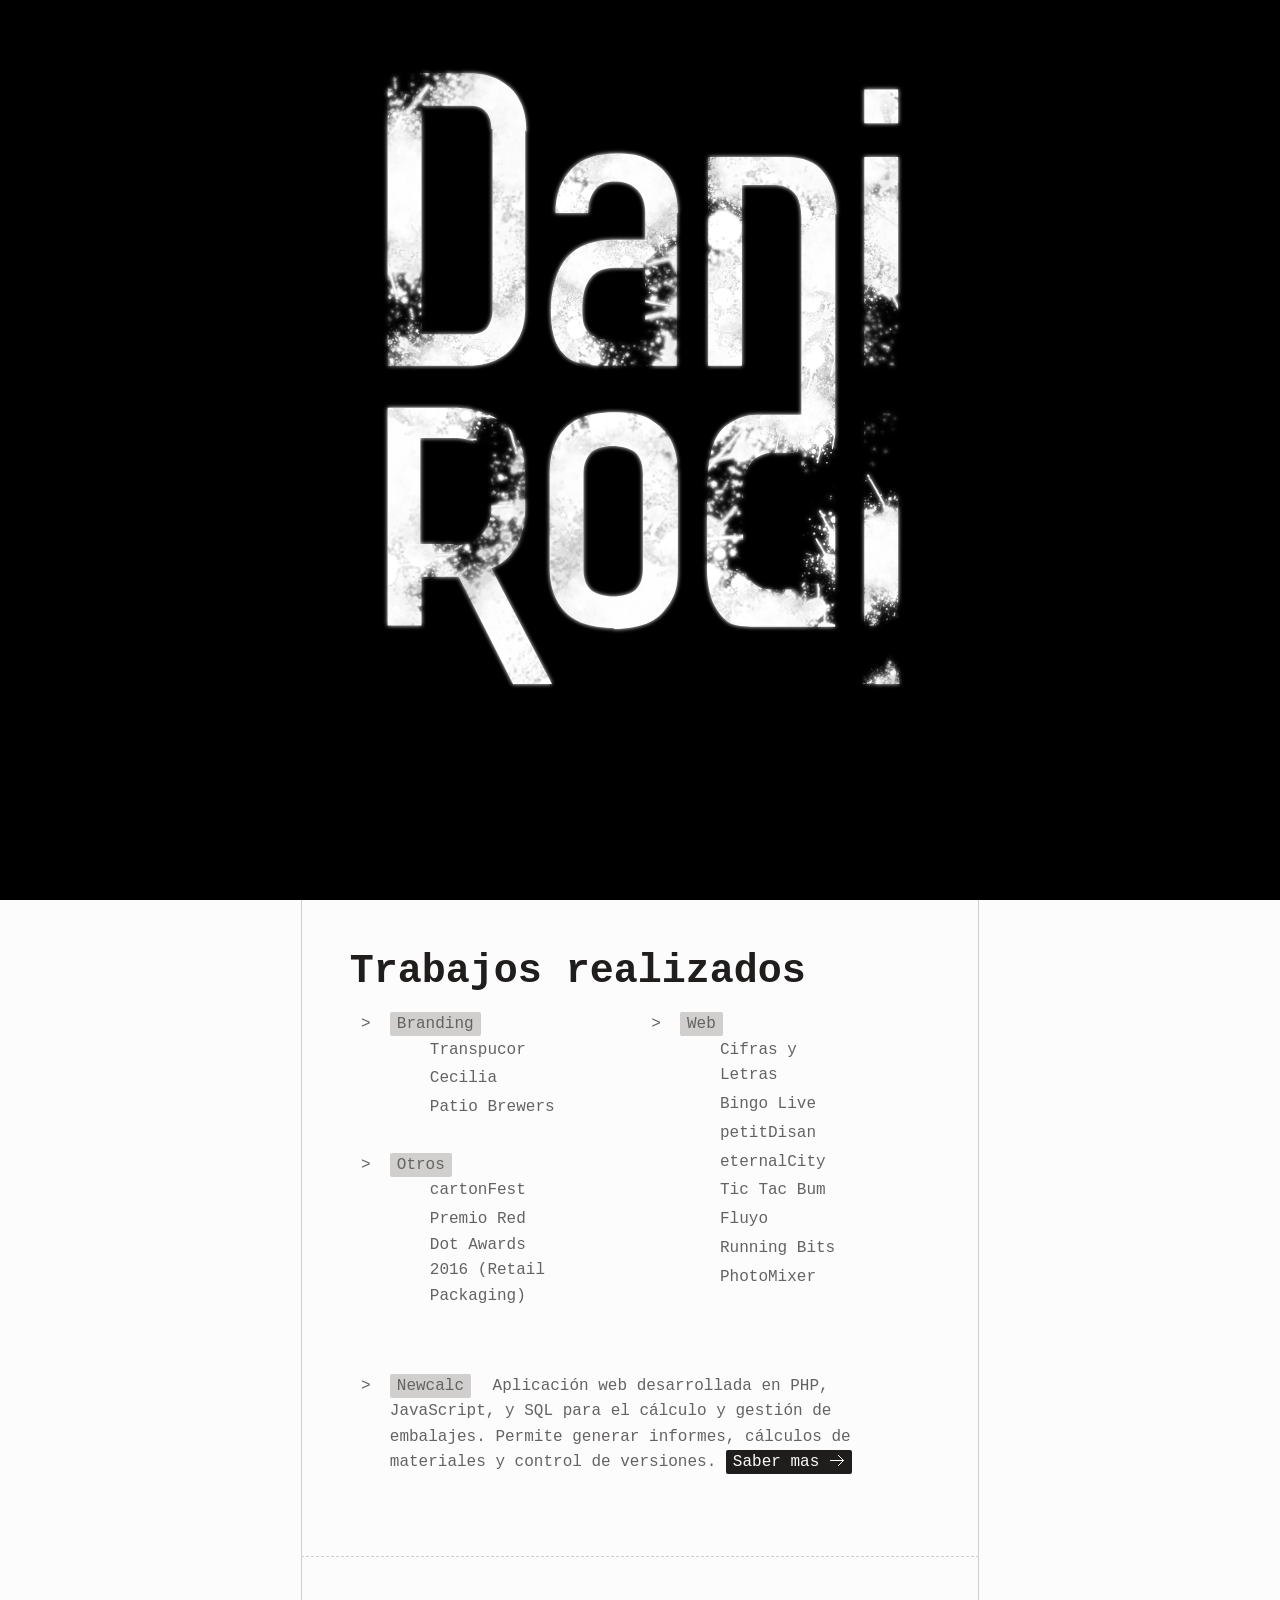
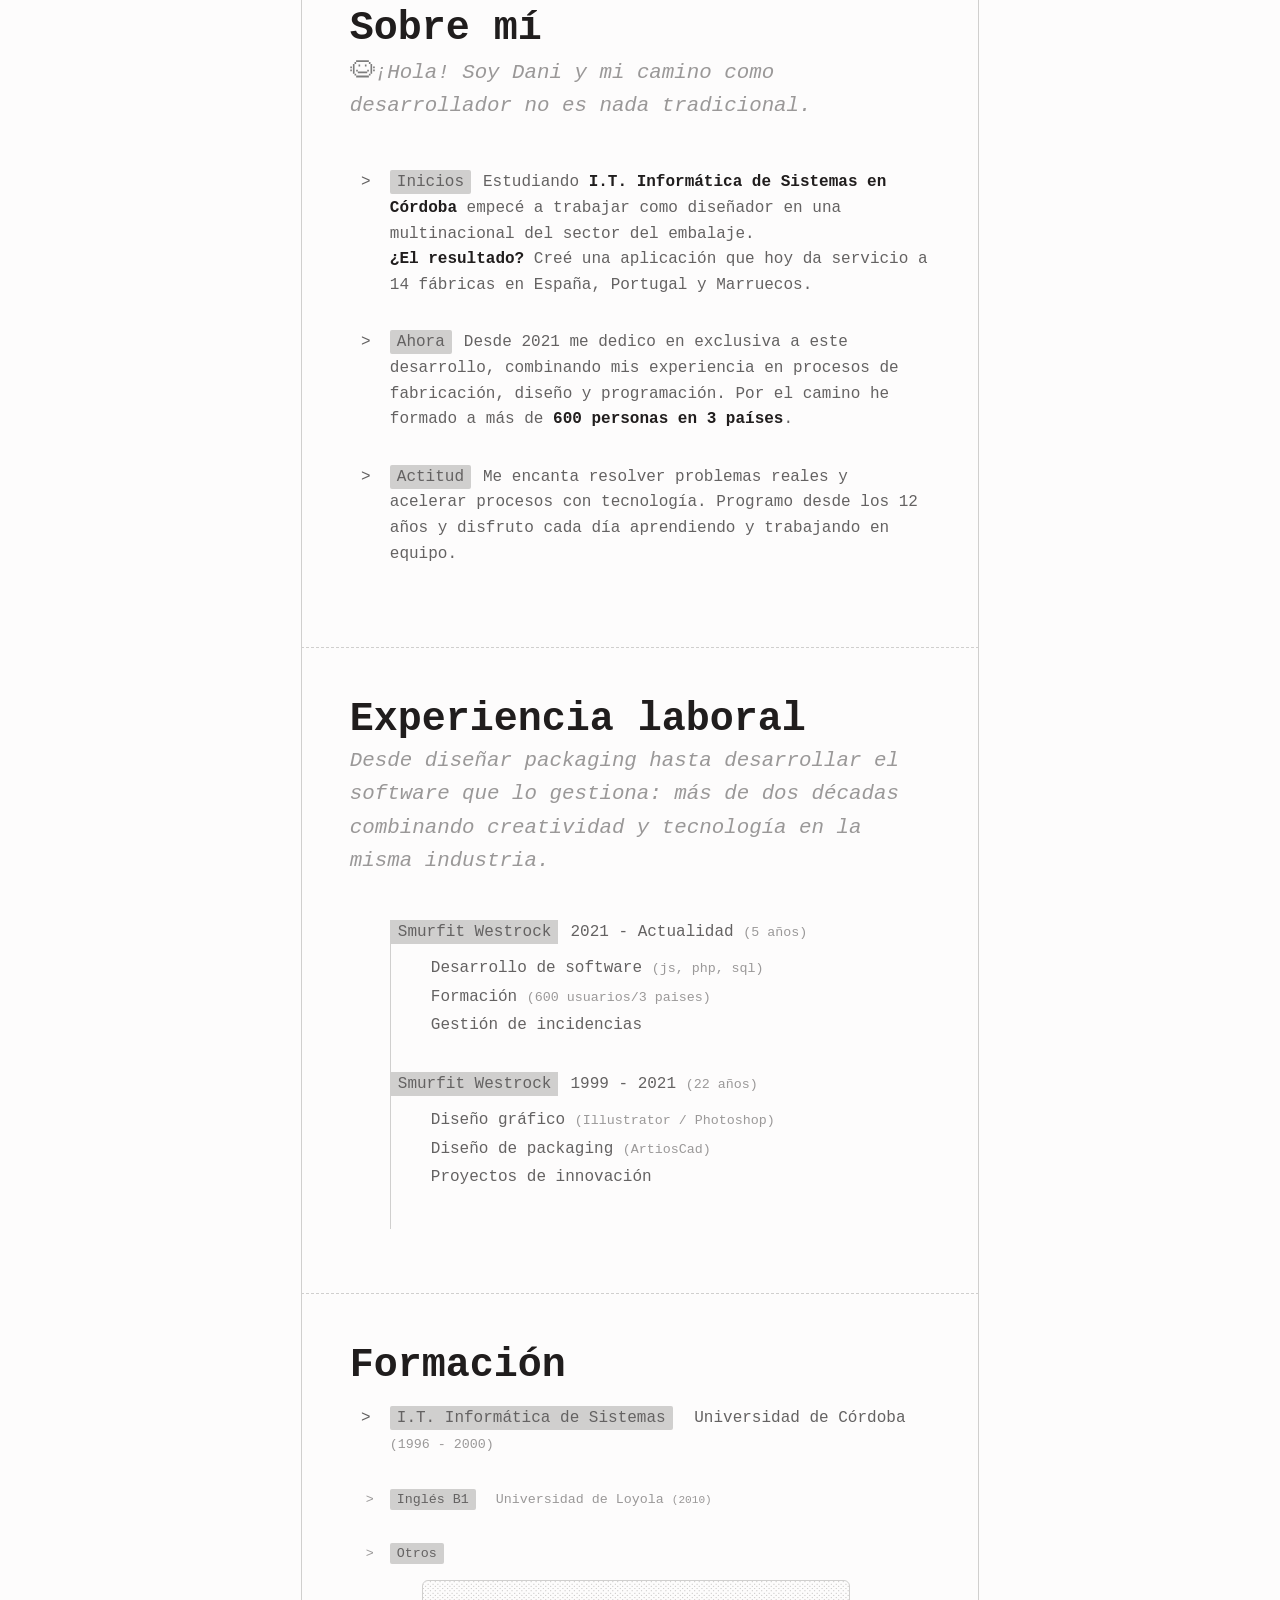
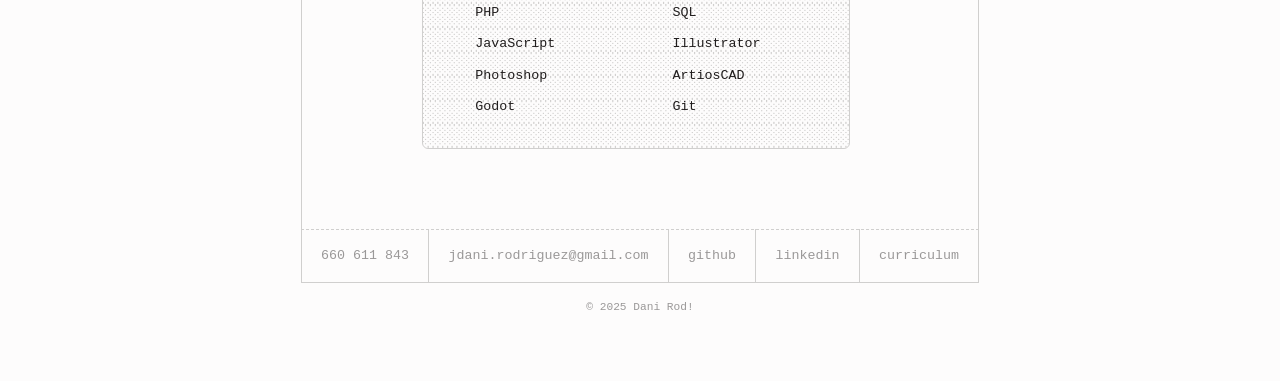
<file: index.html>
<!DOCTYPE html>
<html lang="es">
<head>
  <meta charset="UTF-8">
  <meta name="viewport" content="width=device-width, initial-scale=1.0">
  <title>Daniel Rodríguez - Web Personal</title>
  <link rel="stylesheet" href="style.css">
</head>


<body>

  <svg xmlns="http://www.w3.org/2000/svg" width="0" height="0" aria-hidden="true">
    <mask id="logo-mask" maskUnits="objectBoundingBox" maskContentUnits="objectBoundingBox">
      <g fill="white" transform="translate(.1 .01) scale(.0185)">
        <path d="M40.8 49.3h3.1v3.1h-3.1v-3.1Zm-29-44.4v15.3c0 1-.2 1.9-.6 2.6-.4.7-.9 1.3-1.7 1.7-.7.4-1.6.6-2.6.6H0V0h7c1 0 1.9.2 2.6.6.7.4 1.3.9 1.7 1.7.4.7.6 1.6.6 2.7Zm-2.9-.1c0-.7-.2-1.2-.5-1.5-.3-.4-.8-.5-1.4-.5H2.9v19.6h4.2c.6 0 1.1-.2 1.4-.5.3-.4.5-.9.5-1.5V4.8Zm1.9 47.7-4.7-9.3H2.9v4.2H0V28.7h5.5c1.3 0 2.5.2 3.4.7.9.4 1.7 1.1 2.2 1.9s.7 1.9.7 3.1v2.9c0 1.2-.2 2.3-.7 3.2-.5.9-1.2 1.6-2.2 2l5.2 9.9h-3.3Zm-5.1-12c.7 0 1.2-.1 1.7-.4s.8-.6 1.1-1.1c.2-.5.4-1 .4-1.7v-2.6c0-.7-.1-1.3-.4-1.8s-.6-.9-1.1-1.2-1-.4-1.7-.4H2.8v9.1h2.9Zm32.7-28.4v35.4h-6.7c-.4 0-1.7 0-2.3-.3s-1.1-1-1.5-1.8c-.3-.8-.5-1.8-.5-2.9v-6.8c0-1.2.2-2.9.5-3.8.3-.8.8-1.5 1.5-1.9.6-.4 1.4-.7 2.3-.7h3.8V12.5c0-1-.2-1.8-.6-2.2-.4-.5-1-.7-1.9-.7h-2.6v15.5h-2.9V7.2h6.7c1.4 0 2.5.4 3.2 1.3s1.1 1.9 1.1 3.6Zm-2.9 20.5H33c-.8 0-1.4.3-1.8.8-.4.5-.7 1.3-.7 2.3v5.8c0 .9.2 1.6.7 2.1.4.5 1.1.7 1.8.7h2.5V32.6Zm5.4-28.3h2.9V1.4h-2.9v2.9Zm2.9 18.1V7.2h-2.9v17.9h2.9v-2.7Zm-2.9 6.8v18.2h2.9V29.2h-2.9ZM19.4 47.7c1.1 0 2.3-.2 3.1-.6.8-.4 1.3-1 1.8-1.8s.6-1.7.6-2.8v-8.2c0-1.1-.2-2-.6-2.8-.4-.8-1-1.3-1.8-1.8s-2-.6-3.1-.6-2.3.2-3.1.6c-.8.4-1.4 1-1.8 1.8-.4.8-.6 1.7-.6 2.8v8.1c0 1.1.2 2 .6 2.8.4.8 1 1.4 1.8 1.8.8.4 2 .6 3.1.6Zm0-2.8c-.7 0-1.6-.2-2-.6-.4-.4-.6-1-.6-1.8v-8.1c0-.8.2-1.3.6-1.8.4-.4 1.2-.6 1.9-.6s1.6.2 2 .6c.4.4.6 1 .6 1.8v8.1c0 .8-.2 1.4-.6 1.8-.4.4-1.2.6-2 .6ZM24.8 12v13.1h-6.3c-1.5 0-2.7-.2-3.4-1-.8-.8-1.1-2.1-1.1-3.8s.5-3.5 1.4-4.5c.9-1 2.3-1.5 4.1-1.5h2.6V12c0-.8-.2-1.5-.7-2s-1.1-.7-1.9-.7-1.3.2-1.7.7-.6 1.1-.6 2h-2.8c0-1.6.5-2.9 1.4-3.8s2.2-1.3 3.8-1.3 2.1.2 2.9.6c.8.4 1.4 1 1.8 1.7.4.8.6 1.7.6 2.8Zm-2.7 4.7h-2.6c-.9 0-1.7.3-2.1.9-.5.6-.7 1.5-.7 2.7s.2 1.6.6 2c.4.4 1 .6 1.8.6h3v-6.3Z"/>
      </g>
    </mask>
  </svg>
      


  <div id="presentacion" class="columna">
    <div id="nombre">
      <div id="fondo"></div>
    </div>


    <div id="redes" class="oculto">
      <a href="tel:+34660611843" target="_blank" title="Llámame por teléfono"><img src="img/phone.svg"></a>
      <a href="mailto:jdani.rodriguez@gmail.com" target="_blank" title="Envíame un correo"><img src="img/mail.svg" ></a>
      <a href="https://github.com/DaniRodCode" target="_blank" title="Visita mi repo"><img src="img/github.svg" ></a>
      <a href="https://www.linkedin.com/in/jdanirodriguez" target="_blank" title="Visita mi perfil"><img src="img/linkedin.svg" ></a>        
      <a href="docs/DaniRod_cv.pdf" target="_blank" title="Mira mi curriculum"><img src="img/Curriculum.svg" ></a>        
    </div>      

  </div>
  

  <main>

    <section>
      <h2>Trabajos realizados</h2>

      <div class="columnas-2">
        <ul>
          <li>
              <strong>Branding</strong>
              <ul>
                <li><a href="proyecto/?id=Transpucor">Transpucor</a></li>
                <li><a href="proyecto/?id=Cecilia">Cecilia</a></li>
                <li><a href="proyecto/?id=PatioBrewers">Patio Brewers</a></li>
              </ul>            
          </li>

          <li>
            <strong>Otros</strong>
            <ul>
              <li><a href="proyecto/?id=cartonFest">cartonFest</a></li>
              <li><a href="https://www.red-dot.org/ko/project/strong-grip-14264" target="_blank">Premio Red Dot Awards 2016 (Retail Packaging)</a></li>
            </ul>            
          </li>
        </ul>

        <ul>
          <li>
            <strong>Web</strong>
            <ul>
              <li><a href="https://danirodcode.github.io/CifrasyLetras/" target="_blank">Cifras y Letras</a></li>
              <li><a href="proyecto/web/BingoLive/" target="_blank">Bingo Live</a></li>
              <li><a href="proyecto/web/petitDisain/" target="_blank">petitDisan</a></li>
              <li><a href="proyecto/web/eternalCity/" target="_blank">eternalCity</a></li>
              <li><a href="proyecto/web/TicTacBum/" target="_blank">Tic Tac Bum</a></li>
              <li><a href="proyecto/web/Fluyo/" target="_blank">Fluyo</a></li>
              <li><a href="proyecto/web/laberinto256/" target="_blank">Running Bits</a></li>
              <li><a href="proyecto/web/PhotoMixer/" target="_blank">PhotoMixer</a></li>
            </ul>        
          </li>
        </ul>
      </div>

      <ul>
        <li>
          <strong>Newcalc</strong>
          Aplicación web desarrollada en PHP, JavaScript, y SQL para
          el cálculo y gestión de embalajes. Permite generar informes, cálculos
          de materiales y control de versiones.
          <a class="enlace-boton" href="proyecto/?id=Newcalc" title="Conocer más">Saber mas 🡢</a>
        </li>
      </ul>
        
      </ul>
  </section>


  <section>
    <h2>Sobre mí</h2>
    <h3><img src="img/smiley.svg">¡Hola! Soy Dani y mi camino como desarrollador no es nada tradicional.</h3>

    <ul>

      <li>
        <strong>Inicios</strong>Estudiando <b>I.T. Informática de Sistemas en Córdoba</b>
        empecé a trabajar como diseñador en una multinacional del sector del embalaje.
        <br><b>¿El resultado?</b> Creé una aplicación que hoy da servicio a 14 fábricas en España,
          Portugal y Marruecos.
      </li>
      
      <li>
        <strong>Ahora</strong>Desde 2021 me dedico en exclusiva a este desarrollo, 
        combinando mis experiencia en procesos de fabricación, diseño y programación. 
        Por el camino he formado a más de <b>600 personas en 3 países</b>.
      </li>
      
      <li>
        <strong>Actitud</strong>Me encanta resolver problemas reales y acelerar 
        procesos con tecnología. Programo desde los 12 años y disfruto cada día 
        aprendiendo y trabajando en equipo.
      </li>

    </ul>
        
  </section>
      
      
      
      
      
    <section>
      <h2>Experiencia laboral</h2>
      <h3>
        Desde diseñar packaging hasta desarrollar el software que lo gestiona: 
        más de dos décadas combinando creatividad y tecnología en la misma industria.
      </h3>

      <ul class="linea-tiempo">
        <li>
          <strong>Smurfit Westrock</strong>2021 - Actualidad <small>(<span id="anosDesde2021"></span> años)</small></span>
          <ul>
            <li>Desarrollo de software <small>(js, php, sql)</small></li>
            <li>Formación <small>(600 usuarios/3 paises)</small></li>
            <li>Gestión de incidencias</li>
          </ul>            
        </li>

        <li>
          <strong>Smurfit Westrock</strong>1999 - 2021 <small>(22 años)</small>
          <ul>
            <li>Diseño gráfico <small>(Illustrator / Photoshop)</small></li>
            <li>Diseño de packaging <small>(ArtiosCad)</small></li>
            <li>Proyectos de innovación</li>
          </ul>
        </li>


      </ul>        

    </section>





    <section>
      <h2>Formación</h2>

      <ul>
        <li>
          <strong>I.T. Informática de Sistemas</strong>
          Universidad de Córdoba <small> (1996 - 2000)
        </li>

        <li>
          <strong>Inglés B1</strong>
          Universidad de Loyola <small> (2010)</small>
        </li>
  
        <li>
          <strong>Otros</strong>
          <ul class="marco columnas-3 vga-bg">
            <li>PHP</li>
            <li>SQL</li>
            <li>JavaScript</li>
            <li>Illustrator</li>     
            <li>Photoshop</li>         
            <li>ArtiosCAD</li>  
            <li>Godot</li>       
            <li>Git</li>       
            <li></li>       
          </ul>
          
        </li>
      </ul>
    </section>






  <footer>

    <div class="footer-links">
      <a href="tel:+34660611843" target="_blank" title="Llámame por teléfono">
        660 611 843
      </a>
      <a href="mailto:jdani.rodriguez@gmail.com" target="_blank" title="Envíame un correo">
        jdani.rodriguez@gmail.com
      </a>
      <a href="https://github.com/DaniRodCode" target="_blank" title="Visita mi repo">
        github
      </a>
      <a href="https://www.linkedin.com/in/jdanirodriguez" target="_blank" title="Visita mi perfil">
        linkedin
      </a>        
      <a href="docs/DaniRod_cv.pdf" target="_blank" title="Visita mi perfil">
        curriculum
      </a>        
    </div>  

    <div class="footer-copy">
      © 2025 Dani Rod!
    </div>

  </footer>




</main>






  <script src="script.js"></script>
</body>
</html>
</file>
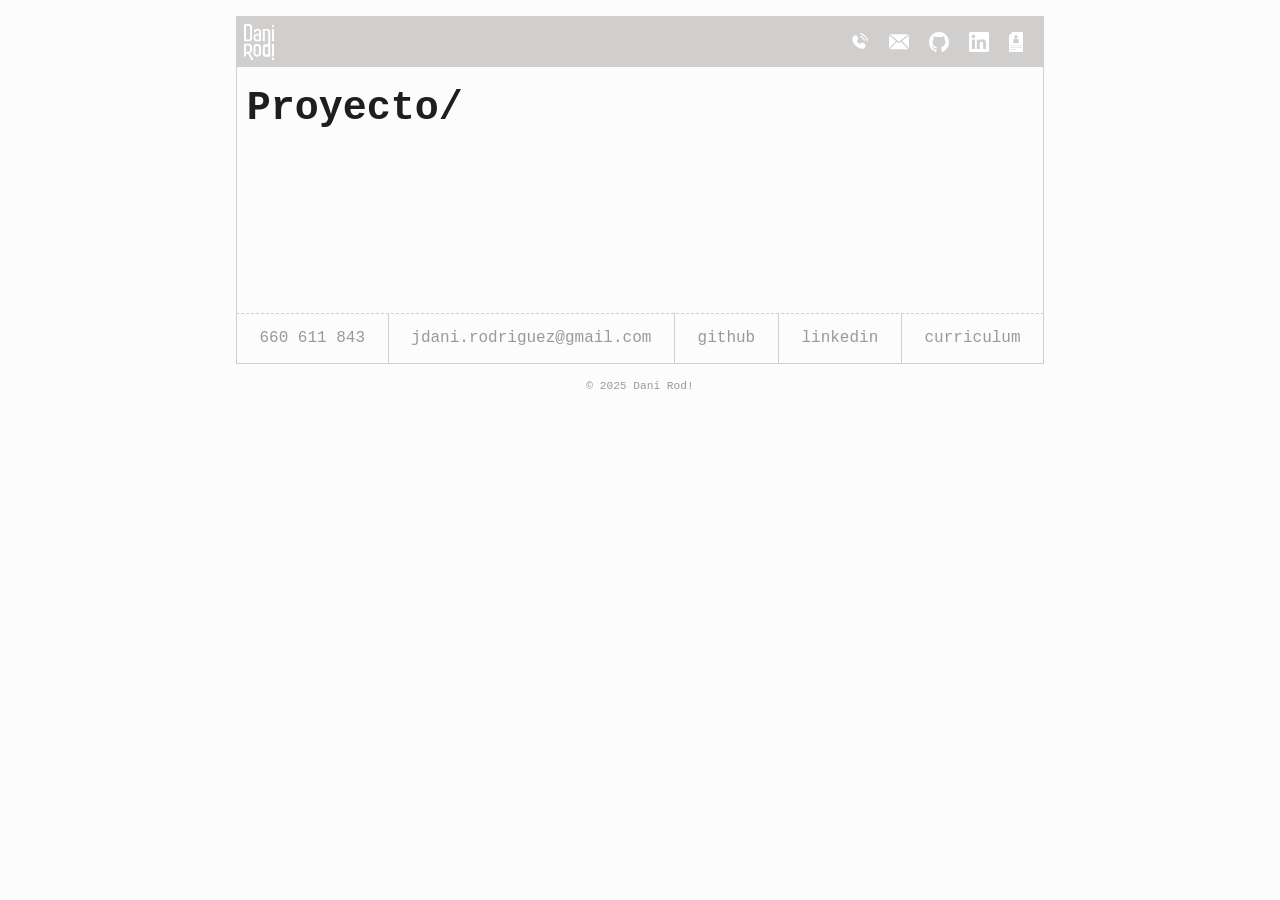
<file: proyecto/index.html>
<!DOCTYPE html>
<html lang="es">
<head>
  <meta charset="UTF-8">
  <meta name="viewport" content="width=device-width, initial-scale=1.0">
  <title>Daniel Rod! - Proyecto</title>
  <link rel="stylesheet" href="style.css">
</head>


<dialog id="visor">
  <img id="visorImg">
</dialog>



<body>

  <div id="contenido">

    <div id="cabecera">

      <div id="logo">
        <img src="../img/DaniRod.svg" alt="DaniRod!">
      </div>

      <div id="redes">
        <a href="tel:+34660611843" target="_blank" title="Llámame por teléfono"><img src="../img/phone.svg"></a>
        <a href="mailto:jdani.rodriguez@gmail.com" target="_blank" title="Envíame un correo"><img src="../img/mail.svg" ></a>
        <a href="https://github.com/DaniRodCode" target="_blank" title="Visita mi repo"><img src="../img/github.svg" ></a>
        <a href="https://www.linkedin.com/in/jdanirodriguez" target="_blank" title="Visita mi perfil"><img src="../img/linkedin.svg" ></a>        
        <a href="../docs/DaniRod_cv.pdf" target="_blank" title="Mira mi curriculum"><img src="../img/Curriculum.svg" ></a>        
      </div>      

    </div>

      
    <h1><a href="../">Proyecto/<slot titulo></slot></a></h1>

    <main class="oculto">
      
      <section id="principal">

        <img id="imagenPrincipal">

        <h2><slot nombre></slot></h2>

        <p><slot descripcion></slot></p>
        <div id="navegacion">
          <a href="../"><div class="boton" title="Volver">↶</div></a>
          <a href="javascript:siguienteProyecto()" title="Siguiente proyecto"><div class="boton">+</div></a>
        </div>

      </section>

      <section id="galeria"></section>

    </main>

  </div>  

  <footer>

    <div class="footer-links">
      <a href="tel:+34660611843" target="_blank" title="Llámame por teléfono">
        660 611 843
      </a>
      <a href="mailto:jdani.rodriguez@gmail.com" target="_blank" title="Envíame un correo">
        jdani.rodriguez@gmail.com
      </a>
      <a href="https://github.com/DaniRodCode" target="_blank" title="Visita mi repo">
        github
      </a>
      <a href="https://www.linkedin.com/in/jdanirodriguez" target="_blank" title="Visita mi perfil">
        linkedin
      </a>  
      <a href="../docs/DaniRod_cv.pdf" target="_blank" title="Visita mi perfil">
        curriculum
      </a>        
    </div>  

    <div class="footer-copy">
      © 2025 Dani Rod!
    </div>      
  </footer>




  <script src="proyecto.js"></script>
</body>
</html>
</file>
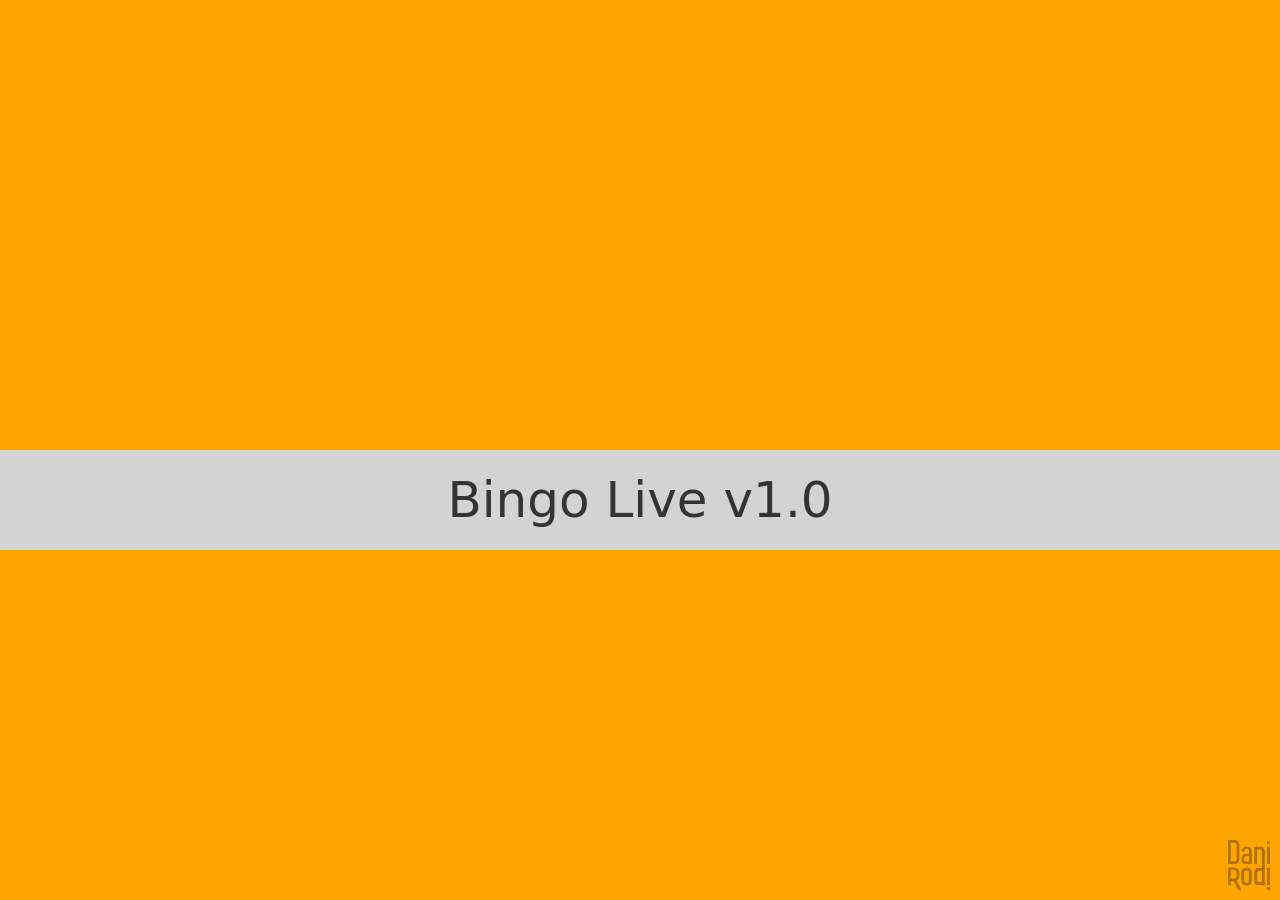
<file: proyecto/web/BingoLive/index.html>
<html>
<head>
  <meta charset="utf-8" />
  <title>Bingo Live v1.0</title>
  <link rel="stylesheet" type="text/css" href="style.css" media="screen" />	 
  <script src="jquery.js"></script>

  <script type="text/javascript" src="mespeak/mespeak.js"></script>
  <script type="text/javascript">
  
		var timeoutID;
		var bolas;
		var pausa=true;
		var nBolas = 90;
		var tiempoEntreBolas = 4000;
		var ultimaBola = false;
		var sonidoActivado = true;
		var finPartida = false;
		
		$(document).ready(function() {	

				$(window).bind("resize", function (e) { 
					ajustarTexto();
				});
				 
				$("#titulo").bind("mouseup", function (e) { 
					$("#centrador").slideUp();
					$("#botonera").slideDown();
					$("#main").slideDown();
					$(this).unbind(e);
					iniciar();			
					ajustarTexto();					
				 });
				 		
				 
				 $("#mensaje").bind("mouseup", function (e) { 
					if (finPartida) {
						iniciar();
						$("#mensaje").html("Pausa");	
						return;
					}
				 
					if (pausa) {
						$("#mensaje").html("Pausa");
						comenzar();							
					}
					else {
						$("#mensaje").html("Continuar");
						pausar();
					}
				 });
				 
				$("#sonido").bind("mouseup", function (e) { 
						if (sonidoActivado) $("#sonido").html("Sonido: off");
						else $("#sonido").html("Sonido: on");
						
						sonidoActivado = !sonidoActivado;
					 });
				
				
				 iniciarSonido();
			});			 
		
		function iniciar() {						 
			crearBolas();
			ocultarBolas();
			comenzar();
		}
		
		function crearBolas() {
			bolas = new Array();
			for (i=0;i<nBolas;i++)
				bolas[i] = i;
		}
			
		function comenzar() {
			finPartida = false;
			pausa = false;				 
			timeoutID = window.setInterval(sacarBola, tiempoEntreBolas);
		}
		
		function sacarBola() {		
			if (pausa) return;
			
			if (bolas.length == 0) {
				window.clearInterval(timeoutID);
			    $("#mensaje").html("Se han sacado todas las bolas, pulsa para volver a empezar");
				finPartida = true;
					 
				return;
			}

			var bola = obtenerNumeroBola();
			mostrarBola(bola);				
		}
		
		function obtenerNumeroBola() {
			var indice = Math.floor(Math.random()*bolas.length);
			return bolas.splice(indice,1);
		}
		
		function mostrarBola(bola) {	
			$("#bolaActual").show();
			$("#bolaActual").html((parseInt(bola)+1).toString());
			$("#bola"+bola).addClass("encendida");
			$("#bola"+ultimaBola).removeClass("ultima");
			$("#bola"+bola).addClass("ultima");		
			ultimaBola = bola;							
			
			if (sonidoActivado) meSpeak.speak((parseInt(bola)+1).toString());
		}

		function ocultarBolas() {		
			for (i=0;i<nBolas;i++)
			    $("#bola"+i).removeClass("encendida");
		}
		
		function pausar() {
			pausa = true;
			window.clearInterval(timeoutID);
		}
		
		function iniciarSonido() {
			meSpeak.loadConfig("mespeak/mespeak_config.json");
			meSpeak.loadVoice("mespeak/voices/es.json");
		}
		
		function ajustarTexto() {
			var ancho = ($(window).width()-100)/2;
            var alto =  ($(window).height()-140);
			
			if (ancho < 300) ancho = 300;
			if (alto < 300) alto = 300;
	
			if (ancho < alto) alto=ancho;
			else ancho = alto;

			var anchoBola = (ancho-50)/10;
			
			$(".bola").width(anchoBola);
			$(".bola").height(anchoBola);
			$(".bola").css("font-size", Math.floor(anchoBola/2)+"px");
			$(".bola").css("line-height",  anchoBola+"px");
											
			$("#bolaActual").width(ancho);
			$("#bolaActual").height(alto-60);
			$("#bolaActual").css("font-size", Math.floor((alto-60)/2)+"px");
			$("#bolaActual").css("line-height",  (alto-60)+"px");

			$("#tableroBolas").width(ancho);
			$("#tableroBolas").height(alto);
			
		}


		
			
	</script>		
</head>
	
<body>

<div id="contenedor">
	<div id="centrador"></div>
	<div id="titulo">Bingo Live v1.0</div>
	<div id="botonera">
		<div id="sonido">Sonido: on</div>
		<div id="mensaje">Pausa</div>
	</div>
	<div id="main">	
		<div id="bolaActual"></div>
		<div id="tableroBolas">
			<script language="javascript">    
					for (i=0;i<nBolas;i++) {
						if (!((i)%10)) document.write("<div id='decena'>");						
						document.write("<div id='bola"+i+"' class='bola'>"+(i+1)+"</div>");												
						if (!((i+1)%10))document.write("</div>");						
						}
				</script>
		</div>
	</div>
	<a href="../../../"><div id="piePagina"></div></a>

</div>   
 
</body>
</html>
</file>
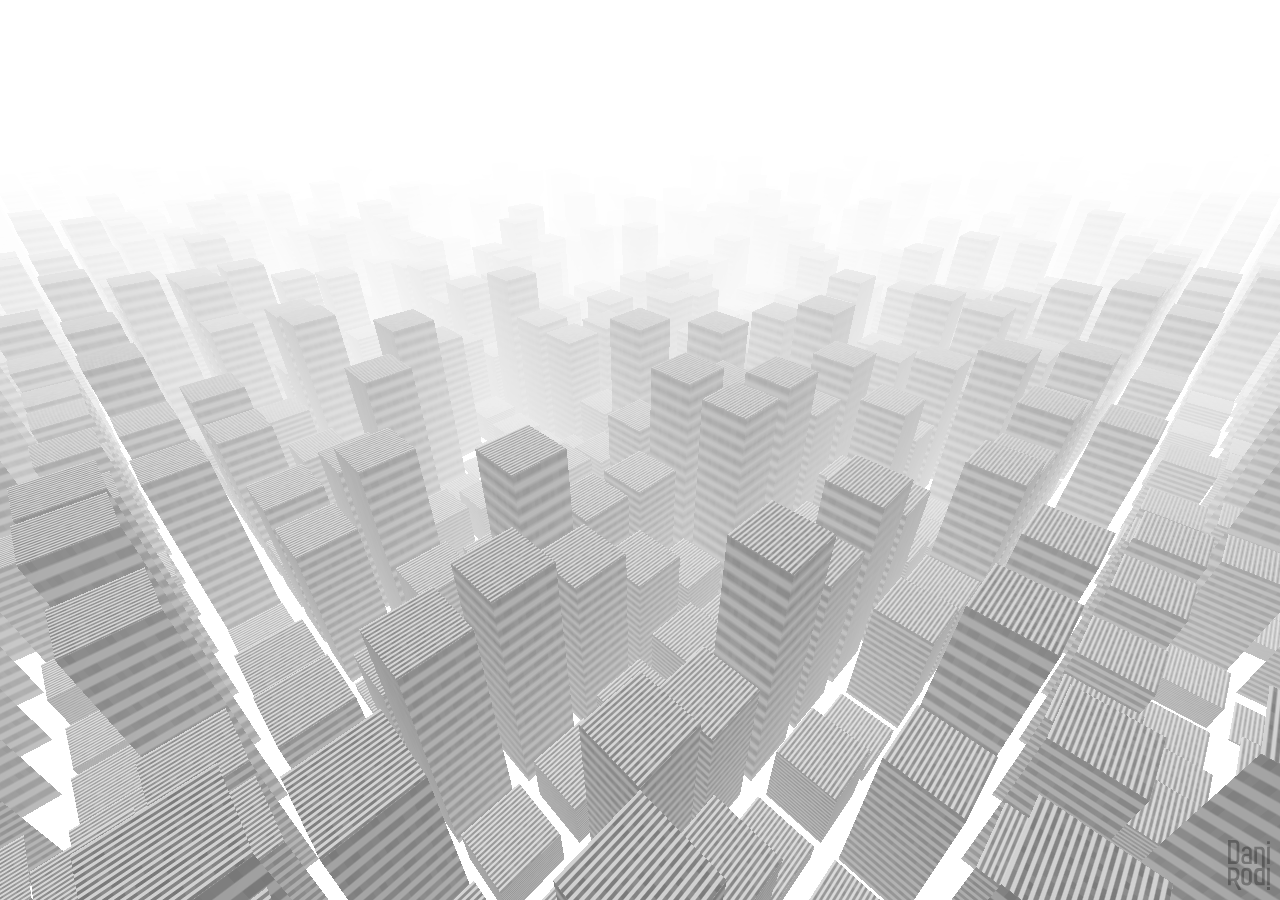
<file: proyecto/web/eternalCity/index.html>
<!DOCTYPE html>
<html>
	<head>
		<meta charset=utf-8>
		<title>Roofs Labyrinth</title>
		<style>
			body { 
				margin: 0; 
			    margin: 0;
    			height: 100%;
    			overflow: hidden;
			}
			
			canvas {
				display: block;
				width: 100%;
				height: 100%;
				opacity: 0;
				transition: opacity 2s ease;					
			}

			#logo {
				width: 50px;
				height:50px;	
				clear:both;
				background-image: url('images/DaniRod.svg');
				background-repeat: no-repeat;
				background-position: bottom right;	
				background-size: contain;
				opacity: 0.3;
				position:absolute;
				bottom:10px;	
				right: 10px;
				z-index: 99999;
			}

		</style>
	</head>
	<body>
		<a href="../../../"><div id="logo"></div></a>

		<script src="js/three.min.js"></script>
		<script src="js/physi.js"></script>
		<script src="edificio.js"></script>
		
		<script>				

			'use strict';
		
			Physijs.scripts.worker = 'js/physijs_worker.js';
			Physijs.scripts.ammo = 'ammo.js';
			
			var edificiosVisibles = 150;
			var edificiosVisiblesFisica = 10;			
			var tamEdificio = 1;
			var alturaEdificio = 5;
			var separacionEdificios = .3;
			var tamEdificioTotal = tamEdificio + separacionEdificios;
			var edificioActual = 1;
			var distanciaActual = edificioActual*tamEdificioTotal+10;
			var distanciaSiguiente = 1*tamEdificioTotal;
			var mapaCiudad = crearMapaCiudad(256);
			var nEdificios = mapaCiudad[0].length;
			var tamCiudad = nEdificios*tamEdificioTotal;

			var scene = new Physijs.Scene;
			//var scene = new THREE.Scene();
			var camera = new THREE.PerspectiveCamera( 75, window.innerWidth/window.innerHeight, 0.1, 1000 );

			var renderer = new THREE.WebGLRenderer();
			renderer.setSize( window.innerWidth, window.innerHeight );
			renderer.setClearColor( 0xffffff );
			document.body.appendChild( renderer.domElement );

			
			// Crear luces
			scene.add( new THREE.AmbientLight( 0xffffff, 0.3 ) );
			var light = new THREE.DirectionalLight( 0xffffff, 0.35 );
			light.position.set( 0, 8, 0 ).normalize();
			scene.add( light );			

			scene.fog = new THREE.FogExp2( 0xffffff, 0.07 );
				
			
			crearCiudad3D();
			crearCiudad3DFisica();
			

			var box_material = Physijs.createMaterial(
				new THREE.MeshLambertMaterial({ color:0xff00ff }),
				.4, // low friction
				1 // high restitution
			);
			
			var box = new Physijs.BoxMesh(
				new THREE.CubeGeometry( .1, .1, .1 ),
				box_material
			);
			box.position.set(.5,mapaCiudad[0][0],.5);
			scene.add(box);


				
			
			camera.position.set(distanciaActual,10,distanciaActual);
			camera.lookAt(new THREE.Vector3( distanciaActual+8*tamEdificioTotal, 0,  distanciaActual+8*tamEdificioTotal));			
			

			var animate = function () {
				scene.simulate(); // run physics
				requestAnimationFrame( animate );
				renderer.render(scene, camera);
				camera.position.x += .1;
				camera.position.z += .1;			
				
				if (camera.position.x > distanciaSiguiente) {
					//console.log(distanciaActual+","+distanciaSiguiente+","+edificioActual);

					distanciaActual = distanciaSiguiente;
					edificioActual++;
					distanciaSiguiente = edificioActual*tamEdificioTotal;
										
					//crearCiudadVisibleParcial(edificioActual);
				}
				
				
			};

			animate();				
			
			requestAnimationFrame(cambiarOpacidadCanvas);	
			

			function cambiarOpacidadCanvas() {
				document.querySelector("canvas").style.opacity = Math.random()+.1;
				setTimeout(cambiarOpacidadCanvas, 2000);			
			}

		</script>
	</body>
</html>
</file>
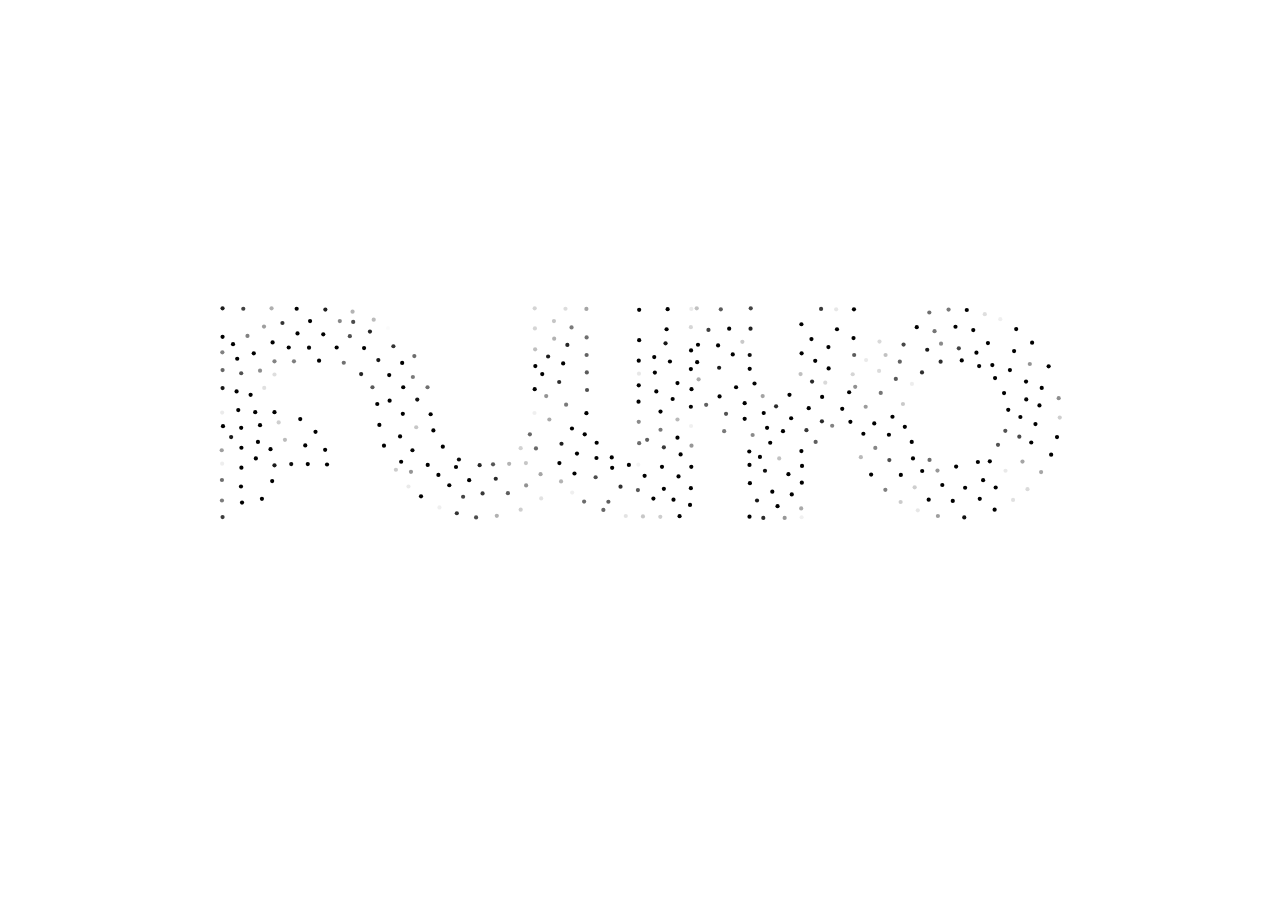
<file: proyecto/web/Fluyo/index.html>
<!doctype html>
<html>
<head>
	<meta charset="utf-8">
	<meta name="viewport" content="width=device-width, initial-scale=1">

	<style>
		#logo {
			display:flex;
			align-items: center;
			align-content: center;
			width: 70vw;
			height: 90vh;
			margin: auto;
		}

		#logo object{ pointer-events: none; } 

	</style>
</head>


<body>


	<a href="../../../">
		<div id="logo">
			<object style="width:100%;" type="image/svg+xml" data="fluyo.svg"></object>
		</div>
	</a>


</body>
</html>
</file>
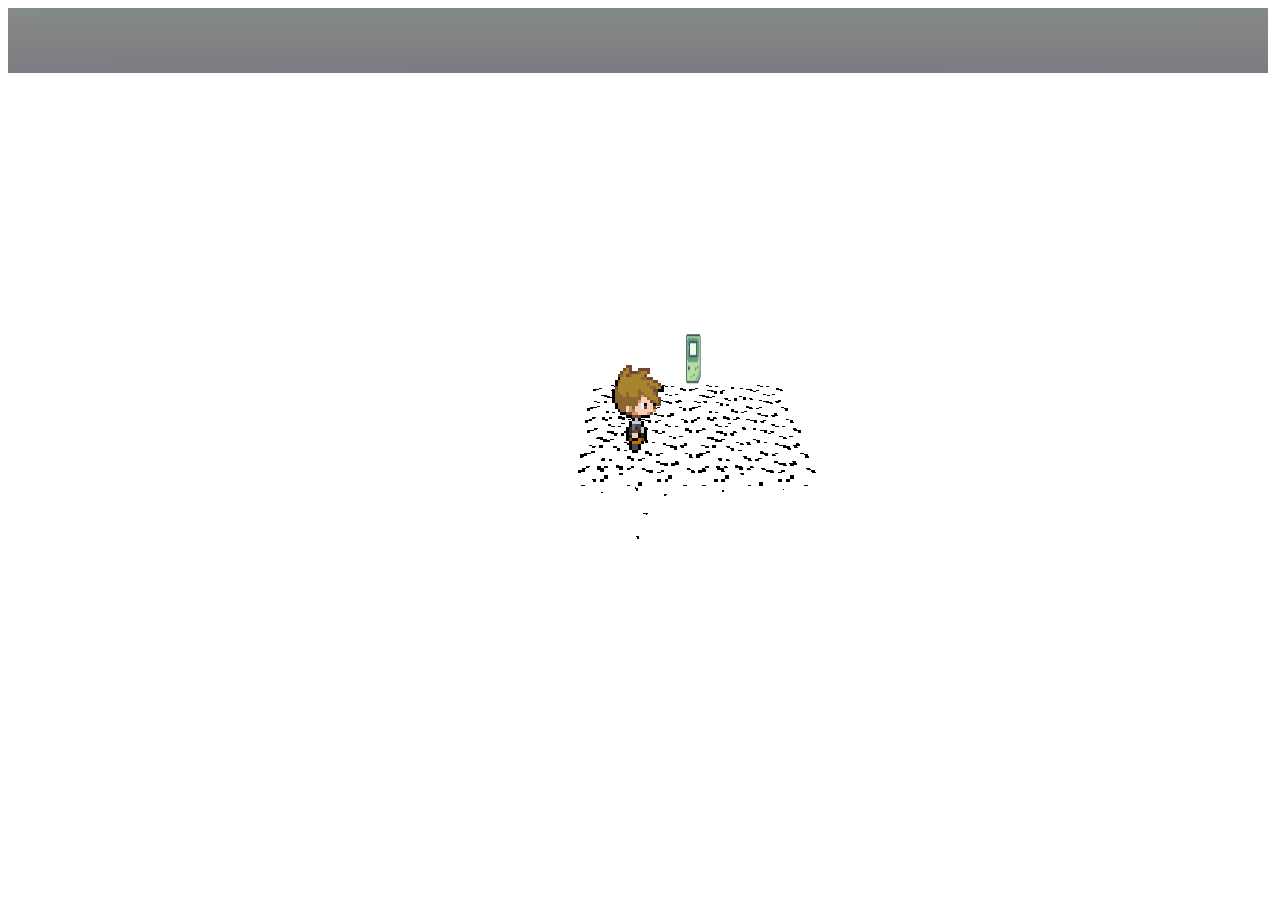
<file: proyecto/web/laberinto256/index.html>
<!DOCTYPE html>
<html lang="es">

	<head>
		<link rel="shortcut icon" href="#" />
		<title>Laberinto 256</title>
		<style>
			#juego {
			}

			#editor {
			  font-size: 12px;
			  font-family: sans-serif;
			  position:absolute;
			  left: 0px;
			  top: 0px;
			  visibility:hidden;
			  background-color: white;
			  opacity: .7;
			  padding:15px;
			  color: black;
			  width:400px;
			}

			fieldset{
			}

			label {
				padding: 3px 3px;
				margin: 8px 0;
			}			

			input {
				width: 40px;
				margin: 2px;
			}

			select {
				width:100px;
				margin: 5px;
			}

			#logo {
				width: 50px;
				clear:both;
				height:50px;	
				background-image: url('resources/DaniRod.svg');
				background-repeat: no-repeat;
				background-position: bottom right;	
				background-size: contain;
				opacity: 0.3;
				position:absolute;
				bottom:20px;	
				right: 20px;
    			filter: invert(1);
			}

			</style>
	</head>
	<body>
		<script type="module" src="index.js"></script>
		<div id="editor">
			<H3>Editor</H3>
			<fieldset>
				<legend>Mapa</legend>
				<label>Nombre</label>
				<select style="width:180px" id="listaMapas" onchange="juego.efecto_cambiarPantalla([this.value]);"></select>
				<button onclick="juego.editor.guardarMapa();">Guardar</button>	
				<button onclick="alert(juego.mapa.generarCodigo());">Codigo</button>	
				<label>tamaño</label>
				<input type="number" id="filas" min="1" max="500" number=3 onchange="juego.editor.mapa.cambiarTamano(this.value, document.getElementById('columnas').value);"> x 
				<input type="number" id="columnas" min="1" max="500" onchange="juego.editor.mapa.cambiarTamano(document.getElementById('filas').value, this.value);">
		</fieldset>
		<fieldset>
				<legend>Celda</legend>
				<label>altura</label><input type="number" id="altura" min="1" max="1000" onchange="juego.editor.cambiarAlturaCelda(this.value,true);">
				<label>aspecto</label><select id="listaAspectos" onchange="juego.editor.cambiarAparienciaCelda(this.value);"></select>
		</fieldset>
		<fieldset>
			<legend>Objetos</legend>
			<select id="listaObjetosActuales" onchange="juego.editor.actualizarInterfazObjeto();" style="float:left;" size="15"></select>
			<fieldset>
				<legend>Objeto seleccionado</legend>
				<select id="listaObjetos" onchange="juego.editor.actualizarObjeto();"></select>
				<button id="limpiarObjeto" onclick="juego.editor.limpiarObjeto();">Limpiar</button>	
				<button id="borrarObjeto" onclick="juego.editor.borrarObjeto();">Borrar</button>	
				<label>posicion:</label>
					<input type="number" id="X" onchange="juego.editor.cambiarPosicionObjeto();">
					<input type="number" id="Y" onchange="juego.editor.cambiarPosicionObjeto();">
					<input type="number" id="Z" onchange="juego.editor.cambiarPosicionObjeto();">
			</fieldset><br>
			<button id="anadirObjeto" onclick="juego.editor.anadirObjeto();">Añadir objeto</button><br>		
			<div id="ayuda">
				Shift + Cursores + '+/-': mueve la camara<br>
				Alt + Cursores + '+/-': mueve el objeto actual <br>
				Cursores + '+/-': mueve el cursor de celdas y cambia la altura<br>
				Tecla insertar: añade un objeto nuevo<br>
				Tecla suprimir: elimina el objeto seleccionado<br>
				Tecla 'A': cambia el aspecto de la celda<br>
				Tecla 'S': guardar el mapa actual<br>
			</div>	
			</fieldset>	
		</div>	
		<a href="../../../"><div id="logo"></div></a>

	</body>
</html>
</file>
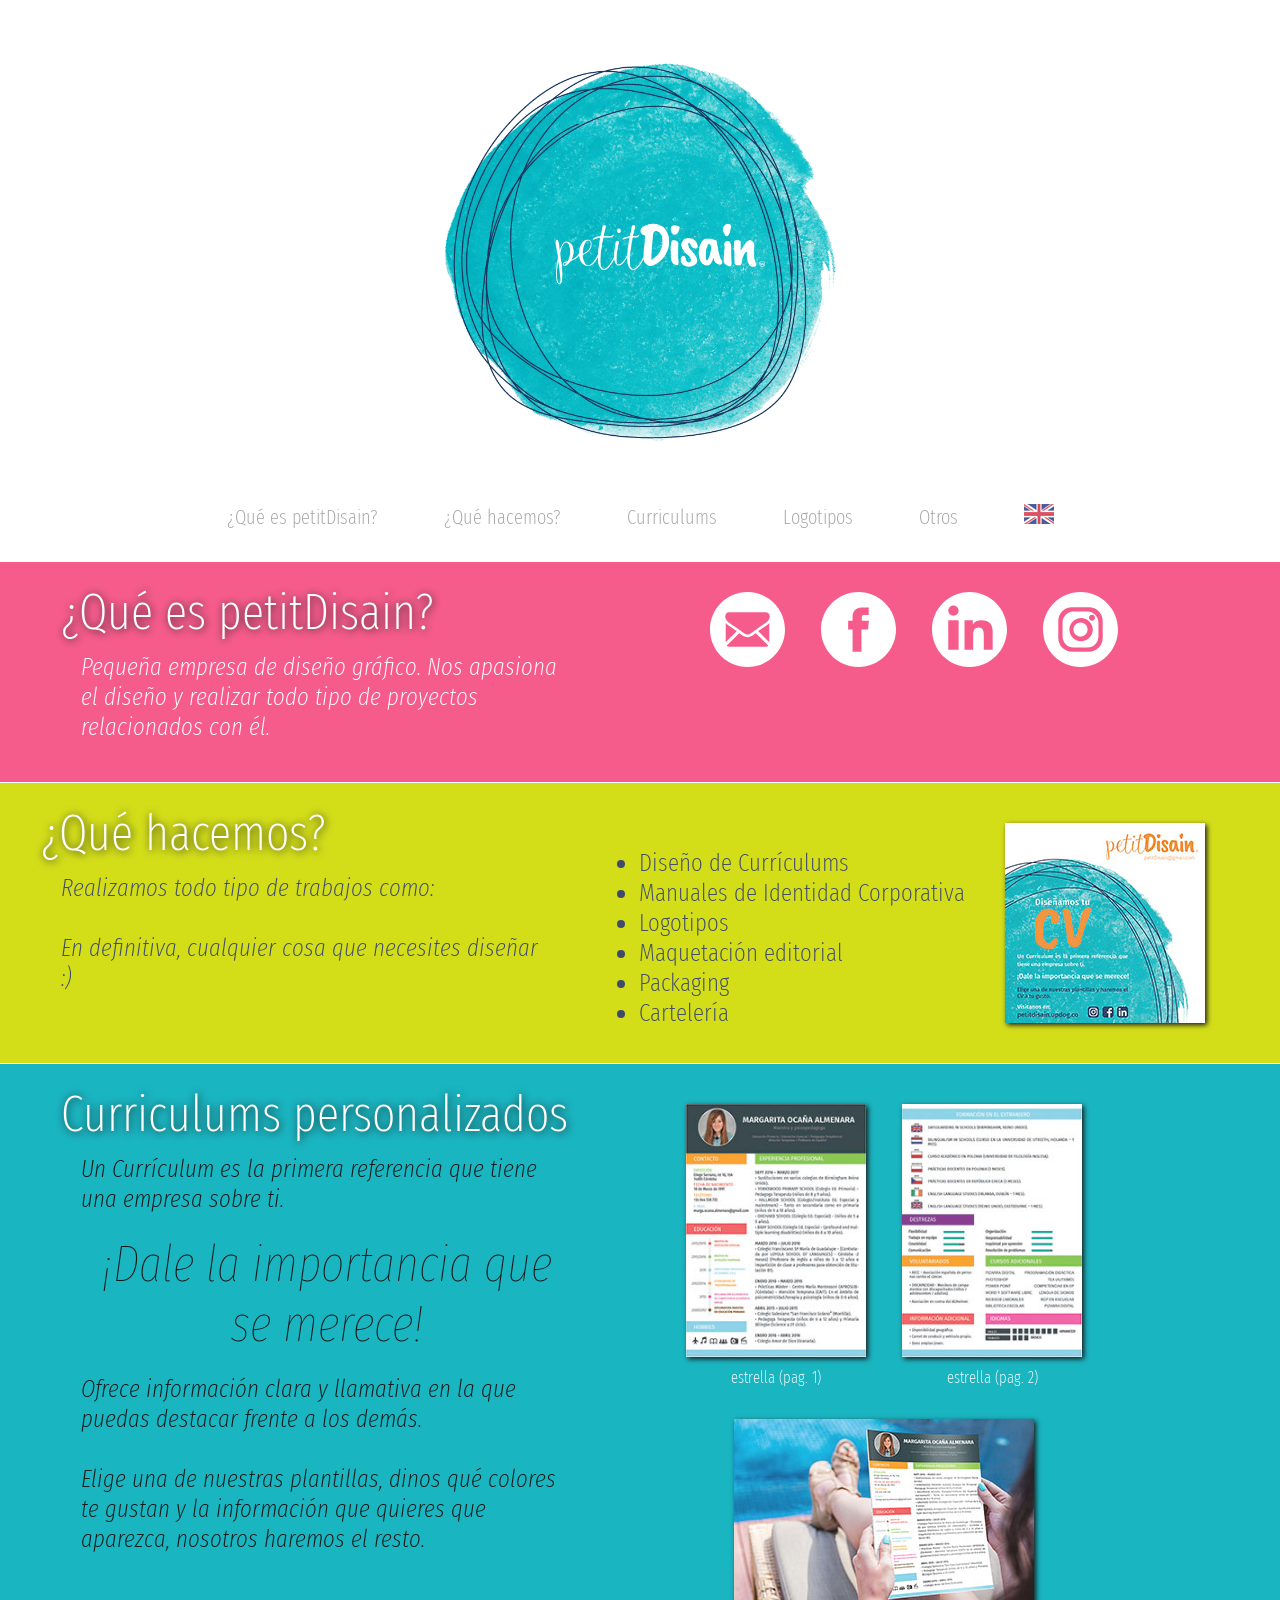
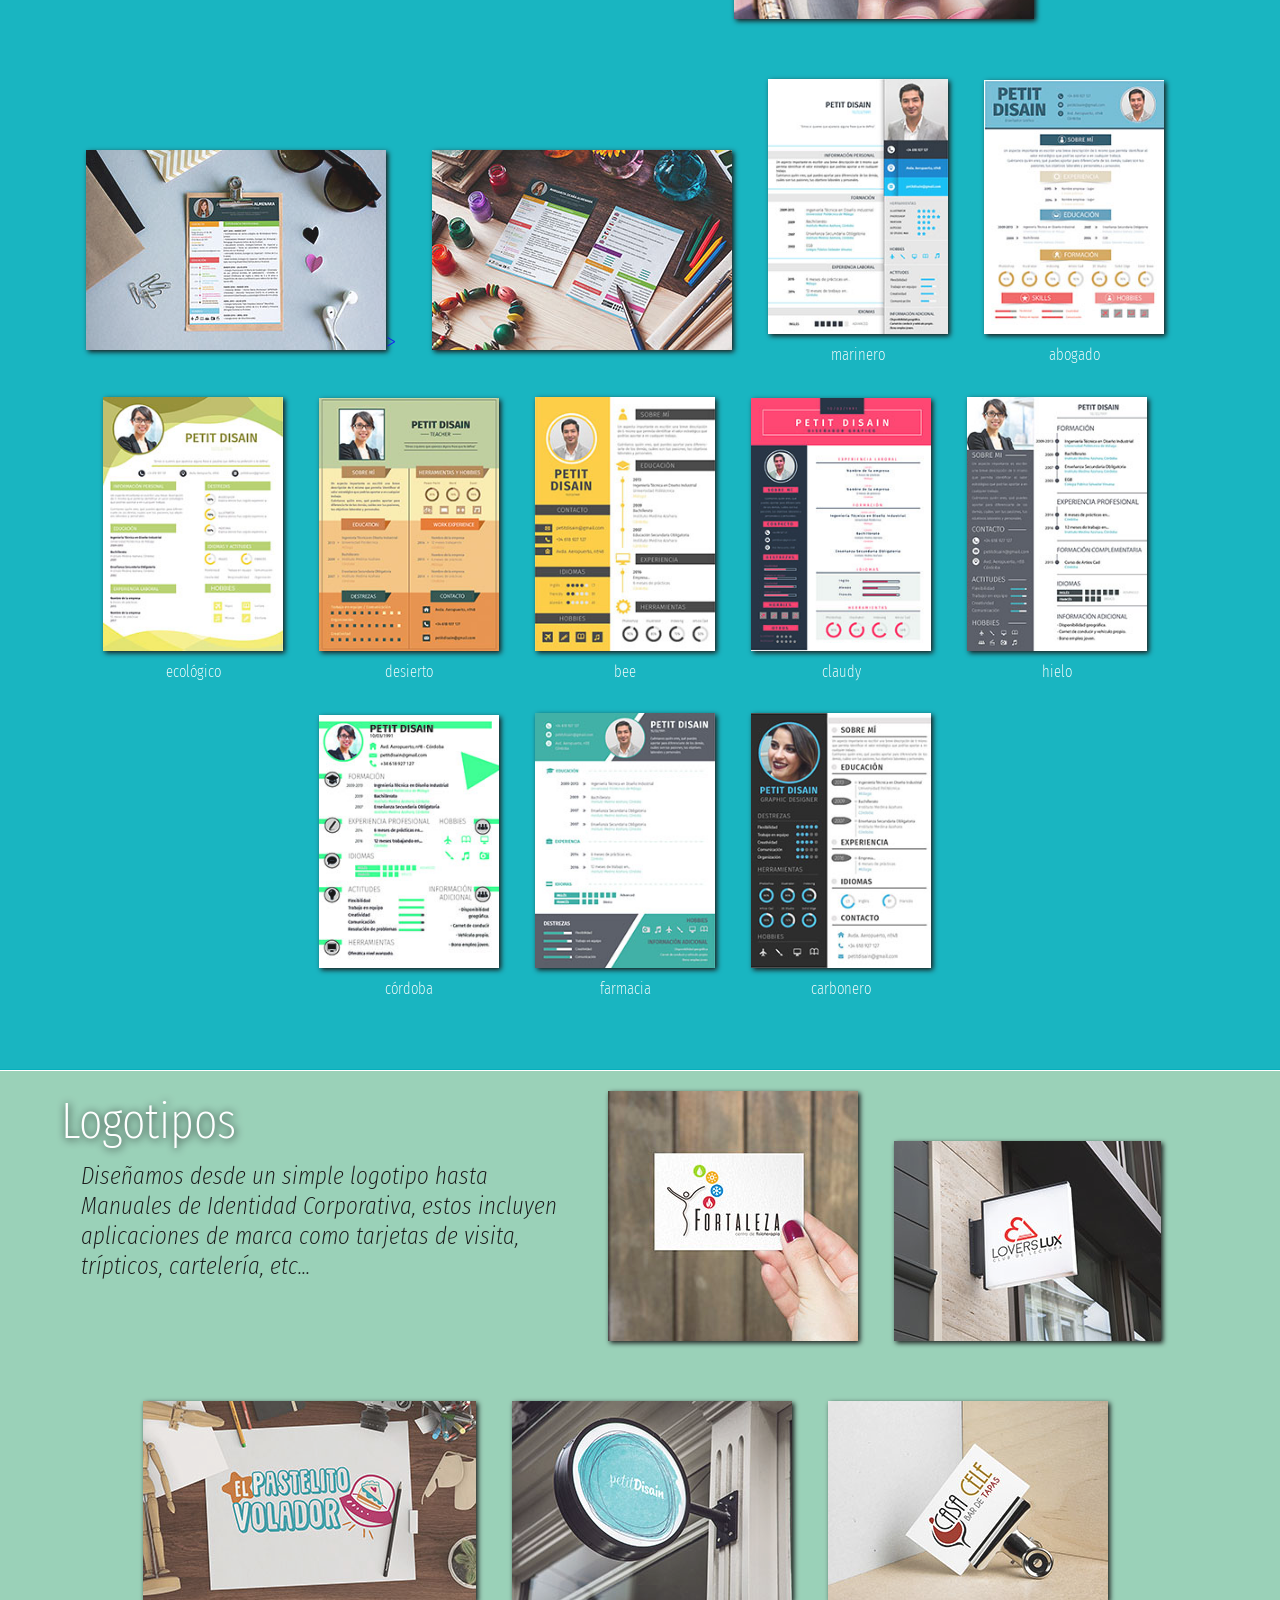
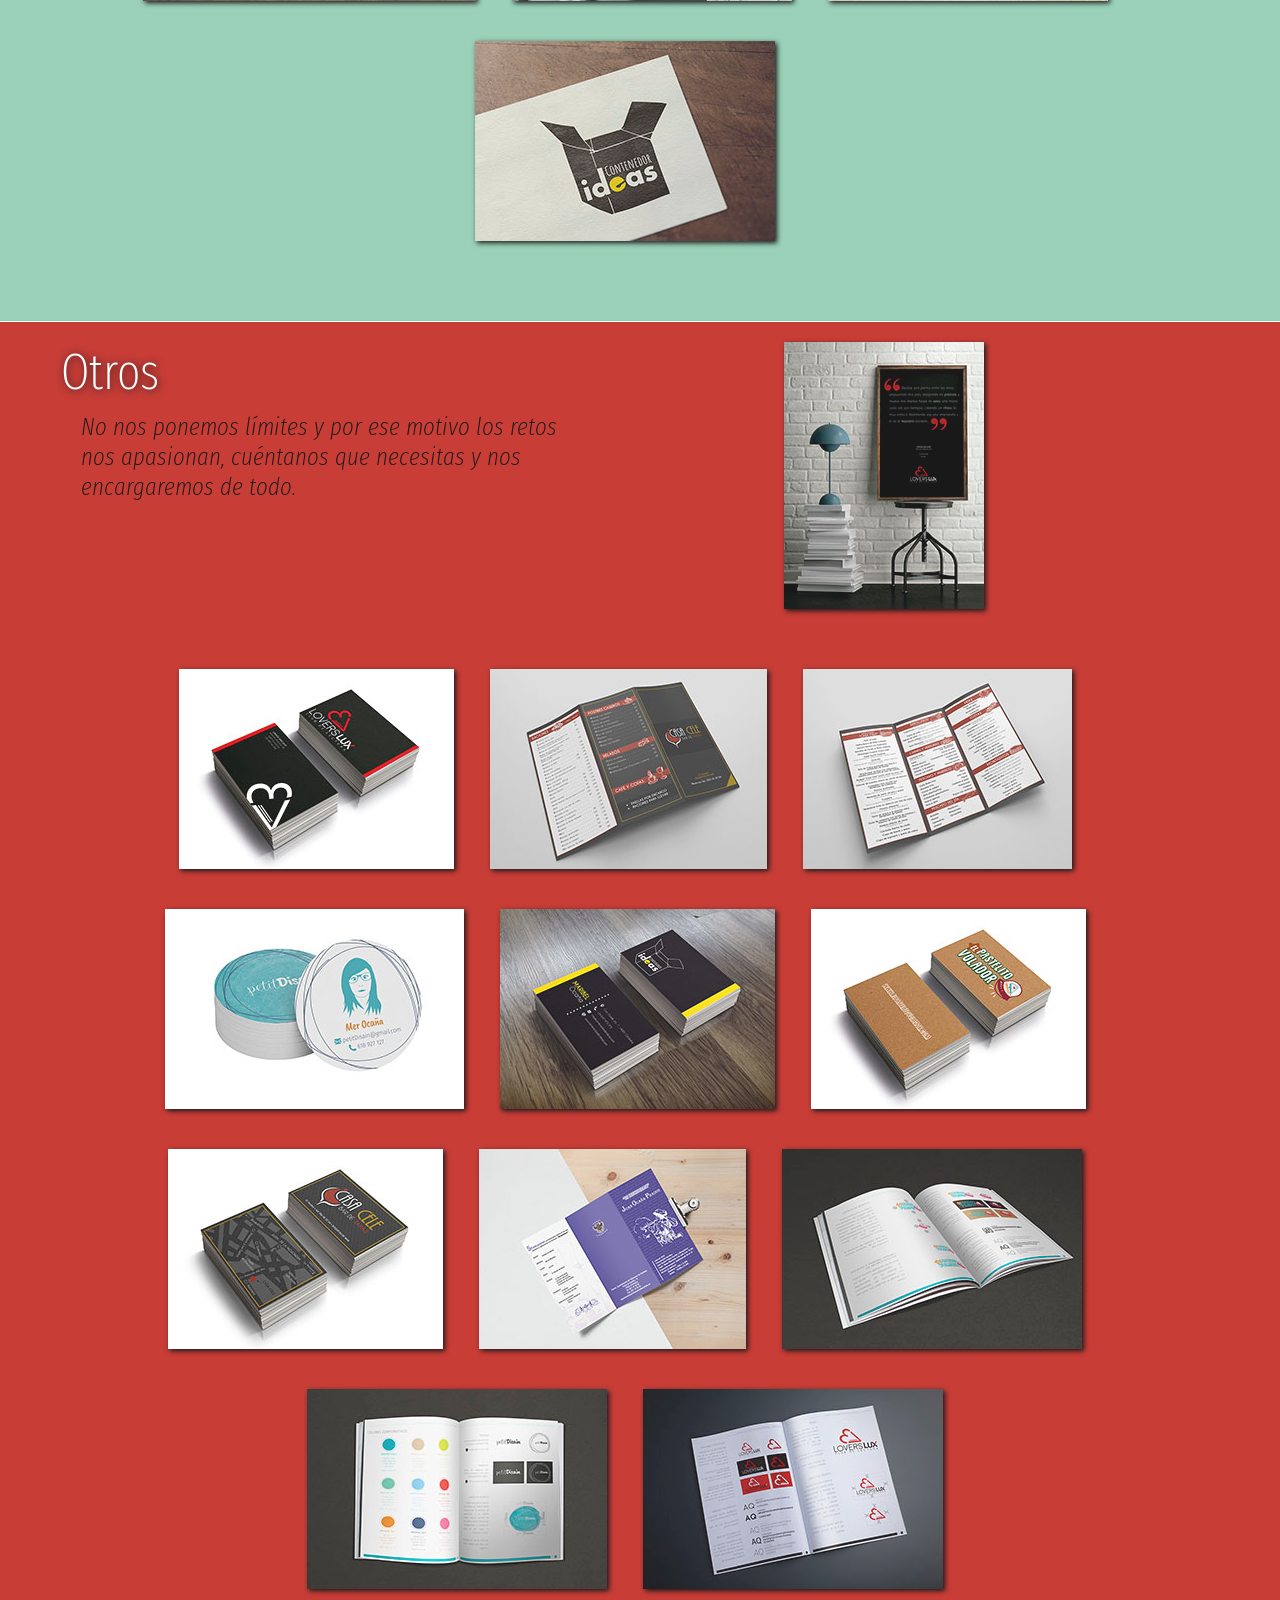
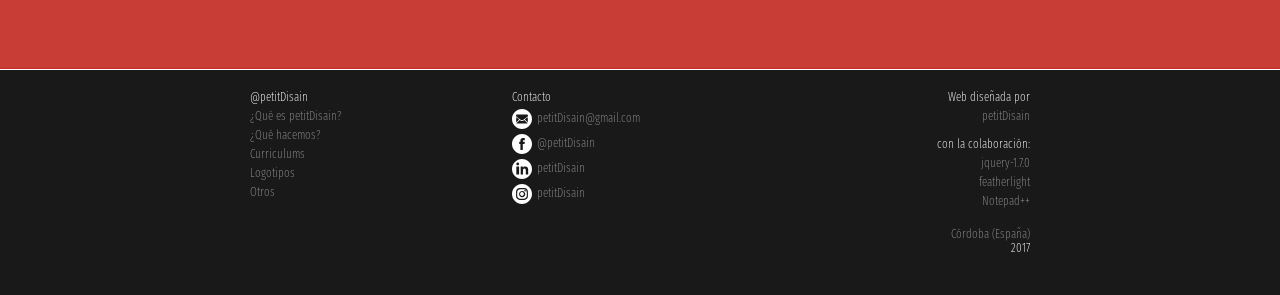
<file: proyecto/web/petitDisain/index.html>
<HTML>
<HEAD>
<link href="https://fonts.googleapis.com/css?family=Fira+Sans+Extra+Condensed:100,100i,200,200i,300,300i" rel="stylesheet">
<link type="text/css" rel="stylesheet" href="lib/featherlight.min.css" />
		
	<STYLE type="text/css">
		body { 
			margin:0px; 		  
			font-family: 'Fira Sans Extra Condensed', sans-serif;
			width: 100%;
			height: 100%;
			font-weight: 200;
			font-size: 25px;
		}

		a {
			text-decoration: none;
		}
		
		.seccion {
			width:100%;
			clear: both;
			border-top: 1px solid white;			
			opacity: 0.9;
			text-align: center;
			position: relative;		
		}
		
		#seccion_Menu {background: white;		margin-top:600px;}
		#seccion_Descripcion {background: #F64B7F; 	color:white;}		
		#seccion_Trabajos {background: #CFDB00; 	color:#2B385D;}
		#seccion_Curriculums {background: #00ADBB; 	}
		#seccion_Logotipos {background: #90CCB1; 	}
		#seccion_Otros {background: #C22821; 	}
		#seccion_Pie {background: black;}


		
		@media all and (orientation: portrait) {
			#logo {
				position: fixed;
				margin-left: -250px;
				top: 70px;
				left: 50%;
			}
			
			#logo img{
				position:absolute;
				width:500px;		
			}
			
		}
	
		@media all and (orientation: landscape) {
			#logo {
				position: fixed;
				margin-left: -200px;
				top: 50px;
				left: 50%;
			}
			
			#logo img{
				position:absolute;
				width:400px;		
			}

			#seccion_Menu {background: white;		margin-top:500px;}
		}
	

		
		
		#mancha { 
			-webkit-animation: rotacion 200s infinite ease-in-out, 
							   rotacionhue 100s infinite ease-in-out,
							   aparicion 1s linear;
		}
		
		#lineas { 
			-webkit-animation: rotacion 100s infinite linear,
							   colorlineas 10s infinite ease-in-out,
							   aparicion 10s linear;
		}

		#nombre { 
			-webkit-animation: aparicion 5s ease-in-out;
		}


		@-webkit-keyframes rotacion {
			  0% 	{ -webkit-transform: rotate(0deg);  	  }
			  50%	{ -webkit-transform: rotate(360deg); 	  }
			  100%	{ -webkit-transform: rotate(0deg);  	  }
		}

		@-webkit-keyframes rotacionhue {
			  0% 	{ -webkit-filter: hue-rotate(0deg);  	  }
			  50%	{ -webkit-filter: hue-rotate(360deg); 	  }
			  100%	{ -webkit-filter: hue-rotate(0deg);  	  }
		}
		
		@-webkit-keyframes aparicion {
			  0% 	{ -webkit-filter: opacity(0%);   	  }
			  100%	{ -webkit-filter: opacity(100%);	  }
		}
	
		@-webkit-keyframes colorlineas {
			  0% 	{ -webkit-filter: brightness(100%) invert(0%);  	  }
			  40% 	{ -webkit-filter: brightness(100%) invert(0%);  	  }
			  50%	{ -webkit-filter: brightness(0%) invert(100%); 	  }
			  90% 	{ -webkit-filter: brightness(0%) invert(100%);  	  }
			  100%	{ -webkit-filter: brightness(100%) invert(0%);  	  }
		}

		
		
		#menu {
			width:100%;
			text-align:center;
			margin-bottom: 30px;
			background: white;
			opacity: .8;
		}
		
		.opcion {
			padding: 0 30 0 30;
			display: inline-block;
			color: gray;
			font-size: 20px;
			font-weight: 200;
			opacity: 1;
		}
		
		.opcion:hover {
			background: grey;	
			color: white;
		}
		

		.columna {
			aborder: 1px solid black;
			width:45%;
			display: inline-block;
			vertical-align:top;
			padding: 20px 0 40px 0;
		}
		
		.izquierda {
			width:40%;
			text-align: left;
		}

		.derecha {		
			width:50%;		
			text-align: center;
			padding: 20px 0 0px 0;

		}
		
		.central {
			text-align: center;
			width: 90% !important;
			aborder: 1px black solid;
			clear: both;
		}
		
		
		.titulo {
			margin-bottom: 10px;
			font-size:50px;
			color:white;
			aborder: 1px solid black;
			text-shadow: 1px 1px 8px #000000;
		}
		
		.parrafo {
			margin:0px 0 0px 20px;
			font-style: italic;
			float:left;
			aborder: 1px solid black;
		}
		
		.parrafo p {
			font-weight: 100 !important;
			font-style: italic;
			font-size: 50px;
			margin-top: 20px;
			margin-bottom: 20px;
			text-align: center;

		}
		
		
		.logoEnlace {
			width: 75px;
			height: 75px;
			background-repeat: no-repeat;
			background-size: cover;		 
			margin-left: 30px;			
			display: inline-block;
		}
		
		.logoEnlace:hover {
			-webkit-filter: invert(100%);  
		}
		
		 #enlaceMail {background-image: url(images/logoMail.svg);}
		 #enlaceFacebook {background-image: url(images/logoFacebook.svg);}
		 #enlaceLinkedin {background-image: url(images/logoLinkedin.svg);}
		 #enlaceInstagram {background-image: url(images/logoInstagram.svg);}

		 
		.imagen {
			display: inline-block;
			abox-shadow: 2px 2px 5px black;
			margin-right:30px;
			margin-bottom:40px;
		}

		.imagen img{
			box-shadow: 2px 2px 5px black;
		}

		
		.tituloImagen {
			color: white;
			font-size: 16px;
			line-height: 22px;
			height: 22px;
			font-weight: 200;
			top:10px;
			position:relative;
		}
		

		.cv img {
			width: 180px;
		}


		.imagen:hover img{
			box-shadow: 2px 2px 30px black;
		}
		
		#seccion_Pie .columna{
			aborder: 1px solid white;
			width:20%;
			display: inline-block;
			vertical-align:top;
			color: white;
			font-size: 12px;
		}
		
		#seccion_Pie .columna a{
			display: block;
			color: gray;
			margin-top:5px;
		}
		
		#seccion_Pie .columna a img{
			height:20px;
			margin-right: 5px;
			vertical-align:middle;
		}		
	
	</STYLE>
	</HEAD>
	
<TITLE>petitDisain</TITLE>

<body>
		<DIV id="logo">
			<IMG id="mancha" SRC ="images/petitDisain_0.png">
			<IMG id="lineas" SRC ="images/petitDisain_1.png">
			<IMG id="nombre" SRC ="images/petitDisain_2.png">		
		</DIV>

	
	<DIV id="seccion_menu" class="seccion">
		<div id="menu">
			<a href="#seccion_Descripcion"><div class="opcion">¿Qué es petitDisain?</div></a>
			<a href="#seccion_Trabajos"><div class="opcion">¿Qué hacemos?</div></a>
			<a href="#seccion_Curriculums"><div class="opcion">Curriculums</div></a>
			<a href="#seccion_Logotipos"><div class="opcion">Logotipos</div></a>
			<a href="#seccion_Otros"><div class="opcion">Otros</div></a>		
			<a href="index_en.html"><div class="opcion"><IMG SRC="images/banderaIngles.png"></div></a>						
		</div>
	</div>

	<DIV id="seccion_Descripcion" class="seccion">
		<div class="columna izquierda">
			<div class="titulo">¿Qué es petitDisain?</div>
			<div class="parrafo">Pequeña empresa de diseño gráfico. Nos apasiona el diseño y realizar todo tipo de proyectos relacionados con él.</div>
		</div>
		<div class="columna derecha" style="margin-top:10px;">
				<A HREF="mailto:petitDisain@gmail.com" target="_blank"><div id="enlaceMail" class="logoEnlace"></div></a>
				<A HREF="https://www.facebook.com/petitDisain/" target="_blank"><div id="enlaceFacebook" class="logoEnlace"></div></a>
				<A HREF="https://www.linkedin.com/in/petitdisain/" target="_blank"><div id="enlaceLinkedin" class="logoEnlace"></div></a>
				<A HREF="https://www.instagram.com/petitdisain/" target="_blank"><div id="enlaceInstagram" class="logoEnlace"></div></a>
		</div>

	</div>

	<DIV id="seccion_Trabajos" class="seccion">
		<div class="columna izquierda">
			<div class="titulo">¿Qué hacemos?</div>
			<div class="parrafo">Realizamos todo tipo de trabajos como:
				<br><br>
				En definitiva, cualquier cosa que necesites diseñar :)
			</div>
		</DIV>
		<div class="columna derecha" style="text-align:left; margin-top:20px; margin-left:40px;">
			<UL style="float:left; margin-right:40px;">
				<LI>Diseño de Currículums</li>
				<LI>Manuales de Identidad Corporativa</li>
				<LI>Logotipos</li>
				<LI>Maquetación editorial</li>
				<LI>Packaging</li>
				<LI>Cartelería</li>
			</UL>
			<A HREF="images/anuncios/fotoAnuncio_1.jpg" data-featherlight="image"><div class="imagen"><IMG SRC="images/anuncios/fotoAnuncio_1_low.jpg"></div></a>
		</div>	
	</div>

	<DIV id="seccion_Curriculums" class="seccion">
		<div class="columna izquierda">
			<div class="titulo">Curriculums personalizados</div>
			<div class="parrafo">Un Currículum es la primera referencia que tiene una empresa sobre ti.
			<p style="acolor:white;">¡Dale la importancia que se merece!</p>
			Ofrece información clara y
			llamativa en la que puedas destacar frente a los demás.<br><br>
			Elige una de nuestras plantillas, dinos qué colores te
			gustan y la información que quieres que aparezca, nosotros haremos el resto.
			</div>			
		</div>
		<div class="columna derecha" style="margin-top:20px;">	
			<A HREF="images/cv/cv_marga1.jpg" data-featherlight="image"><div class="imagen cv"><IMG SRC="images/cv/cv_marga1_low.jpg"><div class="tituloImagen">estrella (pag. 1)</div></div></a>
			<A HREF="images/cv/cv_marga2.jpg" data-featherlight="image"><div class="imagen cv"><IMG SRC="images/cv/cv_marga2_low.jpg"><div class="tituloImagen">estrella (pag. 2)</div></div></a>	
			<A HREF="images/cv/cv_marga_mockup1.jpg" data-featherlight="image"><div class="imagen"><IMG SRC="images/cv/cv_marga_mockup1_low.jpg"></div></a>

		</div>
		<div class="columna central">
			<A HREF="images/cv/cv_marga_mockup2.jpg" data-featherlight="image"><div class="imagen"><IMG SRC="images/cv/cv_marga_mockup2_low.jpg">></div></a>
			<A HREF="images/cv/cv_marga_mockup3.jpg" data-featherlight="image"><div class="imagen"><IMG SRC="images/cv/cv_marga_mockup3_low.jpg"></div></a>
			<A HREF="images/cv/cv_1.jpg" data-featherlight="image"><div class="imagen cv"><IMG SRC="images/cv/cv_1_low.jpg"><div class="tituloImagen">marinero</div></div></a>
			<A HREF="images/cv/cv_2.jpg" data-featherlight="image"><div class="imagen cv"><IMG SRC="images/cv/cv_2_low.jpg"><div class="tituloImagen">abogado</div></div></a>
			<A HREF="images/cv/cv_3.jpg" data-featherlight="image"><div class="imagen cv"><IMG SRC="images/cv/cv_3_low.jpg"><div class="tituloImagen">ecológico</div></div></a>
			<A HREF="images/cv/cv_4.jpg" data-featherlight="image"><div class="imagen cv"><IMG SRC="images/cv/cv_4_low.jpg"><div class="tituloImagen">desierto</div></div></a>
			<A HREF="images/cv/cv_5.jpg" data-featherlight="image"><div class="imagen cv"><IMG SRC="images/cv/cv_5_low.jpg"><div class="tituloImagen">bee</div></div></a>
			<A HREF="images/cv/cv_6.jpg" data-featherlight="image"><div class="imagen cv"><IMG SRC="images/cv/cv_6_low.jpg"><div class="tituloImagen">claudy</div></div></a>
			<A HREF="images/cv/cv_7.jpg" data-featherlight="image"><div class="imagen cv"><IMG SRC="images/cv/cv_7_low.jpg"><div class="tituloImagen">hielo</div></div></a>
			<A HREF="images/cv/cv_8.jpg" data-featherlight="image"><div class="imagen cv"><IMG SRC="images/cv/cv_8_low.jpg"><div class="tituloImagen">córdoba</div></div></a>
			<A HREF="images/cv/cv_9.jpg" data-featherlight="image"><div class="imagen cv"><IMG SRC="images/cv/cv_9_low.jpg"><div class="tituloImagen">farmacia</div></div></a>
			<A HREF="images/cv/cv_10.jpg" data-featherlight="image"><div class="imagen cv"><IMG SRC="images/cv/cv_10_low.jpg"><div class="tituloImagen">carbonero</div></div></a>		
		</div>
	</div>

	<DIV id="seccion_Logotipos" class="seccion">
		<div class="columna izquierda">			
			<div class="titulo">Logotipos</div>				
			<div class="parrafo">Diseñamos desde un simple logotipo hasta Manuales de Identidad Corporativa, estos incluyen aplicaciones de marca como tarjetas de visita, trípticos, cartelería, etc...
			</div>				
		</div>
		<div class="columna derecha">
			<A HREF="images/logos/logo_1.jpg" data-featherlight="image"><div class="imagen"><IMG SRC="images/logos/logo_1_low.jpg"></div></a>
			<A HREF="images/logos/logo_2.jpg" data-featherlight="image"><div class="imagen"><IMG SRC="images/logos/logo_2_low.jpg"></div></a>
		</div>
		<div class="columna central">
			<A HREF="images/logos/logo_3.jpg" data-featherlight="image"><div class="imagen"><IMG SRC="images/logos/logo_3_low.jpg"></div></a>
			<A HREF="images/logos/logo_4.jpg" data-featherlight="image"><div class="imagen"><IMG SRC="images/logos/logo_4_low.jpg"></div></a>
			<A HREF="images/logos/logo_5.jpg" data-featherlight="image"><div class="imagen"><IMG SRC="images/logos/logo_5_low.jpg"></div></a>
			<A HREF="images/logos/logo_6.jpg" data-featherlight="image"><div class="imagen"><IMG SRC="images/logos/logo_6_low.jpg"></div></a>

		</div>
	</DIV>
	
	<DIV id="seccion_Otros" class="seccion">
		<div class="columna izquierda">			
			<div class="titulo">Otros</div>				
			<div class="parrafo">No nos ponemos límites y por ese motivo los retos nos apasionan, cuéntanos que necesitas y nos encargaremos de todo.<br>
			</div>				
		</div>
		<div class="columna derecha">
			<A HREF="images/otros/poster_1.jpg" data-featherlight="image"><div class="imagen"><IMG SRC="images/otros/poster_1_low.jpg"></div></a>
		</div>
		<div class="columna central">
			<A HREF="images/otros/tarjetaVisita_1.jpg" data-featherlight="image"><div class="imagen"><IMG SRC="images/otros/tarjetaVisita_1_low.jpg"></div></a>
			<A HREF="images/otros/triptico_2.jpg" data-featherlight="image"><div class="imagen"><IMG SRC="images/otros/triptico_2_low.jpg"></div></a>
			<A HREF="images/otros/triptico_3.jpg" data-featherlight="image"><div class="imagen"><IMG SRC="images/otros/triptico_3_low.jpg"></div></a>
			<A HREF="images/otros/tarjetaVisita_2.jpg" data-featherlight="image"><div class="imagen"><IMG SRC="images/otros/tarjetaVisita_2_low.jpg"></div></a>
			<A HREF="images/otros/tarjetaVisita_3.jpg" data-featherlight="image"><div class="imagen"><IMG SRC="images/otros/tarjetaVisita_3_low.jpg"></div></a>
			<A HREF="images/otros/tarjetaVisita_4.jpg" data-featherlight="image"><div class="imagen"><IMG SRC="images/otros/tarjetaVisita_4_low.jpg"></div></a>
			<A HREF="images/otros/tarjetaVisita_5.jpg" data-featherlight="image"><div class="imagen"><IMG SRC="images/otros/tarjetaVisita_5_low.jpg"></div></a>
			<A HREF="images/otros/triptico_1.jpg" data-featherlight="image"><div class="imagen"><IMG SRC="images/otros/triptico_1_low.jpg"></div></a>
			<A HREF="images/manuales/manual_1.jpg" data-featherlight="image"><div class="imagen"><IMG SRC="images/manuales/manual_1_low.jpg"></div></a>
			<A HREF="images/manuales/manual_2.jpg" data-featherlight="image"><div class="imagen"><IMG SRC="images/manuales/manual_2_low.jpg"></div></a>
			<A HREF="images/manuales/manual_3.jpg" data-featherlight="image"><div class="imagen"><IMG SRC="images/manuales/manual_3_low.jpg"></div></a>
		</div>
	</div>
	
	<DIV id="seccion_Pie" class="seccion">
		<div class="columna" align="left">
			@petitDisain
			<a href="#seccion_Descripcion">¿Qué es petitDisain?</a>
			<a href="#seccion_Trabajos">¿Qué hacemos?</a>
			<a href="#seccion_Curriculums">Curriculums</a>
			<a href="#seccion_Logotipos">Logotipos</a>
			<a href="#seccion_Otros">Otros</a>			
		</div>	
		<div class="columna" align="left" >
			Contacto
			<A HREF="mailto:petitDisain@gmail.com" target="_blank"><IMG SRC="images/logoMail.svg">petitDisain@gmail.com</a>
			<A HREF="https://www.facebook.com/petitDisain/" target="_blank"><IMG SRC="images/logoFacebook.svg">@petitDisain</a>
			<A HREF="https://www.linkedin.com/in/petitdisain/" target="_blank"><IMG SRC="images/logoLinkedin.svg">petitDisain</a>
			<A HREF="https://www.instagram.com/petitdisain/" target="_blank"><IMG SRC="images/logoInstagram.svg">petitDisain</a>
		</div>	
		<div class="columna" align="right" width="20px">
			Web diseñada por
			<a href="mailto:petitDisain@gmail.com" target="_blank">petitDisain</a><br>
			con la colaboración:
			<A HREF="https://jquery.com/" target="_blank">jquery-1.7.0</a>
			<A HREF="http://noelboss.github.io/featherlight/" target="_blank">featherlight</a>
			<A HREF="https://notepad-plus-plus.org" target="_blank">Notepad++</a><br>
			<a href="http://www.google.com/images?q=Cordoba" target="_blank">Córdoba (España)</a> 2017
		</div>	
	</div>	

		<script src="lib/jquery-1.7.0.min.js"></script>
		<script src="lib/featherlight.min.js" type="text/javascript" charset="utf-8"></script>
		
</BODY>
</HTML>
</file>
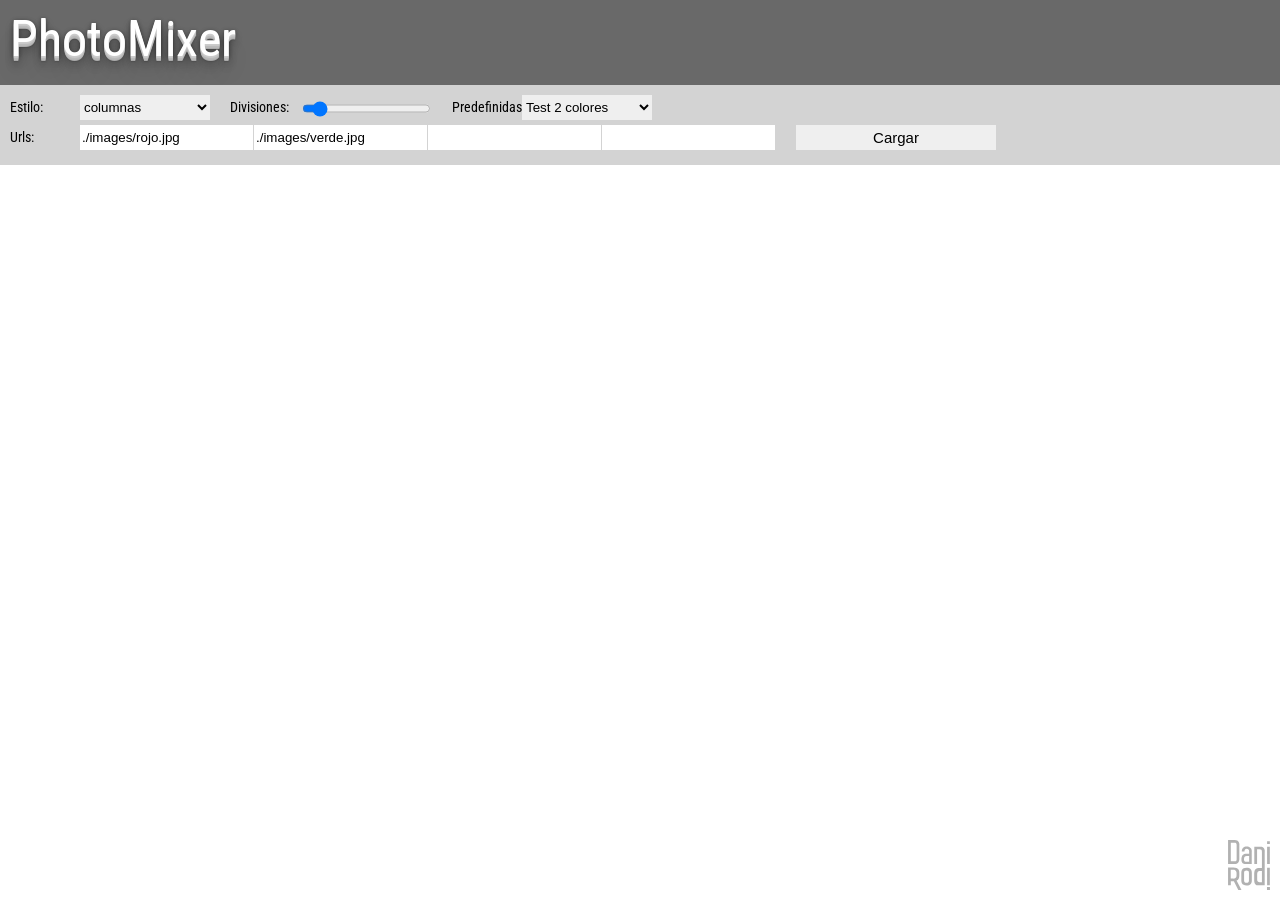
<file: proyecto/web/PhotoMixer/index.html>
<!DOCTYPE html>
<html>
<head>
	<link rel="stylesheet" href="./PhotoMixer.css">
	<link rel="preconnect" href="https://fonts.gstatic.com">
	<link href="https://fonts.googleapis.com/css2?family=Roboto+Condensed:wght@300&display=swap" rel="stylesheet">
</head>

<body>

<div id="titulo"><a href="mailto:jdani.rodriguez@gmail.com">PhotoMixer</a></div>

<div id="parametros">
	<div id="parametro0" class="parametro">	
		<label>Estilo:</label>
		<select id="estilo" name="estilo" onChange="javascript:generarImagen();">
		  <option value=0 selected>columnas</option>
		  <option value=1 >columnas_Alternas</option>
		  <option value=2 >columnas_Escaladas</option>
		  <option value=3 >filas</option>
		  <option value=4 >filas_Alternas</option>
		  <option value=5 >filas_Escaladas</option>
		  <option value=6 >mosaico</option>
		</select>
	</div>

	<div id="parametro1" class="parametro">
		<label>Divisiones:</label>
		<input type="range" id="divisiones" name="divisiones" min="1" max="100" value="10" onChange="javascript:generarImagen();">
	</div>
	
	<div id="parametro2" class="parametro">
		<label>Predefinidas:</label>
		<select id="coleccionImagenes" onChange="javascript:cambiarImagenes();">
			<option value=0 >Test 2 colores</option>
			<option value=1 >Test 3 colores</option>
			<option value=2 >Test 4 colores</option>
			<option value=3 >Orlando Bloom fotomaton</option>
			<option value=4 >Lincoln</option>
			<option value=5 >Pareja mujeres fotomaton</option>
			<option value=6 >Teniente</option>
			<option value=7 >Mer&Leti</option>			
		</select>
	</div>
		 
	<div id="parametro3" class="parametro">
		<label>Urls:</label>
		<input type="text" id="imagen0" name="imagen0" value="">
		<input type="text" id="imagen1" name="imagen1" value="">
		<input type="text" id="imagen2" name="imagen2" value="">
		<input type="text" id="imagen3" name="imagen3" value="">
	</div>
	<button id="boton" type="button" onClick="javascript:cargarImagenes();">Cargar</button>
</div>

<div id="resultado" class="parametro">
	<canvas id="myCanvas">
		Your browser does not support the canvas element.
	</canvas>
</div>

<a href="../../../"><div id="piePagina"></div></a>


<script>

var images = null;

var colecciones = [
	["./images/rojo.jpg","./images/verde.jpg"],
	["./images/rojo.jpg","./images/verde.jpg","./images/azul.jpg"],
	["./images/rojo.jpg","./images/verde.jpg","./images/azul.jpg","./images/violeta.jpg"],
	["./images/foto_B_1.jpg","./images/foto_A_1.jpg"],
	["./images/Lincoln_Cuadrada_1.jpg","./images/Lincoln_Cuadrada_2.jpg"],
	["./images/Pareja_1.jpg","./images/Pareja_2.jpg"],
	["./images/Teniente_1.jpg","./images/Teniente_2.jpg"],
	["./images/MerLeti_1.jpg","./images/MerLeti_2.jpg"],
]

window.onresize = function(event) {
	generarImagen();
};


cambiarImagenes();



function cambiarImagenes() {
	var coleccion = document.getElementById("coleccionImagenes").value;
		
	for (var i=0;i<4;i++)
		document.getElementById("imagen"+i).value = colecciones[coleccion][i] || "";
}
	
function cargarImagenes() {
	var urls = new Array();
	for (var i=0;i<4;i++) {
		url = document.getElementById("imagen"+i).value;
		if (url != "")
			urls.push(url);
	}

	images = new ImageCollection(urls,generarImagen);	
}
	
	
function generarImagen(){
	var canvas = document.getElementById("myCanvas");
	var parametros = document.getElementById("parametros");
    var divisiones = document.getElementById("divisiones").value;
	var controlEstilo = document.getElementById("estilo");
	var estilo = controlEstilo.value;
	var funcion = "PhotoMixer_" + controlEstilo.options[controlEstilo.selectedIndex].text;
	var imagenes = images.get();
		
	if (estilo == 6 && imagenes.length < 4) {
		alert("Son necesarias 4 imágenes para hacer el mosaico");
		return;
	}
		
	ajustarCanvas(canvas,imagenes);

    window[funcion](canvas, imagenes, divisiones);

	proporcionImagen = canvas.width / canvas.height;
	var ancho = window.innerWidth - 50;
	var alto = window.innerHeight - parametros.clientHeight - 175;
	
	var anchoImagen = ancho;
	var altoImagen = ancho/proporcionImagen;
	
	if (altoImagen > alto) {
		var altoImagen = alto;	
		var anchoImagen = alto*proporcionImagen;
	}
		
	canvas.style.width = anchoImagen+"px";
	canvas.style.height = altoImagen+"px";
	
}	


function PhotoMixer_columnas(canvas, imagenes, nColumnas) {
	var ctx = canvas.getContext("2d");	
	
	canvas.width = canvas.width*imagenes.length; //si no se multiplica por el nº de imagenes sale sin distorsionar
	var altoImagenFinal = canvas.height;
	var anchoImagenFinal = canvas.width;		
	var anchoColumnaDestino = (anchoImagenFinal/nColumnas)/imagenes.length;

	for (var i=0;i<nColumnas;i++) {
		for (var j=0;j<imagenes.length;j++) {
			var img = imagenes[j];
			var anchoColumnaOrigen = img.width/nColumnas;
			var sx = i*anchoColumnaOrigen;
			var x = i*anchoColumnaDestino*imagenes.length + j*anchoColumnaDestino;
			ctx.drawImage(img, sx, 0, anchoColumnaOrigen, img.height, x, 0, anchoColumnaDestino, altoImagenFinal);			
		}
	}

}


function PhotoMixer_columnas_Alternas(canvas, imagenes, nColumnas) {
	var ctx = canvas.getContext("2d");	
	
	var altoImagenFinal = canvas.height;
	var anchoImagenFinal = canvas.width;		
	var anchoColumnaDestino = (anchoImagenFinal/nColumnas);

	// dibujar las fotos
	for (var i=0;i<nColumnas;i++) {
		var img = imagenes[i%imagenes.length];
		var anchoColumnaOrigen = img.width/nColumnas;
		var sx = i*anchoColumnaOrigen;
		var x = i*anchoColumnaDestino;
		ctx.drawImage(img, sx, 0, anchoColumnaOrigen, img.height, x, 0, anchoColumnaDestino, altoImagenFinal);			
	}	
}


function PhotoMixer_columnas_Escaladas(canvas, imagenes, nColumnas) {
	var ctx = canvas.getContext("2d");	
	
	var altoImagenFinal = canvas.height;
	var anchoImagenFinal = canvas.width;		
	var anchoColumnaDestino = (anchoImagenFinal/nColumnas)/imagenes.length;

	// dibujar las fotos
	for (var i=0;i<nColumnas;i++) {
		for (var j=0;j<imagenes.length;j++) {
			var img = imagenes[j];
			var anchoColumnaOrigen = img.width/nColumnas;
			var sx = i*anchoColumnaOrigen;
			var x = i*anchoColumnaDestino*imagenes.length + j*anchoColumnaDestino;
			ctx.drawImage(img, sx, 0, anchoColumnaOrigen, img.height, x, 0, anchoColumnaDestino, altoImagenFinal);			
		}
	}

}


function PhotoMixer_filas(canvas, imagenes, nFilas) {
	var ctx = canvas.getContext("2d");	
	
	canvas.height = canvas.height*imagenes.length;
	var altoImagenFinal = canvas.height;
	var anchoImagenFinal = canvas.width;		
	var altoFilaDestino = (altoImagenFinal/nFilas)/imagenes.length;

	// dibujar las fotos
	for (var i=0;i<nFilas;i++) {
		for (var j=0;j<imagenes.length;j++) {
			var img = imagenes[j];
			var altoFilaOrigen = img.height/nFilas;
			var sy = i*altoFilaOrigen;
			var y = i*altoFilaDestino*imagenes.length + j*altoFilaDestino;
			ctx.drawImage(img, 0, sy, img.width, altoFilaOrigen, 0, y, anchoImagenFinal, altoFilaDestino);			
		}
	}
}


function PhotoMixer_filas_Alternas(canvas, imagenes, nFilas) {
	var ctx = canvas.getContext("2d");	
	
	var altoImagenFinal = canvas.height;
	var anchoImagenFinal = canvas.width;		
	var altoFilaDestino = (altoImagenFinal/nFilas);

	// dibujar las fotos
	for (var i=0;i<nFilas;i++) {
		var img = imagenes[i%imagenes.length];
		var altoFilaOrigen = img.height/nFilas;
		var sy = i*altoFilaOrigen;
		var y = i*altoFilaDestino;
		ctx.drawImage(img, 0, sy, img.width, altoFilaOrigen, 0, y, anchoImagenFinal, altoFilaDestino);			
	}
	
}



function PhotoMixer_filas_Escaladas(canvas, imagenes, nFilas) {
	var ctx = canvas.getContext("2d");	
	
	var altoImagenFinal = canvas.height;
	var anchoImagenFinal = canvas.width;		
	var altoFilaDestino = (altoImagenFinal/nFilas)/imagenes.length;

	// dibujar las fotos
	for (var i=0;i<nFilas;i++) {
		for (var j=0;j<imagenes.length;j++) {
			var img = imagenes[j];
			var altoFilaOrigen = img.height/nFilas;
			var sy = i*altoFilaOrigen;
			var y = i*altoFilaDestino*imagenes.length + j*altoFilaDestino;
			ctx.drawImage(img, 0, sy, img.width, altoFilaOrigen, 0, y, anchoImagenFinal, altoFilaDestino);			
		}
	}
}





function PhotoMixer_mosaico(canvas, imagenes, divisiones) {
	var ctx = canvas.getContext("2d");	
	var offsetx = [0,1,0,1];
	var offsety = [0,0,1,1];
	
	canvas.width = canvas.width*2; 
	canvas.height = canvas.height*2;
	var altoImagenFinal = canvas.height;
	var anchoImagenFinal = canvas.width;		
	var anchoColumnaDestino = (anchoImagenFinal/divisiones)/2;
	var altoColumnaDestino = (altoImagenFinal/divisiones)/2;

	for (var i=0;i<divisiones;i++) {
		for (var j=0;j<divisiones;j++) {
			for (var k=0;k<4;k++) {
				var img = imagenes[k];
				var anchoColumnaOrigen = img.width/divisiones;
				var altoColumnaOrigen = img.height/divisiones;
				var sx = i*anchoColumnaOrigen;
				var sy = j*altoColumnaOrigen;
				var x = i*anchoColumnaDestino*2 + offsetx[k]*anchoColumnaDestino;
				var y = j*altoColumnaDestino*2 + offsety[k]*altoColumnaDestino;
				ctx.drawImage(img, sx, sy, anchoColumnaOrigen, altoColumnaOrigen, x, y, anchoColumnaDestino, altoColumnaDestino);							
			}
		}
	}

}





function ajustarCanvas(canvas, imagenes) {
	var anchoImagenFinal = 999999;
	var altoImagenFinal = 999999;
	
	// cambiar el canvas al tamaño de la imagen más pequeña
	for (var i=0;i<imagenes.length;i++){
		if (imagenes[i].width < anchoImagenFinal) anchoImagenFinal = imagenes[i].width;
		if (imagenes[i].height < altoImagenFinal) altoImagenFinal = imagenes[i].height;
	}
	
	canvas.width = anchoImagenFinal;
	canvas.height = altoImagenFinal;	
}


function ImageCollection(list, callback){
	var images = new Array();
    var total = 0;
	
    for(var i = 0; i < list.length; i++){
        var img = new Image();
        images[i] = img;
        img.onload = function(){
            total++;
            if (total == list.length)
                callback && callback();
        };
        img.src = list[i];
    }
	
    this.get = function(){return images;};
	
}







</script>

</body>
</html>
</file>
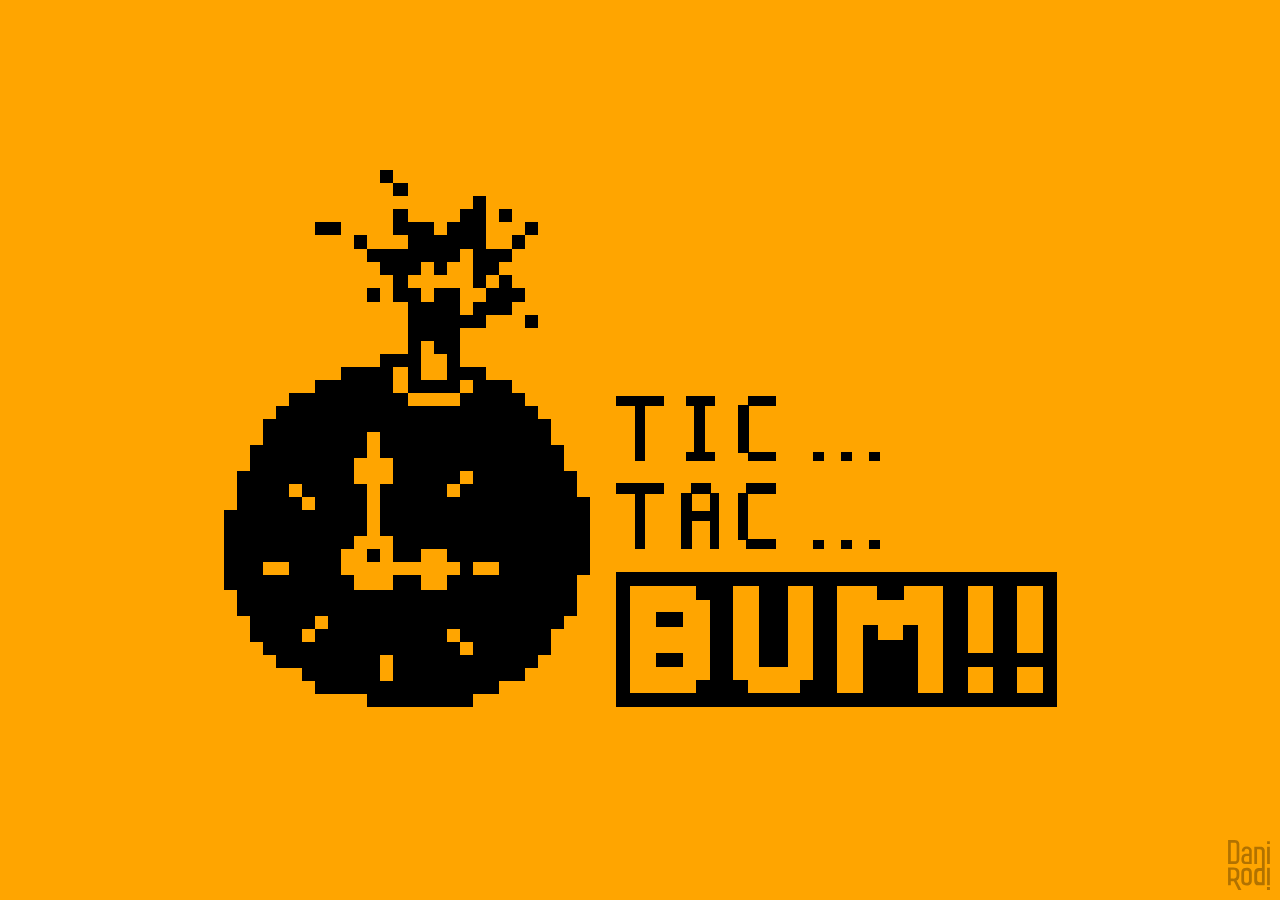
<file: proyecto/web/TicTacBum/index.html>
<!DOCTYPE html>
<html>
<head lang="en">
    <meta charset="UTF-8">
    <title>TicTacBoum v0.3</title>
  
<STYLE type="text/css">
	body, html {
	  height: 100%;
	  margin: 0;
	  position:relative;
	}

  .pantalla {
	width: 100%;
    height: 100%; 	
	position: absolute;	
	top:0;
	left:0;  
	visibility: hidden;
  }
  
  .borde {
	border: 1px black solid;
  }
 

  #pantallaLogo {
    background-color: orange;
	image-rendering: pixelated;  
	background-image: url('images/logo.gif');
    background-position: center;
    background-repeat: no-repeat;
    background-size: 75%;	
	visibility: visible;
  }
  
  #pantallaLetras {
	background: orange;
	text-align: center;
  }
  
  #elementoLetrasElegidas {
	color: white;
	font-size: 400px;
	font-family: sans-serif;
	position:relative;
	top:50%;
	margin-top: -200px;
   }
  
  #pantallaFin {
	image-rendering: pixelated;  
	background-color: black;
	background-image: url('images/explosion.gif');
    background-position: center;
    background-repeat: no-repeat;
    background-size: 75%;	

	transition: all .5s ease;
    -moz-transition: all .5s ease;
    -ms-transition: all .5s ease;
    -webkit-transition: all .5s ease;
    -o-transition: all .5s ease;	
  }
  
  .zoom {
	transform: scale(1.5);
	-moz-transform: scale(1.5);
	-webkit-transform: scale(1.5);
	-o-transform: scale(1.5);
	-ms-transform: scale(1.5);
  }
  
	#logo {
		width: 50px;
		height:50px;	
		clear:both;
		background-image: url('images/DaniRod.svg');
		background-repeat: no-repeat;
		background-position: bottom right;	
		background-size: contain;
		opacity: 0.3;
		position:absolute;
		bottom:10px;	
		right: 10px;
		z-index: 99999;
	}  
  
  </style>
  
  
<script>
	function main() {
		console.log(arguments.callee.name);
		pantallaLogo = document.querySelector("#pantallaLogo");
		pantallaLetras = document.querySelector("#pantallaLetras");
		elementoLetrasElegidas = document.querySelector("#elementoLetrasElegidas");
		pantallaFin = document.querySelector("#pantallaFin");		
				
		pantallaLogo.onclick = empezarJuego;	
		pantallaFin.onclick = reiniciarJuego;		
	}


	function crearLetrasInicio() {
		console.log(arguments.callee.name);
		letras = new Array();
		var vocales = ["A","E","I","O","U"];
		var consonantes = ["B","C","D","F","G","H","J","K","L","M","N","P","R","S","T","V","Y","Z"];	
		
		for (var i=0; i<consonantes.length; i++)
			for (var j=0; j<vocales.length; j++)
				letras.push(consonantes[i]+vocales[j]);
		
		return letras;
	}

	
	
	function elegirLetrasInicio() {
		console.log(arguments.callee.name);
		
		if (letrasInicio.length == 0 ) 
			letrasInicio = crearLetrasInicio();
			
		var nLetras = Math.floor(Math.random()*letrasInicio.length);
	
		return letrasInicio.splice(nLetras,1);		
	}
	
	
	
	function elegirTiempoActual() {
		console.log(arguments.callee.name);
		
		var variable = (Math.random()*tiempoVariable*2)-tiempoVariable;
	
		return tiempoFijo + variable;
	}


	function ocultarPantallaInicial(){
		console.log(arguments.callee.name);

		pantallaLogo.style.visibility = 'hidden';
	}
	
	
	function mostrarPantallaLetras() {
		console.log(arguments.callee.name);
		
		elementoLetrasElegidas.innerHTML = letrasActuales;	
		pantallaLetras.style.visibility = 'visible';	
	}

	
	function iniciarTiempo() {
		console.log(arguments.callee.name);

		setTimeout(finTiempo, tiempoActual);		
		sonidoTictac.play();
	}

	
	function finTiempo() {
		console.log(arguments.callee.name);

		ocultarPantallaLetras();
		mostrarPantallaFin();

		sonidoBum.play();
		sonidoTictac.pause();				
	}
	
	
	function ocultarPantallaLetras() {
		console.log(arguments.callee.name);

		pantallaLetras.style.visibility = 'hidden';
	}
	
	
	function mostrarPantallaFin() {
		console.log(arguments.callee.name);

		pantallaFin.style.visibility = 'visible';
		pantallaFin.classList.add("zoom");		
	}
	
	
	function reiniciarJuego() {
		console.log(arguments.callee.name);

		ocultarPantallaFin();
		mostrarPantallaInicial();
	}
	
	
	function ocultarPantallaFin() {
		console.log(arguments.callee.name);

		pantallaFin.style.visibility = 'hidden';
		pantallaFin.classList.remove("zoom");				
	}
	
	
	function mostrarPantallaInicial() {
		console.log(arguments.callee.name);

		pantallaLogo.style.visibility = 'visible';
	}
	
	
	function empezarJuego() {
		console.log(arguments.callee.name);

		letrasActuales = elegirLetrasInicio();
		tiempoActual = elegirTiempoActual();
		
		ocultarPantallaInicial();
		mostrarPantallaLetras();
		iniciarTiempo();							
						
		console.log("letras:"+letrasActuales);
		console.log("tiempo:"+tiempoActual);
	}

	
	var letrasInicio = new Array();
	var letrasActuales;
	var tiempoActual;
	var tiempoFijo=10*1000; // 10 segundos
	var tiempoVariable = 3*1000; // 3 segundos
	var cronometro;
	var sonidoTictac = new Audio('sounds/tictac.mp3');
	sonidoTictac.loop = true;
	var sonidoBum = new Audio('sounds/bum.mp3');
		
	var pantallaLogo;
	var pantallaLetras;
	var elementoLetrasElegidas;
	var pantallaFin;
	
	window.onload = main;	

</script>

  
</head>

<body>
  <div id="pantallaLogo" class="pantalla"></div>
  <div id="pantallaLetras" class="pantalla">
	<div id="elementoLetrasElegidas"></div>
  </div>
  <div id="pantallaFin" class="pantalla"></div>
	<a href="../../../"><div id="logo"></div></a>

</body>
</html>
</file>
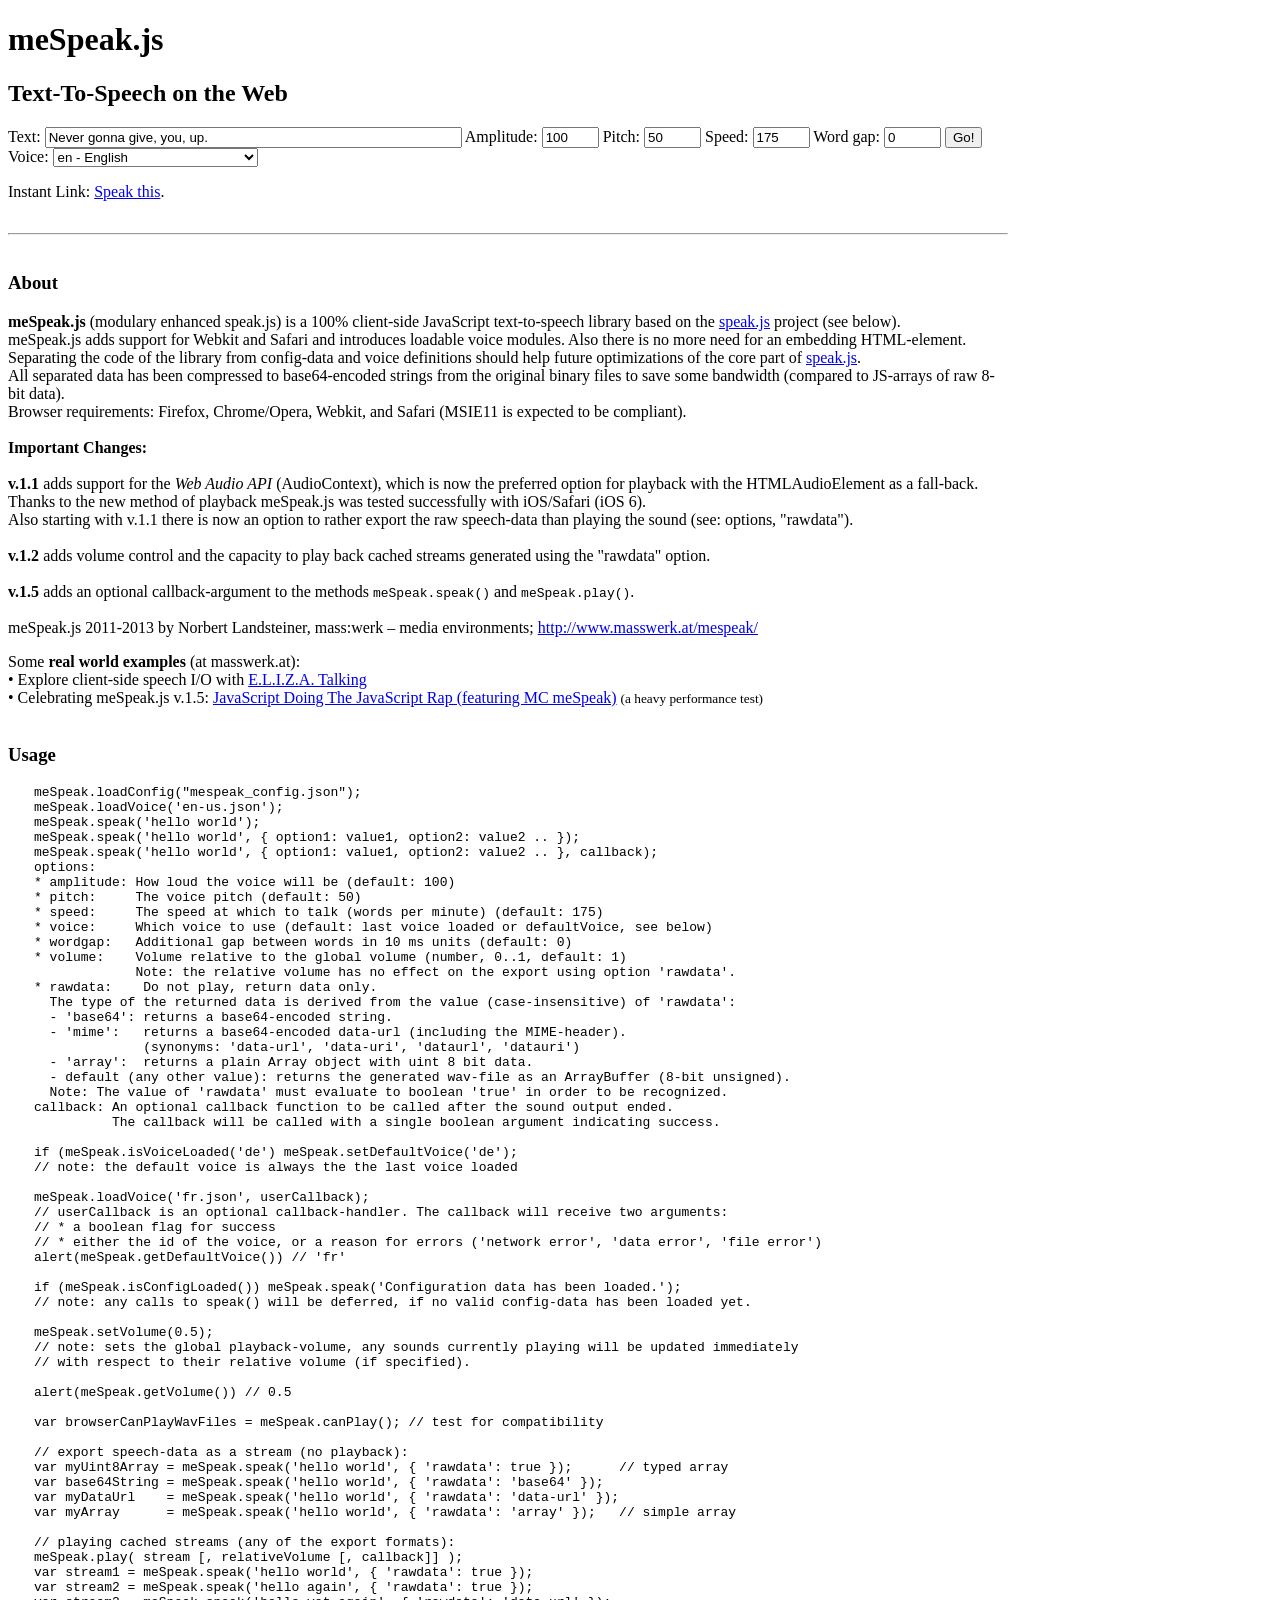
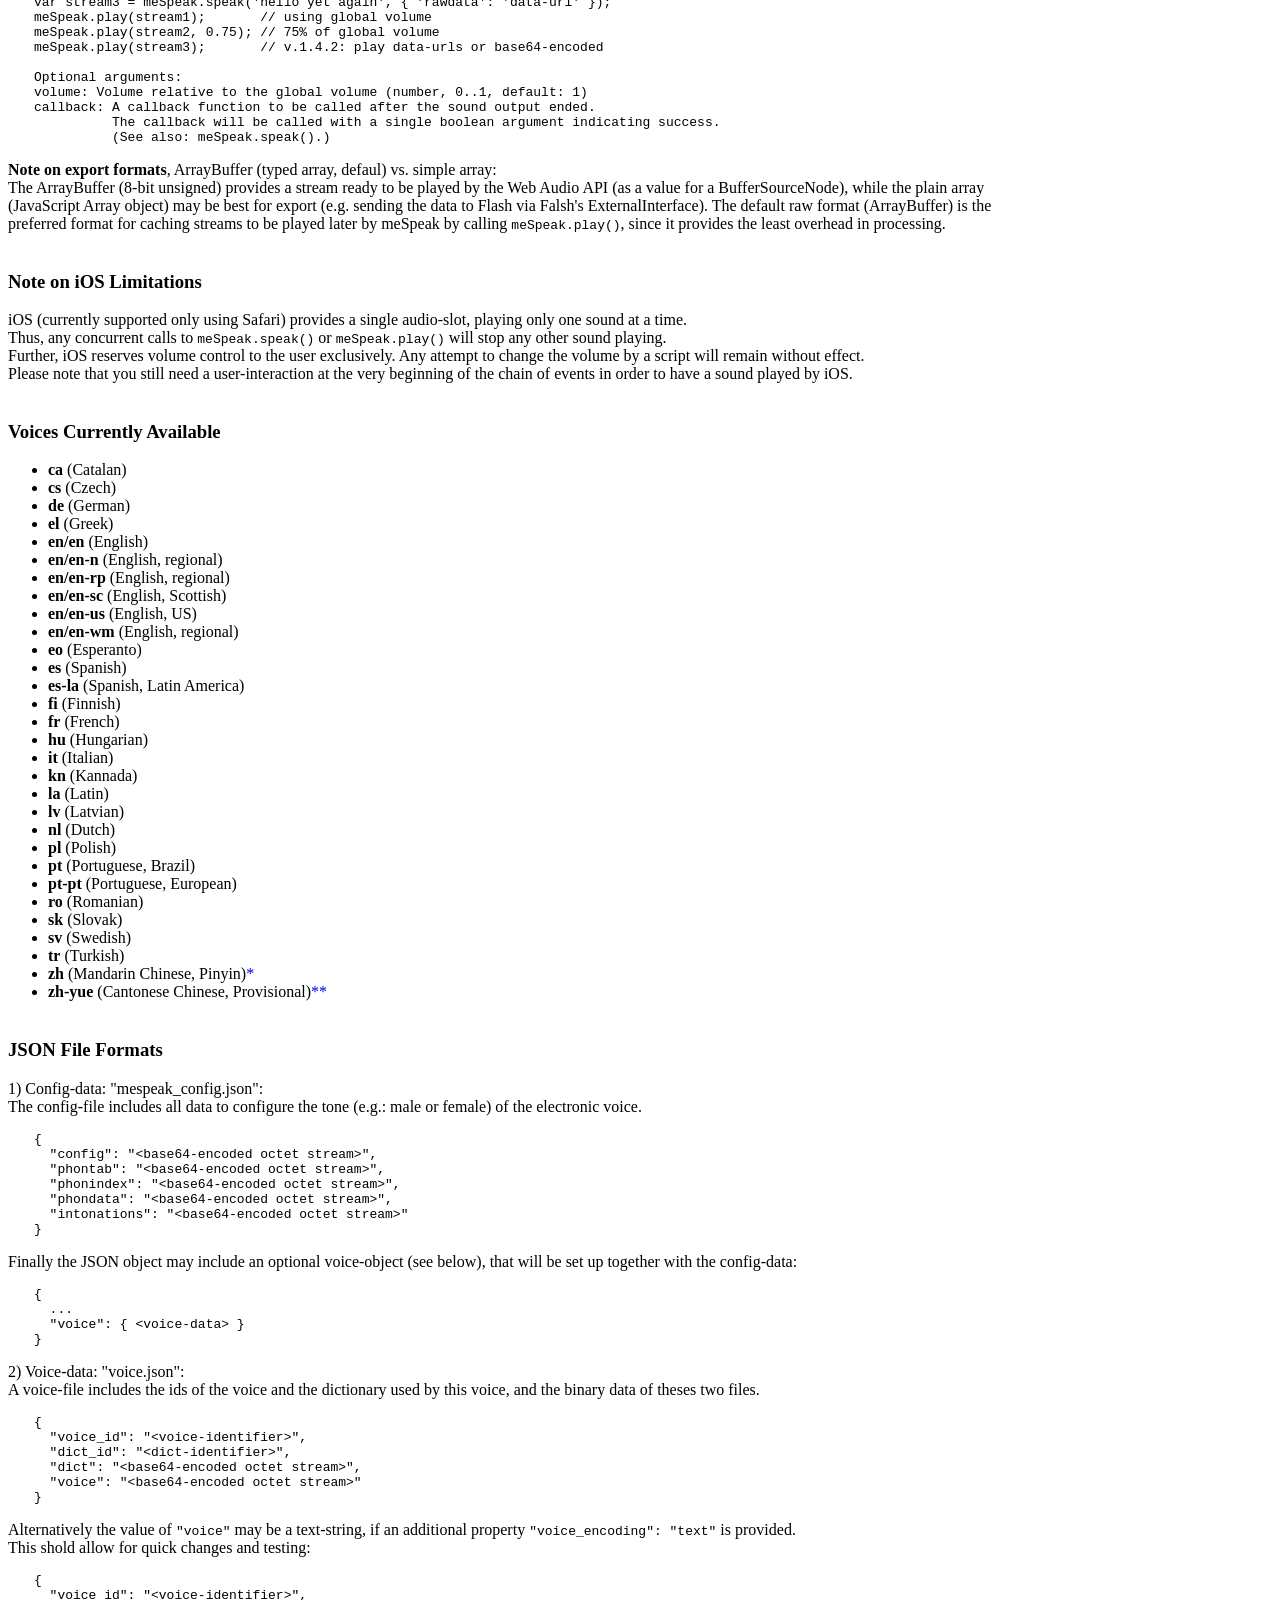
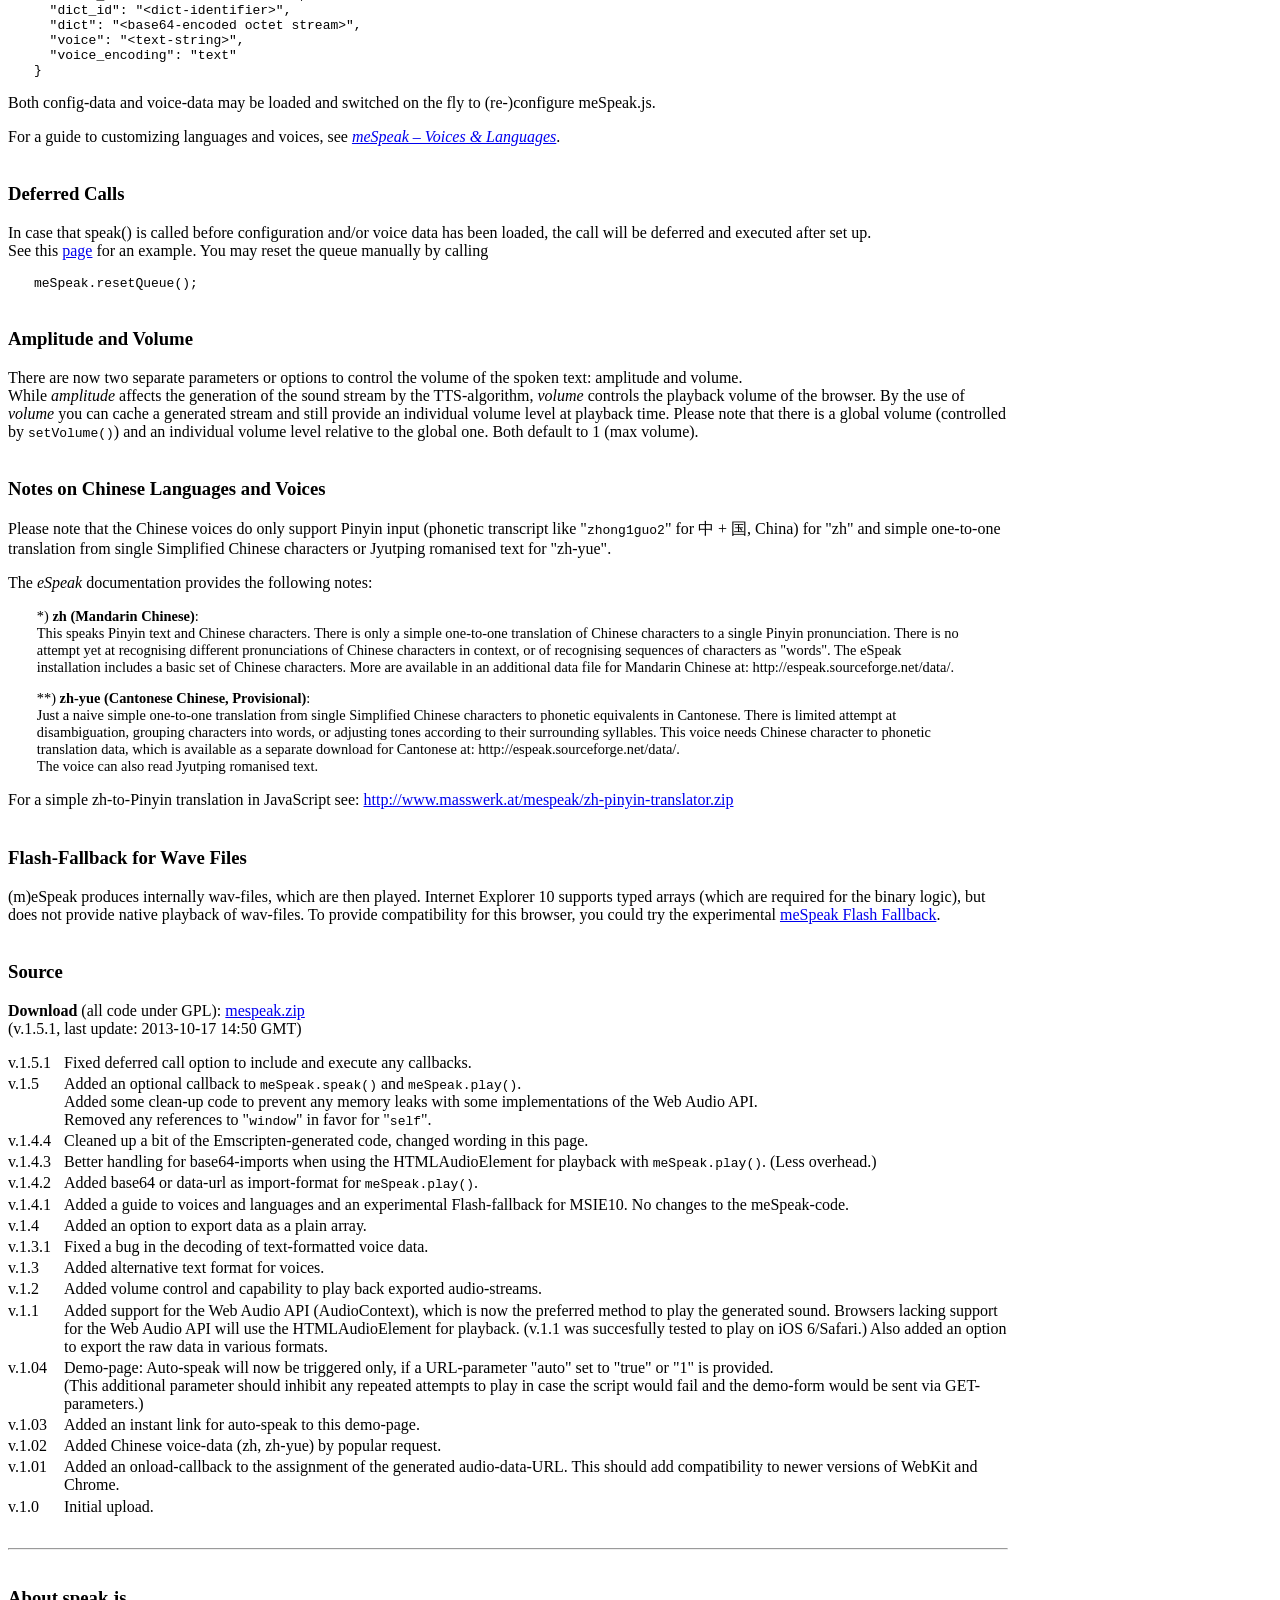
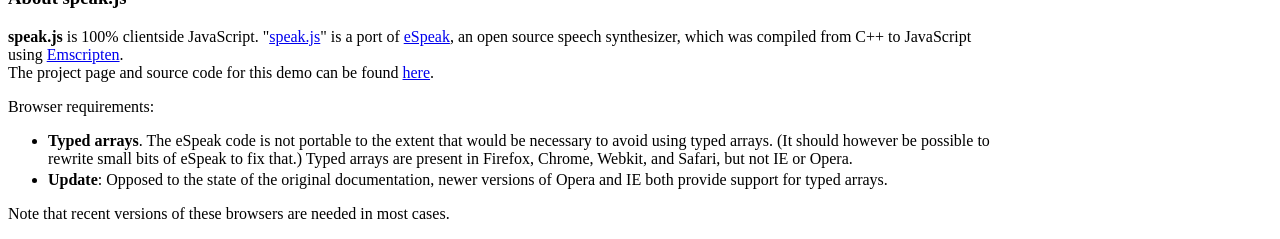
<file: proyecto/web/BingoLive/mespeak/index.html>
<!DOCTYPE html>
<html lang="en">
<head>
  <title>meSpeak.js: Text-to-Speech on the Web</title>
  <script>
    // This demo is licensed under the GNU GPL.
  </script>
  <script type="text/javascript" src="mespeak.js"></script>
  <script type="text/javascript">
    meSpeak.loadConfig("mespeak_config.json");
    meSpeak.loadVoice("voices/en/en.json");
  
    function loadVoice(id) {
      var fname="voices/"+id+".json";
      meSpeak.loadVoice(fname, voiceLoaded);
    }
  
    function voiceLoaded(success, message) {
      if (success) {
        alert("Voice loaded: "+message+".");
      }
      else {
        alert("Failed to load a voice: "+message);
      }
    }
    
    /*
      auto-speak glue:
      additional functions for generating a link and parsing any url-params provided for auto-speak
    */
    
    var formFields = ['text','amplitude','wordgap','pitch','speed'];
    
    function autoSpeak() {
      // checks url for speech params, sets and plays them, if found.
      // also adds eventListeners to update a link with those params using current values
      var i,l,n,params,pairs,pair,
          speakNow=null,
          useDefaultVoice=true,
          q=document.location.search,
          f=document.getElementById('speakData'),
          s=document.getElementById('voiceSelect');
      if (!f || !s) return; // form and/or select not found
      if (q.length>1) {
        // parse url-params
        params={};
        pairs=q.substring(1).split('&');
        for (i=0, l=pairs.length; i<l; i++) {
          pair=pairs[i].split('=');
          if (pair.length==2) params[pair[0]]=decodeURIComponent(pair[1]);
        }
        // insert params into the form or complete them from defaults in form
        for (i=0, l=formFields.length; i<l; i++) {
          n=formFields[i];
          if (params[n]) {
            f.elements[n].value=params[n];
          }
          else {
            params[n]=f.elements[n].value;
          }
        }
        // compile a function to speak with given params for later use
        // play only, if param "auto" is set to "true" or "1"
        if (params.auto=='true' || params.auto=='1') {
          speakNow = function() {
            meSpeak.speak(params.text, {
              amplitude: params.amplitude,
              wordgap: params.wordgap,
              pitch: params.pitch,
              speed: params.speed
            });
          };
        }
        // check for any voice specified by the params (other than the default)
        if (params.voice && params.voice!=s.options[s.selectedIndex].value) {
          // search selected voice in selector
          for (i=0, l=s.options.length; i<l; i++) {
            if (s.options[i].value==params.voice) {
              // voice found: adjust the form, load voice-data and provide a callback to speak
              s.selectedIndex=i;
              meSpeak.loadVoice('voices/'+params.voice+'.json', function(success, message) {
                if (success) {
                  if (speakNow) speakNow();
                }
                else {
                  if (window.console) console.log('Failed to load requested voice: '+message);
                }
              });
              useDefaultVoice=false;
              break;
            }
          }
        }
        // standard voice: speak (deferred until config is loaded)
        if (speakNow && useDefaultVoice) speakNow();
      }
      // initial url-processing done, add eventListeners for updating the link
      for (i=0, l=formFields.length; i<l; i++) {
        f.elements[formFields[i]].addEventListener('change', updateSpeakLink, false);
      }
      s.addEventListener('change', updateSpeakLink, false);
      // finally, inject a link with current values into the page
      updateSpeakLink();
    }
    
    function updateSpeakLink() {
      // injects a link for auto-execution using current values into the page
      var i,l,n,f,s,v,url,el,params=new Array();
      // collect values from form
      f=document.getElementById('speakData');
      for (i=0, l=formFields.length; i<l; i++) {
        n=formFields[i];
        params.push(n+'='+encodeURIComponent(f.elements[n].value));
      }
      // get current voice, default to 'en/en' as a last resort
      s=document.getElementById('voiceSelect');
      if (s.selectedIndex>=0) v=s.options[s.selectedIndex].value;
      if (!v) v=meSpeak.getDefaultVoice() || 'en/en';
      params.push('voice='+encodeURIComponent(v));
      params.push('auto=true');
      // assemble the url and add it as GET-link to the page
      url='?'+params.join('&');
      url=url.replace(/&/g, '&amp;').replace(/</g, '&lt;').replace(/>/g, '&gt;').replace(/\"/g, '&quot;');
      el=document.getElementById('linkdisplay');
      if (el) el.innerHTML='Instant Link: <a href="'+url+'">Speak this</a>.';
    }
    
    // trigger auto-speak at DOMContentLoaded
    if (document.addEventListener) document.addEventListener( "DOMContentLoaded", autoSpeak, false );
    
    /*
      end of auto-speak glue
    */

  </script>

<style type="text/css">
	body {max-width: 1000px; }
	h3 { margin-top: 2em; }
	p.codesample
	{
		margin-left: 2em;
		white-space: pre;
		font-family: monospace;
	}
	hr.separator
	{
		margin-top: 2em;
		margin-bottom: 2em;
	}
	blockquote.note
	{
		margin-left: 2em;
		font-size: 90%;
	}
	a.noteLink { text-decoration: none; }
	ul.bottomMargin li { margin-bottom: 0.2em; }
	dl.history dt
	{
		font-weight: normal;
		font-variant: normal;
		float: left;
		vertical-align: top;
		clear: both;
	}
	dl.history dd
	{
		vertical-align: top;
		margin-left: 3.5em;
		margin-bottom: 0.2em;
	}
</style>
</head>
<body>
  <h1>meSpeak.js</h1>
  <h2>Text-To-Speech on the Web</h2>
  <form id="speakData" onsubmit="meSpeak.speak(text.value, { amplitude: amplitude.value, wordgap: wordgap.value, pitch: pitch.value, speed: speed.value }); return false">
    Text: <input type="text" name="text" size=50 value="Never gonna give, you, up.">
    Amplitude: <input type="text" name="amplitude" size=5 value="100">
    Pitch: <input type="text" name="pitch" size=5 value="50">
    Speed: <input type="text" name="speed" size=5 value="175">
    Word gap: <input type="text" name="wordgap" size=5 value="0">
    <input type="submit" value="Go!">
  </form>
  <form onsubmit="return false">
    Voice: <select id="voiceSelect"  onchange="loadVoice(this.options[this.selectedIndex].value);">
    	<option value="ca">ca - Catalan</option>
		<option value="cs">cs - Czech</option>
		<option value="de">de - German</option>
		<option value="el">el - Greek</option>
		<option value="en/en" selected="selected">en - English</option>
		<option value="en/en-n">en-n - English, regional</option>
		<option value="en/en-rp">en-rp - English, regional</option>
		<option value="en/en-sc">en-sc - English, Scottish</option>
		<option value="en/en-us">en-us - English, US</option>
		<option value="en/en-wm">en-wm - English, regional</option>
		<option value="eo">eo - Esperanto</option>
		<option value="es">es - Spanish</option>
		<option value="es-la">es-la - Spanish, Latin America</option>
		<option value="fi">fi - Finnish</option>
		<option value="fr">fr - French</option>
		<option value="hu">hu - Hungarian</option>
		<option value="it">it - Italian</option>
		<option value="kn">kn - Kannada</option>
		<option value="la">la - Latin</option>
		<option value="lv">lv - Latvian</option>
		<option value="nl">nl - Dutch</option>
		<option value="pl">pl - Polish</option>
		<option value="pt">pt - Portuguese, Brazil</option>
		<option value="pt-pt">pt-pt - Portuguese, European</option>
		<option value="ro">ro - Romanian</option>
		<option value="sk">sk - Slovak</option>
		<option value="sv">sv - Swedish</option>
		<option value="tr">tr - Turkish</option>
		<option value="zh">zh - Mandarin Chinese (Pinyin)</option>
		<option value="zh-yue">zh-yue - Cantonese Chinese</option>
	</select>
  </form>
  <p id="linkdisplay"></p>
  <hr class="separator" />
  <h3>About</h3>
  <p>
  	<strong>meSpeak.js</strong> (modulary enhanced speak.js) is a 100% client-side JavaScript text-to-speech library based on the <a href="http://syntensity.com/static/espeak.html" target="_blank">speak.js</a> project (see below).<br />
  	meSpeak.js adds support for Webkit and Safari and introduces loadable voice modules. Also there is no more need for an embedding HTML-element.<br />
  	Separating the code of the library from config-data and voice definitions should help future optimizations of the core part of <a href="http://syntensity.com/static/espeak.html" target="_blank">speak.js</a>.<br />
  	All separated data has been compressed to base64-encoded strings from the original binary files to save some bandwidth (compared to JS-arrays of raw 8-bit data).<br />
  	Browser requirements: Firefox, Chrome/Opera, Webkit, and Safari (MSIE11 is expected to be compliant).<br /><br />
  	<strong>Important Changes:</strong><br /><br />
  	<strong>v.1.1</strong> adds support for the <em>Web Audio API</em> (AudioContext), which is now the preferred option for playback with the HTMLAudioElement as a fall-back.<br />Thanks to the new method of playback meSpeak.js was tested successfully with iOS/Safari (iOS 6).<br />
  	Also starting with v.1.1 there is now an option to rather export the raw speech-data than playing the sound (see: options, &quot;rawdata&quot;).<br /><br />
  	<strong>v.1.2</strong> adds volume control and the capacity to play back cached streams generated using the &quot;rawdata&quot; option.<br /><br />
  	<strong>v.1.5</strong> adds an optional callback-argument to the methods <tt>meSpeak.speak()</tt> and <tt>meSpeak.play()</tt>.<br /><br />
  	meSpeak.js 2011-2013 by Norbert Landsteiner, mass:werk &ndash; media environments; <a href="http://www.masswerk.at/mespeak/">http://www.masswerk.at/mespeak/</a>
  </p>
  <p>Some <strong>real world examples</strong> (at masswerk.at):<br />
    &bull; Explore client-side speech I/O with <a href="http://www.masswerk.at/eliza/" target="_blank">E.L.I.Z.A. Talking</a><br />
    &bull; Celebrating meSpeak.js v.1.5: <a href="http://www.masswerk.at/mespeak/rap/" target="_blank">JavaScript Doing The JavaScript Rap (featuring MC meSpeak)</a> <small>(a heavy performance test)</small>
  </p>
  
  <h3>Usage</h3>
  <p class="codesample">meSpeak.loadConfig(&quot;mespeak_config.json&quot;);
meSpeak.loadVoice('en-us.json');
meSpeak.speak('hello world');
meSpeak.speak('hello world', { option1: value1, option2: value2 .. });
meSpeak.speak('hello world', { option1: value1, option2: value2 .. }, callback);
options:
* amplitude: How loud the voice will be (default: 100)
* pitch:     The voice pitch (default: 50)
* speed:     The speed at which to talk (words per minute) (default: 175)
* voice:     Which voice to use (default: last voice loaded or defaultVoice, see below)
* wordgap:   Additional gap between words in 10 ms units (default: 0)
* volume:    Volume relative to the global volume (number, 0..1, default: 1)
             Note: the relative volume has no effect on the export using option 'rawdata'.
* rawdata:    Do not play, return data only.
  The type of the returned data is derived from the value (case-insensitive) of 'rawdata':
  - 'base64': returns a base64-encoded string.
  - 'mime':   returns a base64-encoded data-url (including the MIME-header).
              (synonyms: 'data-url', 'data-uri', 'dataurl', 'datauri')
  - 'array':  returns a plain Array object with uint 8 bit data.
  - default (any other value): returns the generated wav-file as an ArrayBuffer (8-bit unsigned).
  Note: The value of 'rawdata' must evaluate to boolean 'true' in order to be recognized.
callback: An optional callback function to be called after the sound output ended.
          The callback will be called with a single boolean argument indicating success.

if (meSpeak.isVoiceLoaded('de') meSpeak.setDefaultVoice('de');
// note: the default voice is always the the last voice loaded

meSpeak.loadVoice('fr.json', userCallback);
// userCallback is an optional callback-handler. The callback will receive two arguments:
// * a boolean flag for success
// * either the id of the voice, or a reason for errors ('network error', 'data error', 'file error')
alert(meSpeak.getDefaultVoice()) // 'fr'

if (meSpeak.isConfigLoaded()) meSpeak.speak('Configuration data has been loaded.');
// note: any calls to speak() will be deferred, if no valid config-data has been loaded yet.

meSpeak.setVolume(0.5);
// note: sets the global playback-volume, any sounds currently playing will be updated immediately
// with respect to their relative volume (if specified).

alert(meSpeak.getVolume()) // 0.5

var browserCanPlayWavFiles = meSpeak.canPlay(); // test for compatibility

// export speech-data as a stream (no playback):
var myUint8Array = meSpeak.speak('hello world', { 'rawdata': true });      // typed array
var base64String = meSpeak.speak('hello world', { 'rawdata': 'base64' });
var myDataUrl    = meSpeak.speak('hello world', { 'rawdata': 'data-url' });
var myArray      = meSpeak.speak('hello world', { 'rawdata': 'array' });   // simple array

// playing cached streams (any of the export formats):
meSpeak.play( stream [, relativeVolume [, callback]] );
var stream1 = meSpeak.speak('hello world', { 'rawdata': true });
var stream2 = meSpeak.speak('hello again', { 'rawdata': true });
var stream3 = meSpeak.speak('hello yet again', { 'rawdata': 'data-url' });
meSpeak.play(stream1);       // using global volume
meSpeak.play(stream2, 0.75); // 75% of global volume
meSpeak.play(stream3);       // v.1.4.2: play data-urls or base64-encoded

Optional arguments:
volume: Volume relative to the global volume (number, 0..1, default: 1)
callback: A callback function to be called after the sound output ended.
          The callback will be called with a single boolean argument indicating success.
          (See also: meSpeak.speak().)
</p>

<p><strong>Note on export formats</strong>, ArrayBuffer (typed array, defaul) vs. simple array:<br />The ArrayBuffer (8-bit unsigned) provides a stream ready to be played by the Web Audio API (as a value for a BufferSourceNode), while the plain array (JavaScript Array object) may be best for export (e.g. sending the data to Flash via Falsh's ExternalInterface). The default raw format (ArrayBuffer) is the preferred format for caching streams to be played later by meSpeak by calling <tt>meSpeak.play()</tt>, since it provides the least overhead in processing.</p>

<h3>Note on iOS Limitations</h3>
<p>iOS (currently supported only using Safari) provides a single audio-slot, playing only one sound at a time.<br />
Thus, any concurrent calls to <tt>meSpeak.speak()</tt> or <tt>meSpeak.play()</tt> will stop any other sound playing.<br />
Further, iOS reserves volume control to the user exclusively. Any attempt to change the volume by a script will remain without effect.<br />
Please note that you still need a user-interaction at the very beginning of the chain of events in order to have a sound played by iOS.</p>
  
  <h3>Voices Currently Available</h3>
  <ul>
    <li><strong>ca</strong> (Catalan)</li>
    <li><strong>cs</strong> (Czech)</li>
    <li><strong>de</strong> (German)</li>
    <li><strong>el</strong> (Greek)</li>
    <li><strong>en/en</strong> (English)</li>
    <li><strong>en/en-n</strong> (English, regional)</li>
    <li><strong>en/en-rp</strong> (English, regional)</li>
    <li><strong>en/en-sc</strong> (English, Scottish)</li>
    <li><strong>en/en-us</strong> (English, US)</li>
    <li><strong>en/en-wm</strong> (English, regional)</li>
    <li><strong>eo</strong> (Esperanto)</li>
    <li><strong>es</strong> (Spanish)</li>
    <li><strong>es-la</strong> (Spanish, Latin America)</li>
    <li><strong>fi</strong> (Finnish)</li>
    <li><strong>fr</strong> (French)</li>
    <li><strong>hu</strong> (Hungarian)</li>
    <li><strong>it</strong> (Italian)</li>
    <li><strong>kn</strong> (Kannada)</li>
    <li><strong>la</strong> (Latin)</li>
    <li><strong>lv</strong> (Latvian)</li>
    <li><strong>nl</strong> (Dutch)</li>
    <li><strong>pl</strong> (Polish)</li>
    <li><strong>pt</strong> (Portuguese, Brazil)</li>
    <li><strong>pt-pt</strong> (Portuguese, European)</li>
    <li><strong>ro</strong> (Romanian)</li>
    <li><strong>sk</strong> (Slovak)</li>
    <li><strong>sv</strong> (Swedish)</li>
    <li><strong>tr</strong> (Turkish)</li>
    <li><strong>zh</strong> (Mandarin Chinese, Pinyin)<a href="#note_zh" class="noteLink">*</a></li>
    <li><strong>zh-yue</strong> (Cantonese Chinese, Provisional)<a href="#note_zh-yue" class="noteLink">**</a></li>
  </ul>

  <h3>JSON File Formats</h3>
  <p>1) Config-data: &quot;mespeak_config.json&quot;:<br />The config-file includes all data to configure the tone (e.g.: male or female) of the electronic voice.</p>
  <p class="codesample">{
  &quot;config&quot;: &quot;&lt;base64-encoded octet stream&gt;&quot;,
  &quot;phontab&quot;: &quot;&lt;base64-encoded octet stream&gt;&quot;,
  &quot;phonindex&quot;: &quot;&lt;base64-encoded octet stream&gt;&quot;,
  &quot;phondata&quot;: &quot;&lt;base64-encoded octet stream&gt;&quot;,
  &quot;intonations&quot;: &quot;&lt;base64-encoded octet stream&gt;&quot;
}</p>
  <p>Finally the JSON object may include an optional voice-object (see below), that will be set up together with the config-data:</p>
  <p class="codesample">{
  ...
  &quot;voice&quot;: { &lt;voice-data&gt; }
}</p>
  
  <p>2) Voice-data: &quot;voice.json&quot;:<br />A voice-file includes the ids of the voice and the dictionary used by this voice, and the binary data of theses two files.</p>
  <p class="codesample">{
  &quot;voice_id&quot;: &quot;&lt;voice-identifier&gt;&quot;,
  &quot;dict_id&quot;: &quot;&lt;dict-identifier&gt;&quot;,
  &quot;dict&quot;: &quot;&lt;base64-encoded octet stream&gt;&quot;,
  &quot;voice&quot;: &quot;&lt;base64-encoded octet stream&gt;&quot;
}</p>
  <p>Alternatively the value of <tt>&quot;voice&quot;</tt> may be a text-string, if an additional property <tt>&quot;voice_encoding&quot;: &quot;text&quot;</tt> is provided.<br />This shold allow for quick changes and testing:</p>
  <p class="codesample">{
  &quot;voice_id&quot;: &quot;&lt;voice-identifier&gt;&quot;,
  &quot;dict_id&quot;: &quot;&lt;dict-identifier&gt;&quot;,
  &quot;dict&quot;: &quot;&lt;base64-encoded octet stream&gt;&quot;,
  &quot;voice&quot;: &quot;&lt;text-string&gt;&quot;,
  &quot;voice_encoding&quot;: &quot;text&quot;
}</p>

  <p>Both config-data and voice-data may be loaded and switched on the fly to (re-)configure meSpeak.js.</strong></p>
  <p>For a guide to customizing languages and voices, see <em><a href="voices-and-languages.html">meSpeak &ndash; Voices &amp; Languages</a></em>.

  <h3>Deferred Calls</h3>
  <p>In case that speak() is called before configuration and/or voice data has been loaded, the call will be deferred and executed after set up.<br />See this <a href="deferred-call-demo.html">page</a> for an example. You may reset the queue manually by calling</p>
  <p class="codesample">meSpeak.resetQueue();</p>

  <h3>Amplitude and Volume</h3>
  <p>There are now two separate parameters or options to control the volume of the spoken text: amplitude and volume.<br />While <em>amplitude</em> affects the generation of the sound stream by the TTS-algorithm, <em>volume</em> controls the playback volume of the browser. By the use of <em>volume</em> you can cache a generated stream and still provide an individual volume level at playback time. Please note that there is a global volume (controlled by <tt>setVolume()</tt>) and an individual volume level relative to the global one. Both default to 1 (max volume).</p>
  
  <h3>Notes on Chinese Languages and Voices</h3>
  <p>Please note that the Chinese voices do only support Pinyin input (phonetic transcript like &quot;<tt>zhong1guo2</tt>&quot; for &#20013; + &#22269;, China) for &quot;zh&quot; and simple one-to-one translation from single Simplified Chinese characters or Jyutping romanised text for &quot;zh-yue&quot;.</p>
  <p>The <em>eSpeak</em> documentation provides the following notes:</p>
  <blockquote id="note_zh" class="note">*) <strong>zh (Mandarin Chinese)</strong>:<br />This speaks Pinyin text and Chinese characters. There is only a simple one-to-one translation of Chinese characters to a single Pinyin pronunciation. There is no attempt yet at recognising different pronunciations of Chinese characters in context, or of recognising sequences of characters as "words". The eSpeak installation includes a basic set of Chinese characters. More are available in an additional data file for Mandarin Chinese at: http://espeak.sourceforge.net/data/.</blockquote>
  <blockquote id="note_zh-yue" class="note">**) <strong>zh-yue (Cantonese Chinese, Provisional)</strong>:<br />Just a naive simple one-to-one translation from single Simplified Chinese characters to phonetic equivalents in Cantonese. There is limited attempt at disambiguation, grouping characters into words, or adjusting tones according to their surrounding syllables. This voice needs Chinese character to phonetic translation data, which is available as a separate download for Cantonese at: http://espeak.sourceforge.net/data/.<br />The voice can also read Jyutping romanised text.</blockquote>
  <p>For a simple zh-to-Pinyin translation in JavaScript see: <a href="http://www.masswerk.at/mespeak/zh-pinyin-translator.zip">http://www.masswerk.at/mespeak/zh-pinyin-translator.zip</a></p>
  
  <h3>Flash-Fallback for Wave Files</h3>
  <p>(m)eSpeak produces internally wav-files, which are then played. Internet Explorer 10 supports typed arrays (which are required for the binary logic), but does not provide native playback of wav-files. To provide compatibility for this browser, you could try the experimental <a href="msie_flashFallback/index.html">meSpeak Flash Fallback</a>.</p>

  <h3>Source</h3>
  <p><strong>Download</strong> (all code under GPL): <a href="mespeak.zip">mespeak.zip</a><br />
  (v.1.5.1, last update: 2013-10-17 14:50 GMT)</p>
  <dl class="history">
  <dt>v.1.5.1</dt><dd>Fixed deferred call option to include and execute any callbacks.</dd>
  <dt>v.1.5</dt><dd>Added an optional callback to <tt>meSpeak.speak()</tt> and <tt>meSpeak.play()</tt>.<br />Added some clean-up code to prevent any memory leaks with some implementations of the Web Audio API.<br />Removed any references to &quot;<tt>window</tt>&quot; in favor for &quot;<tt>self</tt>&quot;.</dd>
  <dt>v.1.4.4</dt><dd>Cleaned up a bit of the Emscripten-generated code, changed wording in this page.</dd>
  <dt>v.1.4.3</dt><dd>Better handling for base64-imports when using the HTMLAudioElement for playback with <tt>meSpeak.play()</tt>. (Less overhead.)</dd>
  <dt>v.1.4.2</dt><dd>Added base64 or data-url as import-format for <tt>meSpeak.play()</tt>.</dd>
  <dt>v.1.4.1</dt><dd>Added a guide to voices and languages and an experimental Flash-fallback for MSIE10. No changes to the meSpeak-code.</dd>
  <dt>v.1.4</dt><dd>Added an option to export data as a plain array.</dd>
  <dt>v.1.3.1</dt><dd>Fixed a bug in the decoding of text-formatted voice data.</dd>
  <dt>v.1.3</dt><dd>Added alternative text format for voices.</dd>
  <dt>v.1.2</dt><dd>Added volume control and capability to play back exported audio-streams.</dd>
  <dt>v.1.1</dt><dd>Added support for the Web Audio API (AudioContext), which is now the preferred method to play the generated sound. Browsers lacking support for the Web Audio API will use the HTMLAudioElement for playback. (v.1.1 was succesfully tested to play on iOS 6/Safari.) Also added an option to export the raw data in various formats.</dd>
  <dt>v.1.04</dt><dd>Demo-page: Auto-speak will now be triggered only, if a URL-parameter &quot;auto&quot; set to &quot;true&quot; or &quot;1&quot; is provided.<br />(This additional parameter should inhibit any repeated attempts to play in case the script would fail and the demo-form would be sent via GET-parameters.)</dd>
  <dt>v.1.03</dt><dd>Added an instant link for auto-speak to this demo-page.</dd>
  <dt>v.1.02</dt><dd>Added Chinese voice-data (zh, zh-yue) by popular request.</dd>
  <dt>v.1.01</dt><dd>Added an onload-callback to the assignment of the generated audio-data-URL. This should add compatibility to newer versions of WebKit and Chrome.</dd>
  <dt>v.1.0</dt><dd>Initial upload.</dd>
  </dl>
  
  <hr class="separator" />

  <h3>About speak.js</h3>
  <p>
    <strong>speak.js</strong> is 100% clientside JavaScript. &quot;<a href="https://github.com/kripken/speak.js" target="_blank">speak.js</a>&quot; is a port of <a href="http://espeak.sourceforge.net/" target="_blank">eSpeak</a>, an open source speech synthesizer, which was compiled from C++ to JavaScript using <a href="http://emscripten.org" target="_blank">Emscripten</a>.<br />
    The project page and source code for this demo can be found <a href="https://github.com/kripken/speak.js" target="_blank">here</a>.
  </p>

  <p>
    Browser requirements:
    <ul class="bottomMargin">
      <li><strong>Typed arrays</strong>. The eSpeak code is not portable to the extent that would be necessary to avoid using typed arrays.
          (It should however be possible to rewrite small bits of eSpeak to fix that.)
          Typed arrays are present in Firefox, Chrome, Webkit, and Safari, but not IE or Opera.</li>
      <li><strong>Update</strong>: Opposed to the state of the original documentation, newer versions of Opera and IE both provide support for typed arrays.</li>
    </ul>
    Note that recent versions of these browsers are needed in most cases.
  </p>
</body>
</html>
</file>
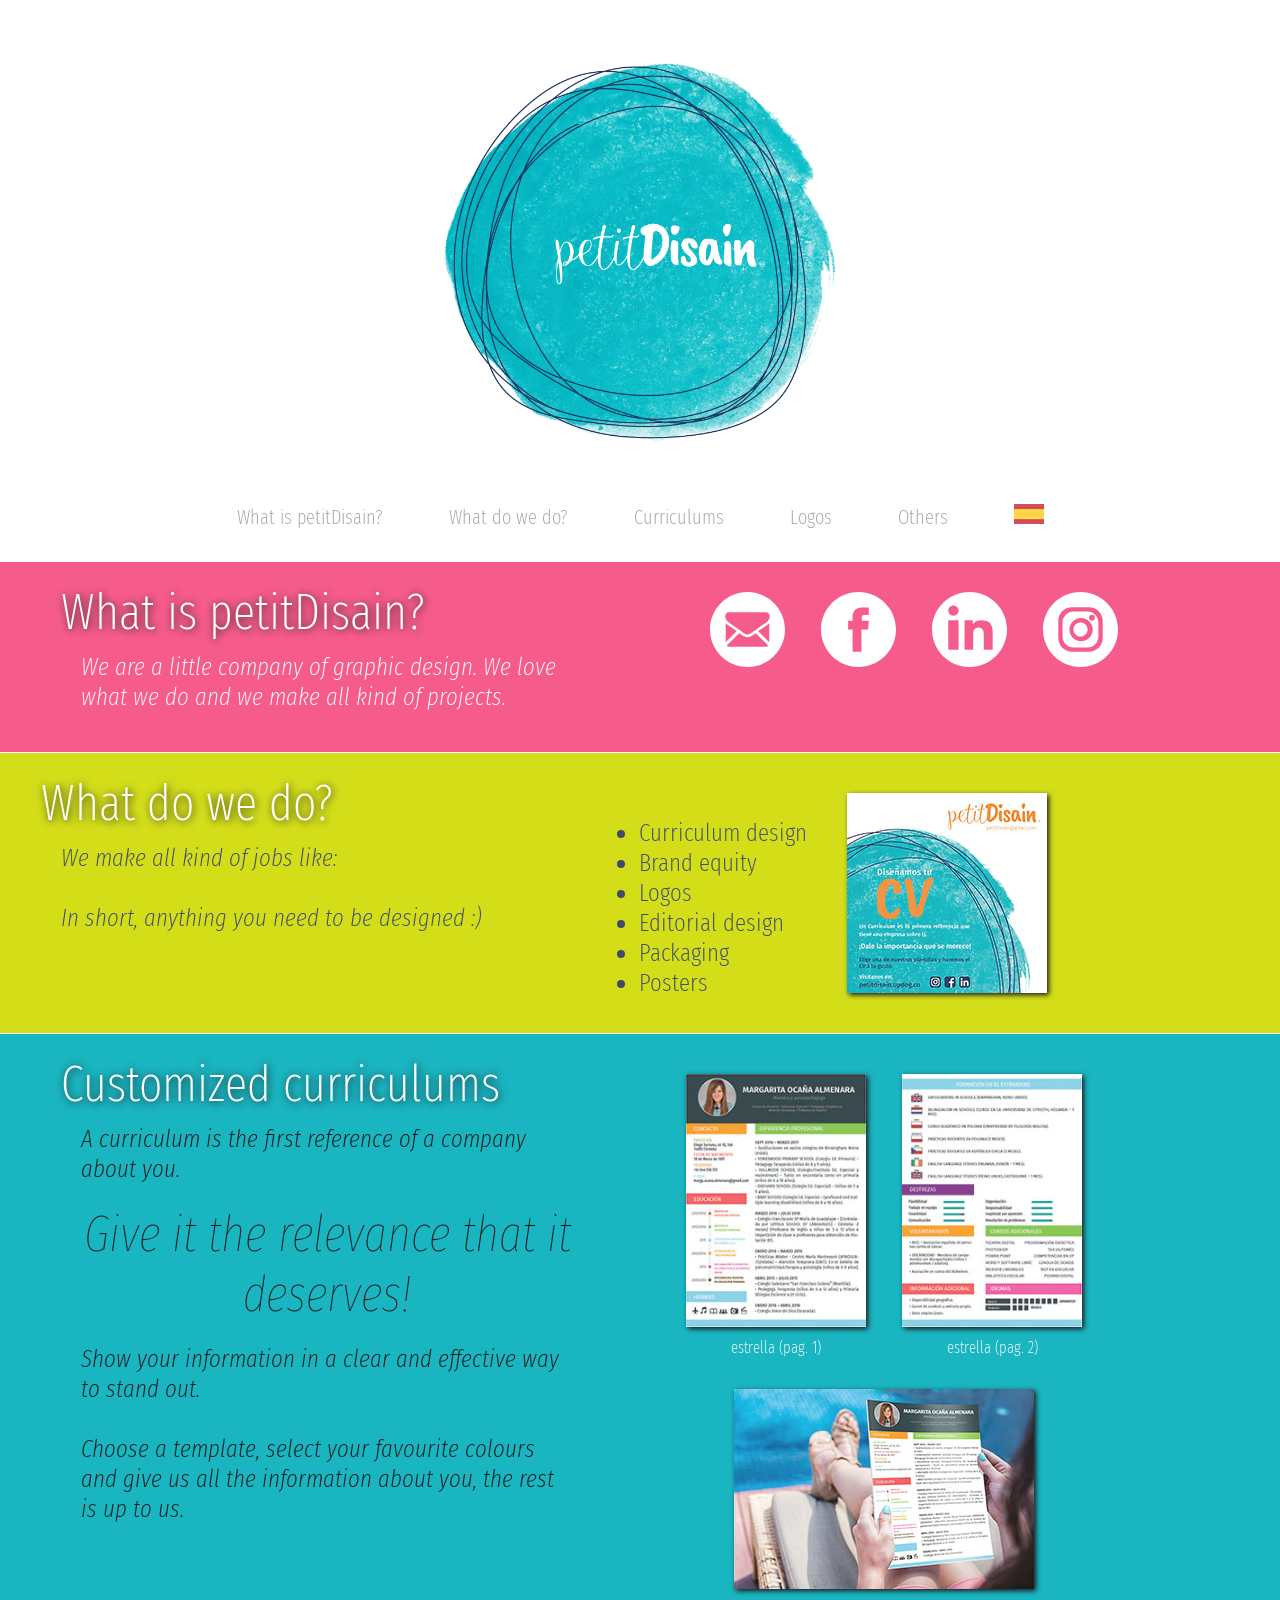
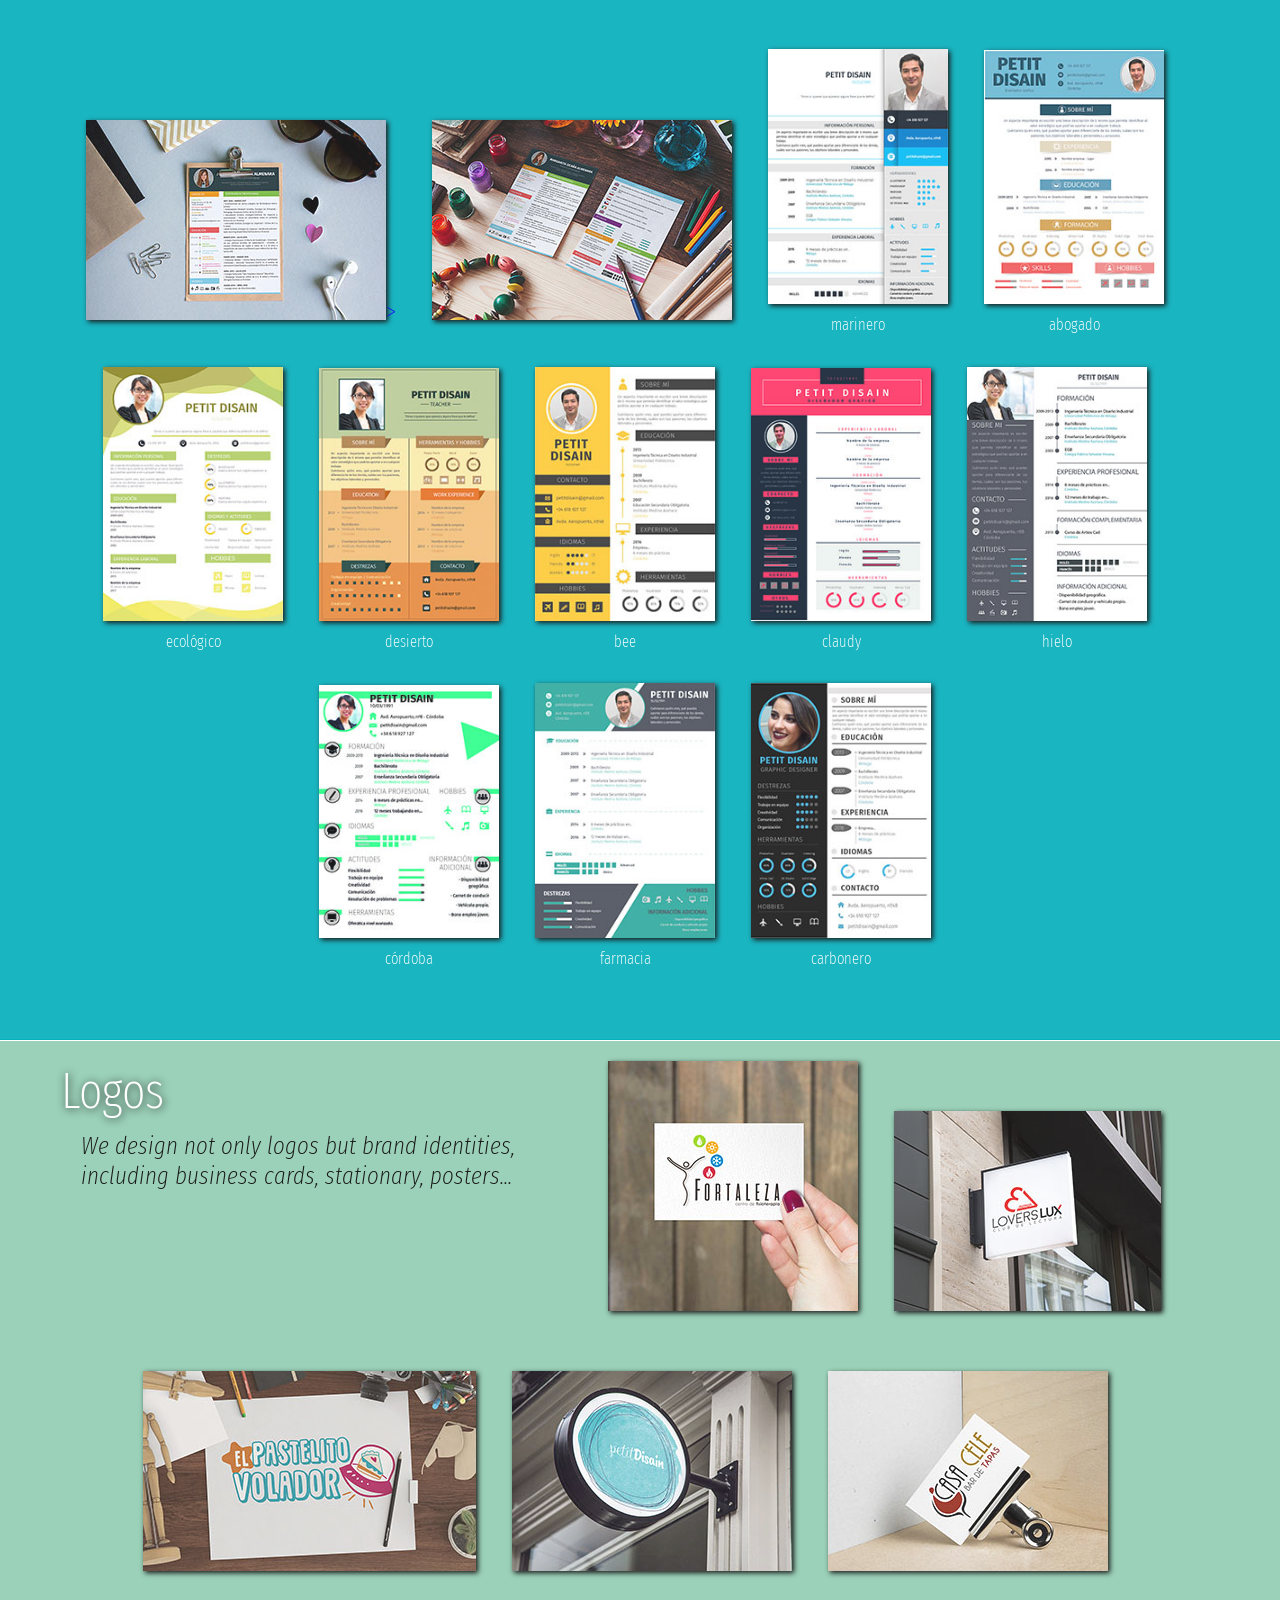
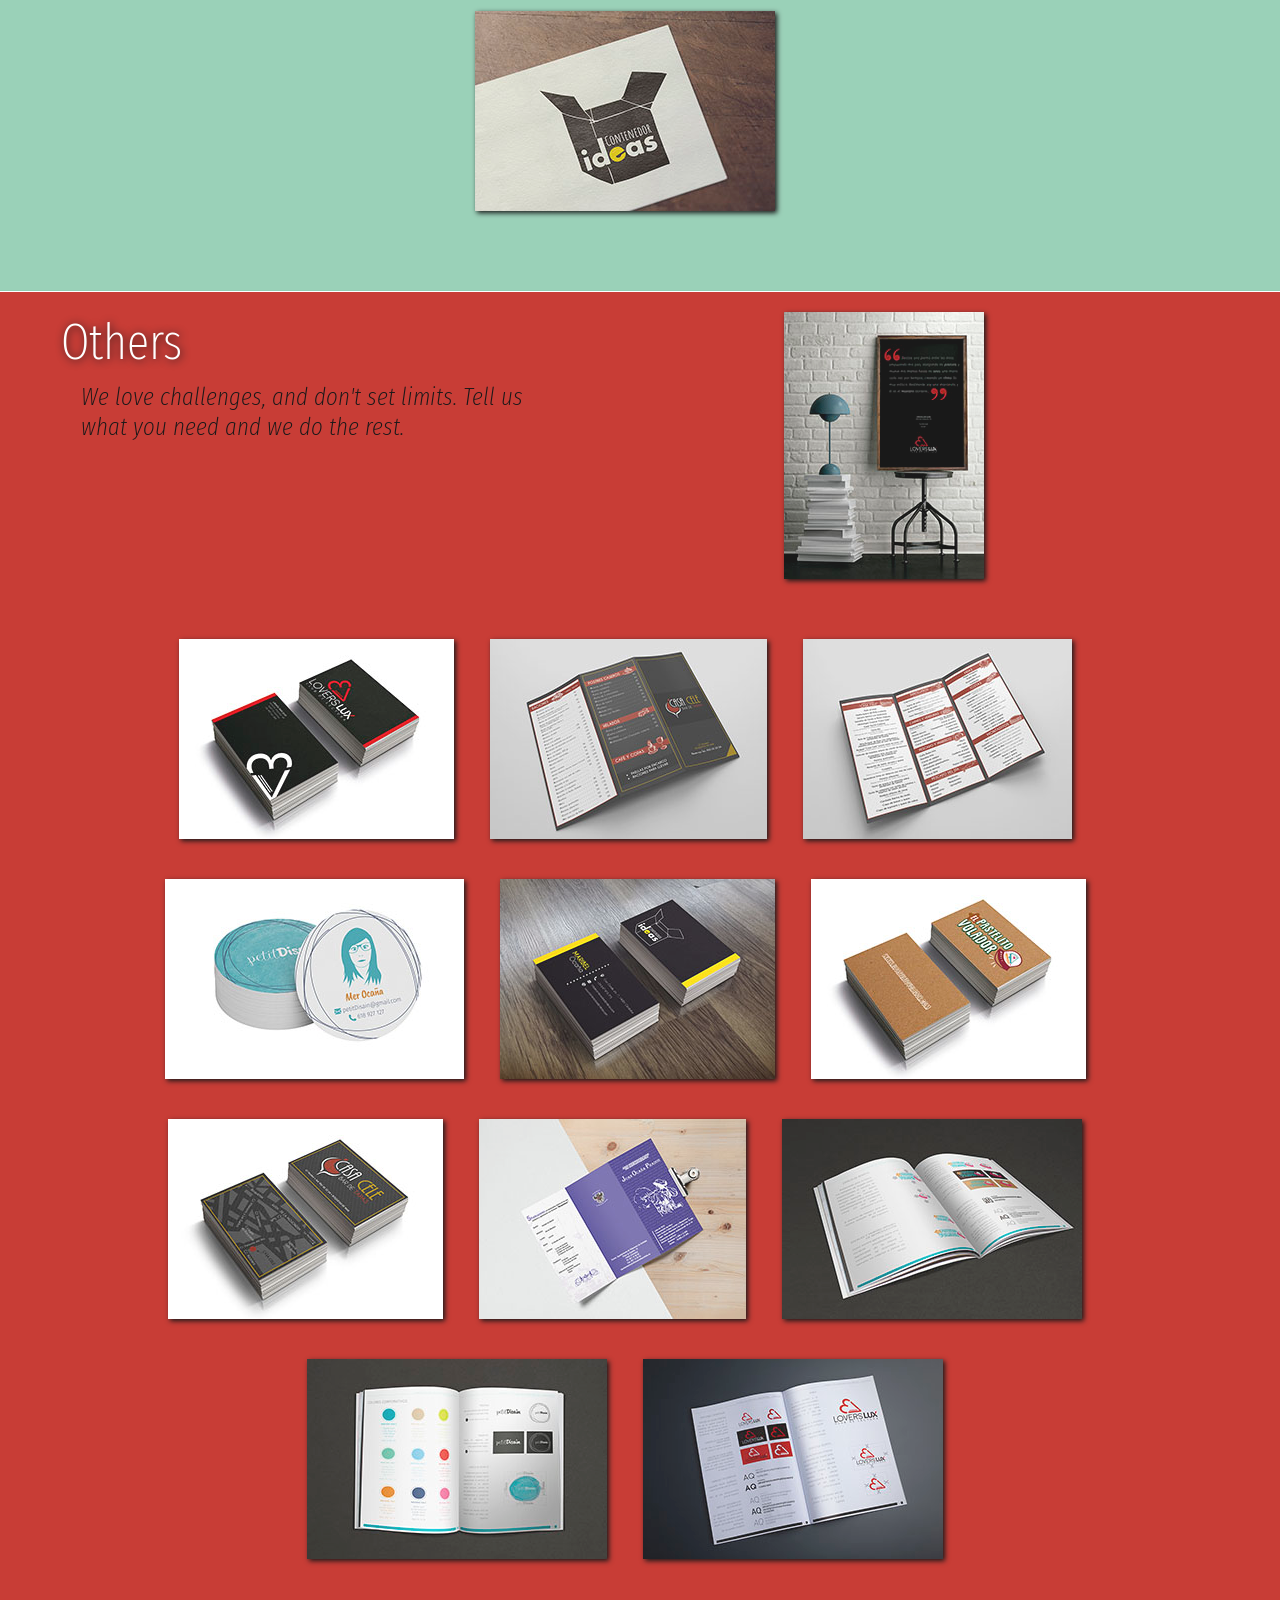
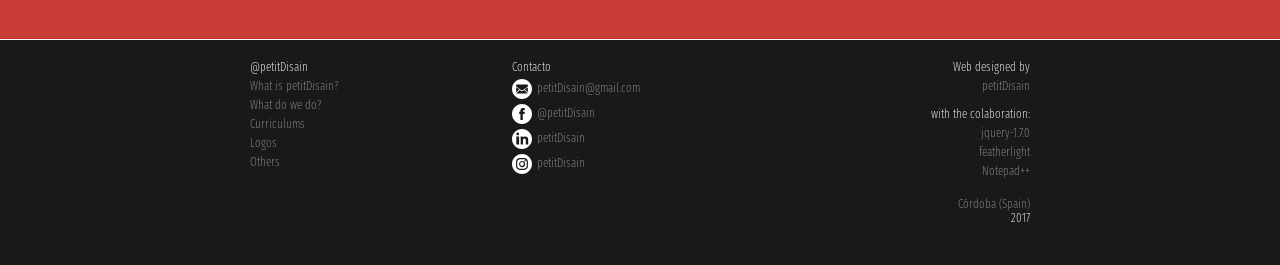
<file: proyecto/web/petitDisain/index_en.html>
<HTML>
<HEAD>
<link href="https://fonts.googleapis.com/css?family=Fira+Sans+Extra+Condensed:100,100i,200,200i,300,300i" rel="stylesheet">
<link type="text/css" rel="stylesheet" href="lib/featherlight.min.css" />
		
	<STYLE type="text/css">
		body { 
			margin:0px; 		  
			font-family: 'Fira Sans Extra Condensed', sans-serif;
			width: 100%;
			height: 100%;
			font-weight: 200;
			font-size: 25px;
		}

		a {
			text-decoration: none;
		}
		
		.seccion {
			width:100%;
			clear: both;
			border-top: 1px solid white;			
			opacity: 0.9;
			text-align: center;
			position: relative;		
		}
		
		#seccion_Menu {background: white;		margin-top:600px;}
		#seccion_Descripcion {background: #F64B7F; 	color:white;}		
		#seccion_Trabajos {background: #CFDB00; 	color:#2B385D;}
		#seccion_Curriculums {background: #00ADBB; 	}
		#seccion_Logotipos {background: #90CCB1; 	}
		#seccion_Otros {background: #C22821; 	}
		#seccion_Pie {background: black;}


		
		@media all and (orientation: portrait) {
			#logo {
				position: fixed;
				margin-left: -250px;
				top: 70px;
				left: 50%;
			}
			
			#logo img{
				position:absolute;
				width:500px;		
			}
			
		}
	
		@media all and (orientation: landscape) {
			#logo {
				position: fixed;
				margin-left: -200px;
				top: 50px;
				left: 50%;
			}
			
			#logo img{
				position:absolute;
				width:400px;		
			}

			#seccion_Menu {background: white;		margin-top:500px;}
		}
	

		
		
		#mancha { 
			-webkit-animation: rotacion 200s infinite ease-in-out, 
							   rotacionhue 100s infinite ease-in-out,
							   aparicion 1s linear;
		}
		
		#lineas { 
			-webkit-animation: rotacion 100s infinite linear,
							   colorlineas 10s infinite ease-in-out,
							   aparicion 10s linear;
		}

		#nombre { 
			-webkit-animation: aparicion 5s ease-in-out;
		}


		@-webkit-keyframes rotacion {
			  0% 	{ -webkit-transform: rotate(0deg);  	  }
			  50%	{ -webkit-transform: rotate(360deg); 	  }
			  100%	{ -webkit-transform: rotate(0deg);  	  }
		}

		@-webkit-keyframes rotacionhue {
			  0% 	{ -webkit-filter: hue-rotate(0deg);  	  }
			  50%	{ -webkit-filter: hue-rotate(360deg); 	  }
			  100%	{ -webkit-filter: hue-rotate(0deg);  	  }
		}
		
		@-webkit-keyframes aparicion {
			  0% 	{ -webkit-filter: opacity(0%);   	  }
			  100%	{ -webkit-filter: opacity(100%);	  }
		}
	
		@-webkit-keyframes colorlineas {
			  0% 	{ -webkit-filter: brightness(100%) invert(0%);  	  }
			  40% 	{ -webkit-filter: brightness(100%) invert(0%);  	  }
			  50%	{ -webkit-filter: brightness(0%) invert(100%); 	  }
			  90% 	{ -webkit-filter: brightness(0%) invert(100%);  	  }
			  100%	{ -webkit-filter: brightness(100%) invert(0%);  	  }
		}

		
		
		#menu {
			width:100%;
			text-align:center;
			margin-bottom: 30px;
			background: white;
			opacity: .8;
		}
		
		.opcion {
			padding: 0 30 0 30;
			display: inline-block;
			color: gray;
			font-size: 20px;
			font-weight: 200;
			opacity: 1;
		}
		
		.opcion:hover {
			background: grey;	
			color: white;
		}
		

		.columna {
			aborder: 1px solid black;
			width:45%;
			display: inline-block;
			vertical-align:top;
			padding: 20px 0 40px 0;
		}
		
		.izquierda {
			width:40%;
			text-align: left;
		}

		.derecha {		
			width:50%;		
			text-align: center;
			padding: 20px 0 0px 0;

		}
		
		.central {
			text-align: center;
			width: 90% !important;
			aborder: 1px black solid;
			clear: both;
		}
		
		
		.titulo {
			margin-bottom: 10px;
			font-size:50px;
			color:white;
			aborder: 1px solid black;
			text-shadow: 1px 1px 8px #000000;
		}
		
		.parrafo {
			margin:0px 0 0px 20px;
			font-style: italic;
			float:left;
			aborder: 1px solid black;
		}
		
		.parrafo p {
			font-weight: 100 !important;
			font-style: italic;
			font-size: 50px;
			margin-top: 20px;
			margin-bottom: 20px;
			text-align: center;

		}
		
		
		.logoEnlace {
			width: 75px;
			height: 75px;
			background-repeat: no-repeat;
			background-size: cover;		 
			margin-left: 30px;			
			display: inline-block;
		}
		
		.logoEnlace:hover {
			-webkit-filter: invert(100%);  
		}
		
		 #enlaceMail {background-image: url(images/logoMail.svg);}
		 #enlaceFacebook {background-image: url(images/logoFacebook.svg);}
		 #enlaceLinkedin {background-image: url(images/logoLinkedin.svg);}
		 #enlaceInstagram {background-image: url(images/logoInstagram.svg);}

		 
		.imagen {
			display: inline-block;
			abox-shadow: 2px 2px 5px black;
			margin-right:30px;
			margin-bottom:40px;
		}

		.imagen img{
			box-shadow: 2px 2px 5px black;
		}

		
		.tituloImagen {
			color: white;
			font-size: 16px;
			line-height: 22px;
			height: 22px;
			font-weight: 200;
			top:10px;
			position:relative;
		}
		

		.cv img {
			width: 180px;
		}


		.imagen:hover img{
			box-shadow: 2px 2px 30px black;
		}
		
		#seccion_Pie .columna{
			aborder: 1px solid white;
			width:20%;
			display: inline-block;
			vertical-align:top;
			color: white;
			font-size: 12px;
		}
		
		#seccion_Pie .columna a{
			display: block;
			color: gray;
			margin-top:5px;
		}
		
		#seccion_Pie .columna a img{
			height:20px;
			margin-right: 5px;
			vertical-align:middle;
		}		
	
	</STYLE>
	</HEAD>
	
<TITLE>petitDisain</TITLE>

<body>
		<DIV id="logo">
			<IMG id="mancha" SRC ="images/petitDisain_0.png">
			<IMG id="lineas" SRC ="images/petitDisain_1.png">
			<IMG id="nombre" SRC ="images/petitDisain_2.png">		
		</DIV>

	
	<DIV id="seccion_menu" class="seccion">
		<div id="menu">
			<a href="#seccion_Descripcion"><div class="opcion">What is petitDisain?</div></a>
			<a href="#seccion_Trabajos"><div class="opcion">What do we do?</div></a>
			<a href="#seccion_Curriculums"><div class="opcion">Curriculums</div></a>
			<a href="#seccion_Logotipos"><div class="opcion">Logos</div></a>
			<a href="#seccion_Otros"><div class="opcion">Others</div></a>			
			<a href="index.html"><div class="opcion"><IMG SRC="images/banderaEspana.png"></div></a>			
		</div>
	</div>

	<DIV id="seccion_Descripcion" class="seccion">
		<div class="columna izquierda">
			<div class="titulo">What is petitDisain?</div>
			<div class="parrafo">We are a little company of graphic design. We love what we do and we make all kind of projects.</div>
		</div>
		<div class="columna derecha" style="margin-top:10px;">
				<A HREF="mailto:petitDisain@gmail.com" target="_blank"><div id="enlaceMail" class="logoEnlace"></div></a>
				<A HREF="https://www.facebook.com/petitDisain/" target="_blank"><div id="enlaceFacebook" class="logoEnlace"></div></a>
				<A HREF="https://www.linkedin.com/in/petitdisain/" target="_blank"><div id="enlaceLinkedin" class="logoEnlace"></div></a>
				<A HREF="https://www.instagram.com/petitdisain/" target="_blank"><div id="enlaceInstagram" class="logoEnlace"></div></a>
		</div>

	</div>

	<DIV id="seccion_Trabajos" class="seccion">
		<div class="columna izquierda">
			<div class="titulo">What do we do?</div>
			<div class="parrafo">We make all kind of jobs like:
				<br><br>
				In short, anything you need to be designed :)
			</div>
		</DIV>
		<div class="columna derecha" style="text-align:left; margin-top:20px; margin-left:40px;">
			<UL style="float:left; margin-right:40px;">
				<LI>Curriculum design</li>
				<LI>Brand equity</li>
				<LI>Logos</li>
				<LI>Editorial design</li>
				<LI>Packaging</li>
				<LI>Posters</li>
			</UL>
			<A HREF="images/anuncios/fotoAnuncio_1.jpg" data-featherlight="image"><div class="imagen"><IMG SRC="images/anuncios/fotoAnuncio_1_low.jpg"></div></a>
		</div>	
	</div>

	<DIV id="seccion_Curriculums" class="seccion">
		<div class="columna izquierda">
			<div class="titulo">Customized curriculums</div>
			<div class="parrafo">A curriculum is the first reference of a company about you.
			<p style="acolor:white;">Give it the relevance that it deserves!</p>
			Show your information in a clear and effective way to stand out.<br><br>
			Choose a template, select your favourite colours and give us all the information about you, the rest is up to us.
			</div>			
		</div>
		<div class="columna derecha" style="margin-top:20px;">	
			<A HREF="images/cv/cv_marga1.jpg" data-featherlight="image"><div class="imagen cv"><IMG SRC="images/cv/cv_marga1_low.jpg"><div class="tituloImagen">estrella (pag. 1)</div></div></a>
			<A HREF="images/cv/cv_marga2.jpg" data-featherlight="image"><div class="imagen cv"><IMG SRC="images/cv/cv_marga2_low.jpg"><div class="tituloImagen">estrella (pag. 2)</div></div></a>	
			<A HREF="images/cv/cv_marga_mockup1.jpg" data-featherlight="image"><div class="imagen"><IMG SRC="images/cv/cv_marga_mockup1_low.jpg"></div></a>

		</div>
		<div class="columna central">
			<A HREF="images/cv/cv_marga_mockup2.jpg" data-featherlight="image"><div class="imagen"><IMG SRC="images/cv/cv_marga_mockup2_low.jpg">></div></a>
			<A HREF="images/cv/cv_marga_mockup3.jpg" data-featherlight="image"><div class="imagen"><IMG SRC="images/cv/cv_marga_mockup3_low.jpg"></div></a>
			<A HREF="images/cv/cv_1.jpg" data-featherlight="image"><div class="imagen cv"><IMG SRC="images/cv/cv_1_low.jpg"><div class="tituloImagen">marinero</div></div></a>
			<A HREF="images/cv/cv_2.jpg" data-featherlight="image"><div class="imagen cv"><IMG SRC="images/cv/cv_2_low.jpg"><div class="tituloImagen">abogado</div></div></a>
			<A HREF="images/cv/cv_3.jpg" data-featherlight="image"><div class="imagen cv"><IMG SRC="images/cv/cv_3_low.jpg"><div class="tituloImagen">ecológico</div></div></a>
			<A HREF="images/cv/cv_4.jpg" data-featherlight="image"><div class="imagen cv"><IMG SRC="images/cv/cv_4_low.jpg"><div class="tituloImagen">desierto</div></div></a>
			<A HREF="images/cv/cv_5.jpg" data-featherlight="image"><div class="imagen cv"><IMG SRC="images/cv/cv_5_low.jpg"><div class="tituloImagen">bee</div></div></a>
			<A HREF="images/cv/cv_6.jpg" data-featherlight="image"><div class="imagen cv"><IMG SRC="images/cv/cv_6_low.jpg"><div class="tituloImagen">claudy</div></div></a>
			<A HREF="images/cv/cv_7.jpg" data-featherlight="image"><div class="imagen cv"><IMG SRC="images/cv/cv_7_low.jpg"><div class="tituloImagen">hielo</div></div></a>
			<A HREF="images/cv/cv_8.jpg" data-featherlight="image"><div class="imagen cv"><IMG SRC="images/cv/cv_8_low.jpg"><div class="tituloImagen">córdoba</div></div></a>
			<A HREF="images/cv/cv_9.jpg" data-featherlight="image"><div class="imagen cv"><IMG SRC="images/cv/cv_9_low.jpg"><div class="tituloImagen">farmacia</div></div></a>
			<A HREF="images/cv/cv_10.jpg" data-featherlight="image"><div class="imagen cv"><IMG SRC="images/cv/cv_10_low.jpg"><div class="tituloImagen">carbonero</div></div></a>		
		</div>
	</div>

	<DIV id="seccion_Logotipos" class="seccion">
		<div class="columna izquierda">			
			<div class="titulo">Logos</div>				
			<div class="parrafo">We design not only logos but brand identities, including business cards, stationary, posters...
			</div>				
		</div>
		<div class="columna derecha">
			<A HREF="images/logos/logo_1.jpg" data-featherlight="image"><div class="imagen"><IMG SRC="images/logos/logo_1_low.jpg"></div></a>
			<A HREF="images/logos/logo_2.jpg" data-featherlight="image"><div class="imagen"><IMG SRC="images/logos/logo_2_low.jpg"></div></a>
		</div>
		<div class="columna central">
			<A HREF="images/logos/logo_3.jpg" data-featherlight="image"><div class="imagen"><IMG SRC="images/logos/logo_3_low.jpg"></div></a>
			<A HREF="images/logos/logo_4.jpg" data-featherlight="image"><div class="imagen"><IMG SRC="images/logos/logo_4_low.jpg"></div></a>
			<A HREF="images/logos/logo_5.jpg" data-featherlight="image"><div class="imagen"><IMG SRC="images/logos/logo_5_low.jpg"></div></a>
			<A HREF="images/logos/logo_6.jpg" data-featherlight="image"><div class="imagen"><IMG SRC="images/logos/logo_6_low.jpg"></div></a>

		</div>
	</DIV>
	
	<DIV id="seccion_Otros" class="seccion">
		<div class="columna izquierda">			
			<div class="titulo">Others</div>				
			<div class="parrafo">We love challenges, and don't set limits. Tell us what you need and we do the rest.<br>
			</div>				
		</div>
		<div class="columna derecha">
			<A HREF="images/otros/poster_1.jpg" data-featherlight="image"><div class="imagen"><IMG SRC="images/otros/poster_1_low.jpg"></div></a>
		</div>
		<div class="columna central">
			<A HREF="images/otros/tarjetaVisita_1.jpg" data-featherlight="image"><div class="imagen"><IMG SRC="images/otros/tarjetaVisita_1_low.jpg"></div></a>
			<A HREF="images/otros/triptico_2.jpg" data-featherlight="image"><div class="imagen"><IMG SRC="images/otros/triptico_2_low.jpg"></div></a>
			<A HREF="images/otros/triptico_3.jpg" data-featherlight="image"><div class="imagen"><IMG SRC="images/otros/triptico_3_low.jpg"></div></a>
			<A HREF="images/otros/tarjetaVisita_2.jpg" data-featherlight="image"><div class="imagen"><IMG SRC="images/otros/tarjetaVisita_2_low.jpg"></div></a>
			<A HREF="images/otros/tarjetaVisita_3.jpg" data-featherlight="image"><div class="imagen"><IMG SRC="images/otros/tarjetaVisita_3_low.jpg"></div></a>
			<A HREF="images/otros/tarjetaVisita_4.jpg" data-featherlight="image"><div class="imagen"><IMG SRC="images/otros/tarjetaVisita_4_low.jpg"></div></a>
			<A HREF="images/otros/tarjetaVisita_5.jpg" data-featherlight="image"><div class="imagen"><IMG SRC="images/otros/tarjetaVisita_5_low.jpg"></div></a>
			<A HREF="images/otros/triptico_1.jpg" data-featherlight="image"><div class="imagen"><IMG SRC="images/otros/triptico_1_low.jpg"></div></a>
			<A HREF="images/manuales/manual_1.jpg" data-featherlight="image"><div class="imagen"><IMG SRC="images/manuales/manual_1_low.jpg"></div></a>
			<A HREF="images/manuales/manual_2.jpg" data-featherlight="image"><div class="imagen"><IMG SRC="images/manuales/manual_2_low.jpg"></div></a>
			<A HREF="images/manuales/manual_3.jpg" data-featherlight="image"><div class="imagen"><IMG SRC="images/manuales/manual_3_low.jpg"></div></a>
		</div>
	</div>
	
	<DIV id="seccion_Pie" class="seccion">
		<div class="columna" align="left">
			@petitDisain
			<a href="#seccion_Descripcion">What is petitDisain?</a>
			<a href="#seccion_Trabajos">What do we do?</a>
			<a href="#seccion_Curriculums">Curriculums</a>
			<a href="#seccion_Logotipos">Logos</a>
			<a href="#seccion_Otros">Others</a>			
		</div>	
		<div class="columna" align="left" >
			Contacto
			<A HREF="mailto:petitDisain@gmail.com" target="_blank"><IMG SRC="images/logoMail.svg">petitDisain@gmail.com</a>
			<A HREF="https://www.facebook.com/petitDisain/" target="_blank"><IMG SRC="images/logoFacebook.svg">@petitDisain</a>
			<A HREF="https://www.linkedin.com/in/petitdisain/" target="_blank"><IMG SRC="images/logoLinkedin.svg">petitDisain</a>
			<A HREF="https://www.instagram.com/petitdisain/" target="_blank"><IMG SRC="images/logoInstagram.svg">petitDisain</a>
		</div>	
		<div class="columna" align="right" width="20px">
			Web designed by
			<a href="mailto:petitDisain@gmail.com" target="_blank">petitDisain</a><br>
			with the colaboration:
			<A HREF="https://jquery.com/" target="_blank">jquery-1.7.0</a>
			<A HREF="http://noelboss.github.io/featherlight/" target="_blank">featherlight</a>
			<A HREF="https://notepad-plus-plus.org" target="_blank">Notepad++</a><br>
			<a href="http://www.google.com/images?q=Cordoba" target="_blank">Córdoba (Spain)</a> 2017
		</div>	
	</div>	

		<script src="lib/jquery-1.7.0.min.js"></script>
		<script src="lib/featherlight.min.js" type="text/javascript" charset="utf-8"></script>
		
</BODY>
</HTML>
</file>
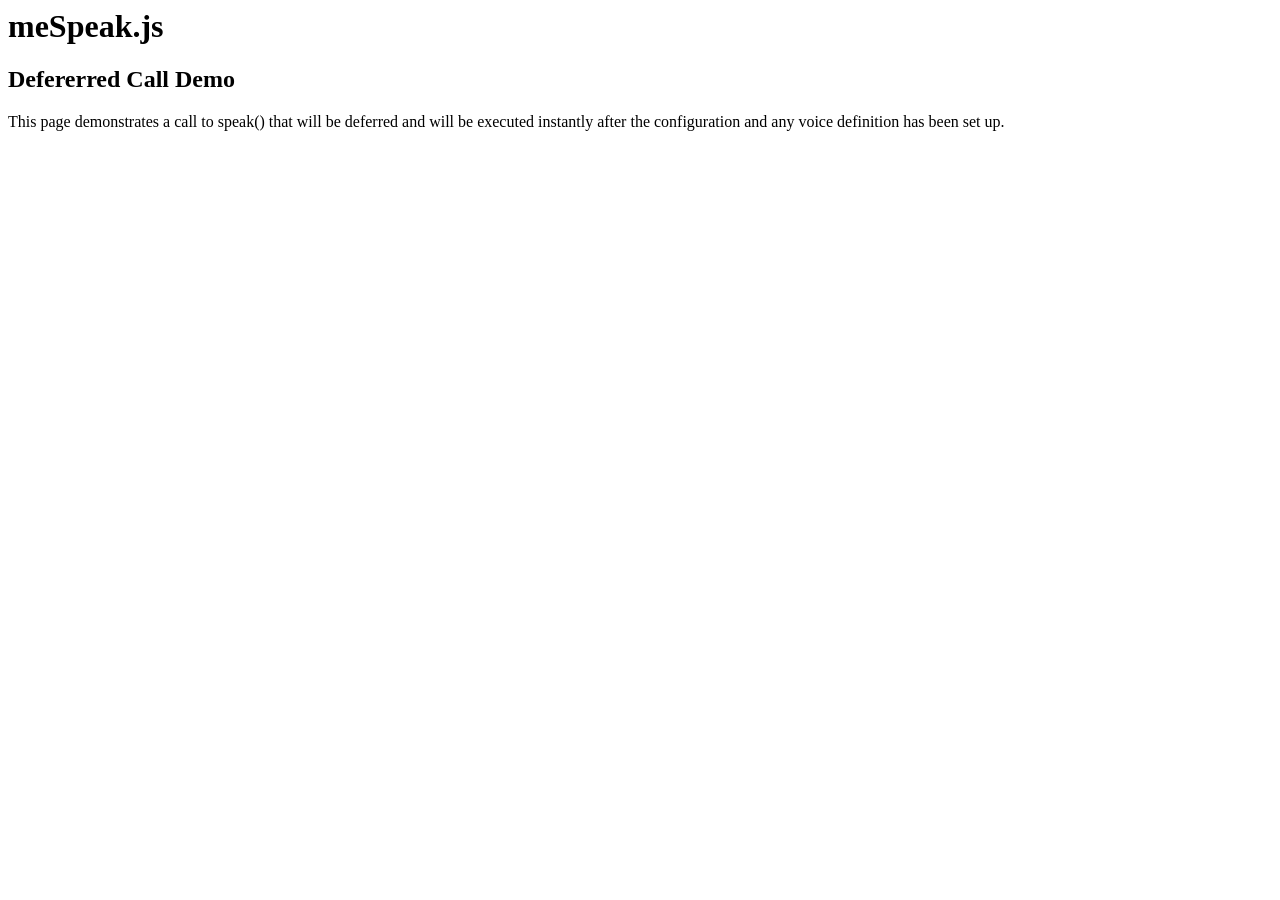
<file: proyecto/web/BingoLive/mespeak/deferred-call-demo.html>
<html>
<head>
  <title>meSpeak.js: Deferred Call Demo</title>
  <script>
    // This demo is licensed under the GNU GPL.
  </script>
  <script type="text/javascript" src="mespeak.js"></script>
  <script type="text/javascript">
    meSpeak.speak("Configuration and voice definition loaded.");
    meSpeak.loadConfig("mespeak_config.json");
    meSpeak.loadVoice("voices/en/en-us.json");
  </script>
</head>
<body>
  <h1>meSpeak.js</h1>
  <h2>Defererred Call Demo</h2>
  <p>This page demonstrates a call to speak() that will be deferred and will be executed instantly after the configuration and any voice definition has been set up.</p>
</body>
</html>
</file>
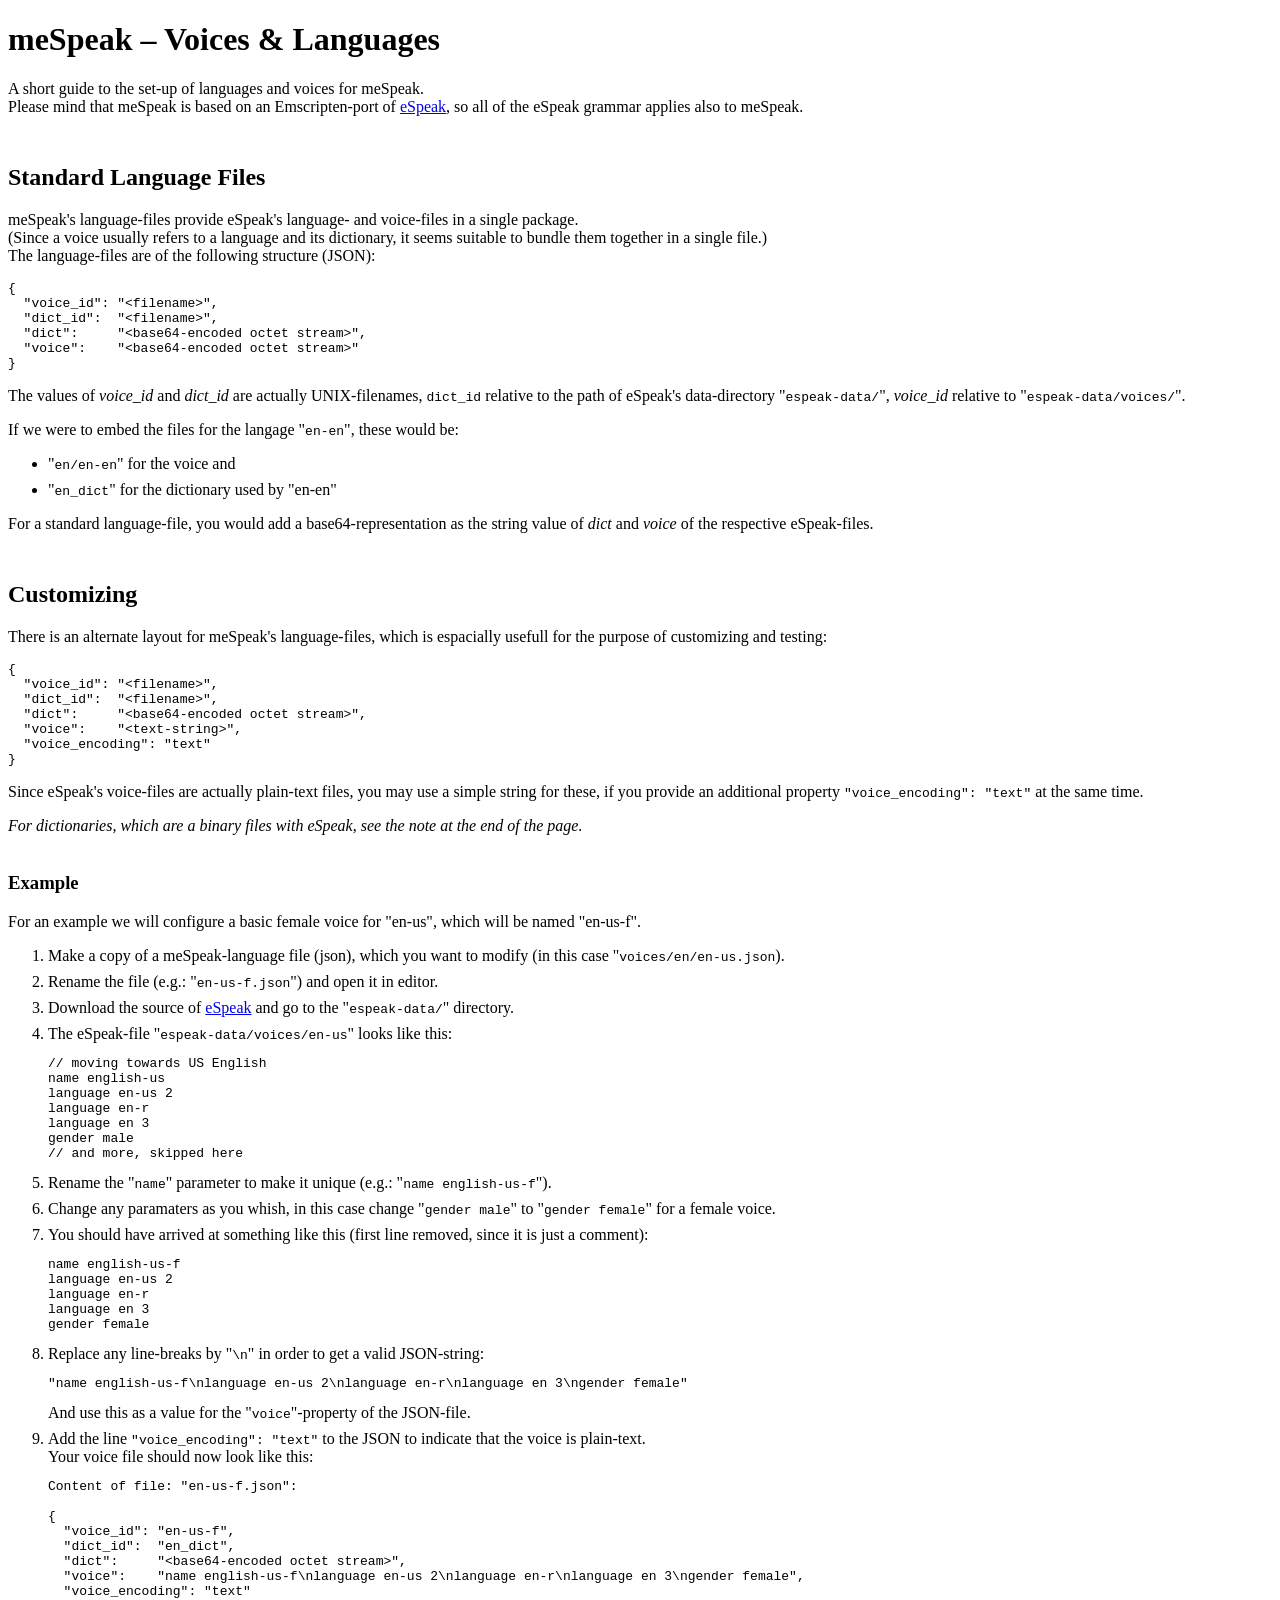
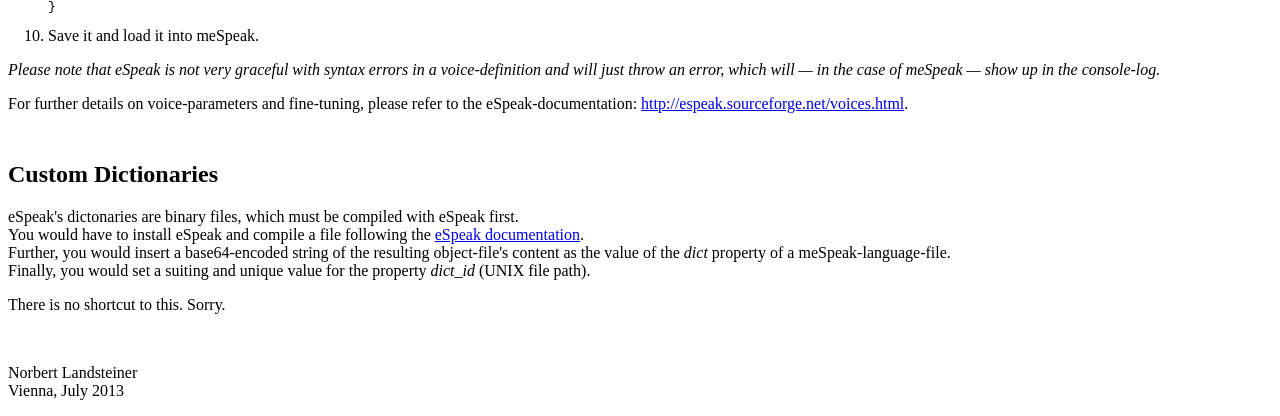
<file: proyecto/web/BingoLive/mespeak/voices-and-languages.html>
<!DOCTYPE html>
<html lang="en">
<head>
	<meta charset="utf-8" />
	<title>meSpeak &ndash; Voices &amp; Languages</title>
	<style type="text/css">
		li { margin-bottom: 0.5em; }
		h2,h3 { margin-top: 2em; }
	</style>
</head>
<body>

<h1>meSpeak &ndash; Voices &amp; Languages</h1>

<p>A short guide to the set-up of languages and voices for meSpeak.<br />
Please mind that meSpeak is based on an Emscripten-port of <a href="http://espeak.sourceforge.net/" target="_blank">eSpeak</a>, so all of the eSpeak grammar applies also to meSpeak.</p>


<h2>Standard Language Files</h2>

<p>meSpeak's language-files provide eSpeak's language- and voice-files in a single package.<br />(Since a voice usually refers to a language and its dictionary, it seems suitable to bundle them together in a single file.)<br />The language-files are of the following structure (JSON):</p>

<xmp>{
  "voice_id": "<filename>",
  "dict_id":  "<filename>",
  "dict":     "<base64-encoded octet stream>",
  "voice":    "<base64-encoded octet stream>"
}
</xmp>


<p>The values of <em>voice_id</em> and <em>dict_id</em> are actually UNIX-filenames, <code>dict_id</code> relative to the path of eSpeak's data-directory &quot;<code>espeak-data/</code>&quot;, <em>voice_id</em> relative to &quot;<code>espeak-data/voices/</code>&quot;.</p>

<p>If we were to embed the files for the langage &quot;<code>en-en</code>&quot;, these would be:</p>
<ul>
	<li>&quot;<code>en/en-en</code>&quot; for the voice and</li>
	<li>&quot;<code>en_dict</code>&quot; for the dictionary used by &quot;en-en&quot;</li>
</ul>

<p>For a standard language-file, you would add a base64-representation as the string value of <em>dict</em> and <em>voice</em> of the respective eSpeak-files.</p>


<h2>Customizing</h2>

<p>There is an alternate layout for meSpeak's language-files, which is espacially usefull for the purpose of customizing and testing:</p>

<xmp>{
  "voice_id": "<filename>",
  "dict_id":  "<filename>",
  "dict":     "<base64-encoded octet stream>",
  "voice":    "<text-string>",
  "voice_encoding": "text"
}
</xmp>

<p>Since eSpeak's voice-files are actually plain-text files, you may use a simple string for these, if you provide an additional property <code>&quot;voice_encoding&quot;: &quot;text&quot;</code> at the same time.</p>
<p><em>For dictionaries, which are a binary files with eSpeak, see the note at the end of the page.</em></p>

<h3>Example</h3>

<p>For an example we will configure a basic female voice for &quot;en-us&quot;, which will be named &quot;en-us-f&quot;.</p>

<ol>
<li>Make a copy of a meSpeak-language file (json), which you want to modify (in this case &quot;<code>voices/en/en-us.json</code>).</li>

<li>Rename the file (e.g.: &quot;<code>en-us-f.json</code>&quot;) and open it in editor.</li>

<li>Download the source of <a href="http://espeak.sourceforge.net/" target="_blank">eSpeak</a> and go to the &quot;<code>espeak-data/</code>&quot; directory.</li>

<li>The eSpeak-file &quot;<code>espeak-data/voices/en-us</code>&quot; looks like this:

<xmp>// moving towards US English
name english-us
language en-us 2
language en-r
language en 3
gender male
// and more, skipped here
</xmp></li>

<li>Rename the &quot;<code>name</code>&quot; parameter to make it unique (e.g.: &quot;<code>name english-us-f</code>&quot;).</li>

<li>Change any paramaters as you whish, in this case change &quot;<code>gender male</code>&quot; to &quot;<code>gender female</code>&quot; for a female voice.</li>

<li>You should have arrived at something like this (first line removed, since it is just a comment):

<xmp>name english-us-f
language en-us 2
language en-r
language en 3
gender female
</xmp></li>

<li>Replace any line-breaks by &quot;<code>\n</code>&quot; in order to get a valid JSON-string:

<xmp>"name english-us-f\nlanguage en-us 2\nlanguage en-r\nlanguage en 3\ngender female"</xmp>

And use this as a value for the &quot;<code>voice</code>&quot;-property of the JSON-file.</li>

<li>Add the line <code>&quot;voice_encoding&quot;: &quot;text&quot;</code> to the JSON to indicate that the voice is plain-text.<br />Your voice file should now look like this:

<xmp>Content of file: "en-us-f.json":

{
  "voice_id": "en-us-f",
  "dict_id":  "en_dict",
  "dict":     "<base64-encoded octet stream>",
  "voice":    "name english-us-f\nlanguage en-us 2\nlanguage en-r\nlanguage en 3\ngender female",
  "voice_encoding": "text"
}
</xmp></li>
<li>Save it and load it into meSpeak.</li>
</ol>

<p><em>Please note that eSpeak is not very graceful with syntax errors in a voice-definition and will just throw an error, which will &mdash; in the case of meSpeak &mdash; show up in the console-log.</em></p>

<p>For further details on voice-parameters and fine-tuning, please refer to the eSpeak-documentation: <a href="http://espeak.sourceforge.net/voices.html" target="_blank">http://espeak.sourceforge.net/voices.html</a>.</p>

<h2>Custom Dictionaries</h2>
<p>eSpeak's dictonaries are binary files, which must be compiled with eSpeak first.<br />
You would have to install eSpeak and compile a file following the <a href="http://espeak.sourceforge.net/docindex.html" target="_blank">eSpeak documentation</a>.</br />
Further, you would insert a base64-encoded string of the resulting object-file's content as the value of the <em>dict</em> property of a meSpeak-language-file.<br />
Finally, you would set a suiting and unique value for the property <em>dict_id</em> (UNIX file path).</p>
<p>There is no shortcut to this. Sorry.</p>


<p>&nbsp;</p>
<p>Norbert Landsteiner<br />
Vienna, July 2013</p>

</body>
</html>
</file>
<file: style.css>
/* --- FUENTES Y ESTILOS GENERALES --- */
@import url('https://fonts.googleapis.com/css2?family=Roboto:wght@300;400;700&display=swap');

html {
  scroll-behavior: smooth;
  --color-linea: hsl(30, 2%, 81%);
  --color-fondo: hsl(0, 20%, 99%);
  --color-fondo-resaltado:  #acf5ff;  
  --color-fondo-debil: hsl(0, 8%, 94%);
  --color-texto: hsl(0, 1%, 39%);
  --color-texto-debil: hsl(0, 1%, 60%);
  --color-texto-muydebil: hsl(30, 2%, 81%);
  --color-texto-fuerte: hsl(0, 5%, 12%);
  --color-texto-invertido: hsl(0, 20%, 99%);
  --color-icono: hsl(0, 1%, 55%);  
  --fuente: "Berkeley Mono", "IBM Plex Mono", ui-monospace, SFMono-Regular, Menlo, Monaco, Consolas, "Liberation Mono", "Courier New", monospace;
}

* {
  --border: 1px solid red;
}

html, body {
  display: flex;
  align-items: center;
  flex-direction: column;
  
  font-family: var(--fuente);
  margin: 0;
  padding: 0; 
  overflow-x:hidden;
  background: var(--color-fondo);
}

body::-webkit-scrollbar {width: 5px;		height: 5px;	}
body::-webkit-scrollbar-thumb {background-color: var(--color-texto-debil);	}
body::-webkit-scrollbar-track { background: var(--color-fondo);		}
body::-webkit-scrollbar-thumb:hover { background-color: grey; }	


a {
  color: inherit;
  text-decoration: none;
}

li {
  padding: 0;
  margin: 0;
}

a:hover {
  text-decoration: underline;
  text-underline-offset: .3rem;
  color: var(--color-texto-fuerte);
}

small {
  color: var(--color-texto-debil);
}


svg[aria-hidden="true"] {
  position: absolute;
  width: 0;
  height: 0;
  overflow: hidden;
}

#presentacion {
  width: 100vw;
  height: 100vh;
  display: flex;
  align-items: center;
  justify-content: center;
  
  scale: 1;
  transition: all 1s ease;
}

#nombre {
  width: 70vh;
  height: 70vh;
  margin-bottom: 9vh;
  opacity: 0;
  scale: 1;
  filter: drop-shadow(0px 0px 2px white);

  transition: all 2s ease;
}

#fondo {
  position: absolute;
  inset: 0;
  background: transparent;
  overflow: hidden;
  
  mask: url(#logo-mask);
  -webkit-mask: url(#logo-mask);

  transition: background-color 3s ease;
}

.mancha {
  position: absolute;
  width: 90px;
  height: 90px;
  background-image: url("img/mancha.png");
  background-repeat: no-repeat;
  background-position: center;
  background-size: contain;
  opacity: 0;
  scale: 1;
  transition: 
    scale 3s ease,
    opacity 3s ease;
}

#redes {
  margin-bottom: 2%;
  transition: all 1s ease;  
  height: 30px;
}

#redes a img {  
  height: 100%;  
  margin: 0 10px;
  filter: brightness(0) invert(1);
  transition: transform 0.2s ease, filter 0.2s ease; 
  opacity: .2; 
}

#redes a:hover img {
  transform: scale(1.15);
  opacity: .5;
  filter: brightness(0) invert(1);
}


.oculto  { opacity: 0; pointer-events: none;}
.invisible { display: none;}
.enrollado { scale: 0; }

.columna {
  display: flex;
  flex-direction: column;
  align-items: center;
}


.columnas-2 {
  display: flex;
  flex-direction: row;
  width: 100%;
}

.columnas-2 ul {
  width: 50%;
}


.enlace-boton {
  margin-right: 12px;
  background-color: var(--color-texto-fuerte);
  color: var(--color-fondo);
  padding: 3px;
  padding-left: 7px;
  padding-right: 7px;
  border-radius: 2px;
}

.enlace-boton:hover {
  background-color:var(--color-fondo-resaltado);
  text-decoration: none;
}




main {
  width: 53vw;
  line-height: 1.6;  
  color: var(--color-texto);
}

section {
  border-left: 1px solid var(--color-linea);
  border-right: 1px solid var(--color-linea);
  border-bottom: 1px solid var(--color-linea);
  border-bottom-style: dashed;
  
  padding: 3rem;
  font-weight: 100;
  align-items: flex-start;
}

section:last-of-type {
  border-bottom: none;
}


section h2 {
  font-size: 2.5rem;
  font-weight: 700;
  margin-bottom: 1rem;
  margin: 0px;
  padding: 0px;  
  color: var(--color-texto-fuerte);
  line-height: 3rem;
}

section h3 {
  font-size: 1.3rem;
  font-weight: 100;
  color: var(--color-texto-debil);
  margin: 0;
  margin-bottom: 3rem;
  font-style: italic;
}

section h3 img {
  opacity: .5;
}



section ul {
  list-style: '>  ';  
}

section li {
  margin-bottom: 2rem;
}

section li strong{
  font-weight: 500;
  margin-right: 12px;
  background-color: var(--color-texto-muydebil);
  color: var(--color-texto);
  padding: 3px;
  padding-left: 7px;
  padding-right: 7px;
  border-radius: 2px;
}

section li b {
  color: var(--color-texto-fuerte);
}

section li:hover > strong {
  background: var(--color-fondo-resaltado);
}


section ul ul li {
  list-style: none;
  margin-bottom: .2rem;
}

ul.columnas-3 {
  display:flex;  
  flex-direction: row;
  flex-wrap: wrap;
  margin-top: 1rem;
}

ul.columnas-3 li {
  list-style: none;
  width: 31.5%;
}







ul.linea-tiempo > li strong {
  border-radius: 0;
}

ul.linea-tiempo > li {
  border-left: 1px solid var(--color-linea);
  list-style: none;
  margin-bottom: 0;
  margin-top:-5px;
  padding-bottom: 35px;
}

ul.linea-tiempo > li li:first-child {
  padding-top: 10px;
}





ul.marco {
  display: flex;
  align-items: center;
  justify-content: space-around;
  border: 1px solid var(--color-linea);
  border-radius: 6px;
  padding: 1rem;
  margin: 1rem 5rem 0rem 2rem;
}

.vga-bg {
  position: relative;
  background: var(--color-fondo);
  overflow: hidden;
  z-index: 0;
}

.vga-bg::before {
  content: "░░░░░░░░░░░░░░░░░░░░░░░░░░░░░░░░░░░░░░░░░░░░░░░░░░░░░░░░░░░░░░░░░\A░░░░░░░░░░░░░░░░░░░░░░░░░░░░░░░░░░░░░░░░░░░░░░░░░░░░░░░░░░░░░░░░░\A░░░░░░░░░░░░░░░░░░░░░░░░░░░░░░░░░░░░░░░░░░░░░░░░░░░░░░░░░░░░░░░░░\A░░░░░░░░░░░░░░░░░░░░░░░░░░░░░░░░░░░░░░░░░░░░░░░░░░░░░░░░░░░░░░░░░\A░░░░░░░░░░░░░░░░░░░░░░░░░░░░░░░░░░░░░░░░░░░░░░░░░░░░░░░░░░░░░░░░░\A░░░░░░░░░░░░░░░░░░░░░░░░░░░░░░░░░░░░░░░░░░░░░░░░░░░░░░░░░░░░░░░░░\A░░░░░░░░░░░░░░░░░░░░░░░░░░░░░░░░░░░░░░░░░░░░░░░░░░░░░░░░░░░░░░░░░\A░░░░░░░░░░░░░░░░░░░░░░░░░░░░░░░░░░░░░░░░░░░░░░░░░░░░░░░░░░░░░░░░░\A░░░░░░░░░░░░░░░░░░░░░░░░░░░░░░░░░░░░░░░░░░░░░░░░░░░░░░░░░░░░░░░░░\A";
  position: absolute;
  top: 0;
  left: 0;
  width: 100%;
  height: 100%;
  color: var(--color-linea);
  font-family: monospace;
  white-space: pre;
  line-height: 1;
  font-size: 24px;
  z-index: -1;
}


ul.marco li {
  color: var(--color-texto-fuerte);
  padding: 5px;
  margin: 0;
}





footer {
  display: flex;
  flex-direction: column;
  justify-content: center;
  margin-bottom: 3rem;
}



.footer-links {
  display:flex;
  flex-wrap: wrap;
  justify-content: space-between;
  border-top: 1px dashed var(--color-linea);
  border-right: 1px solid var(--color-linea);

}

.footer-links a {
  text-align: center;
  flex-grow: 1;
  padding: 1rem;
  border: 1px solid var(--color-linea);
  border-right: 0;
  border-top: 0;
  text-decoration: none;
  margin-top: -1px;
}


.footer-links a:hover {
  background: var(--color-texto-fuerte);
  color: var(--color-fondo);
}


.footer-copy {
  font-size: .7rem;
  padding: 1rem;
  text-align: center;
}






@media (max-width: 900px) {


  #nombre {
    width: 60vh;
    height: 60vh;
  }


  #redes {
    height: 20px;
  }

  #redes a img {  
    margin: 0 5px;
  }


  main {
    width: 95vw;
  }

  section {   
    padding: 1rem;
  }  

  .columnas-2 {
    flex-direction: column;
  }

  .columnas-2 ul {
    width: 100%;
  }


  section ul {
    padding-left: 1rem;
  }


  ul.columnas-3 li {
    width: 45%;
  }

  ul.marco {
    padding: 1rem 0 1rem 1rem;
  }  

  .footer-links {
    flex-direction: column;
  }




}
</file>
<file: proyecto/style.css>
/* --- FUENTES Y ESTILOS GENERALES --- */
@import url('https://fonts.googleapis.com/css2?family=Roboto:wght@300;400;700&display=swap');

html {
  scroll-behavior: smooth;
  --color-linea: hsl(30, 2%, 81%);
  --color-fondo: hsl(0, 20%, 99%);
  --color-texto: hsl(0, 1%, 39%);
  --color-texto-debil: hsl(0, 1%, 60%);
  --color-texto-muydebil: hsl(30, 2%, 81%);
  --color-texto-fuerte: hsl(0, 5%, 12%);
  --color-texto-invertido: hsl(0, 20%, 99%);
  --color-icono: hsl(0, 1%, 55%);  
  --fuente: "Berkeley Mono", "IBM Plex Mono", ui-monospace, SFMono-Regular, Menlo, Monaco, Consolas, "Liberation Mono", "Courier New", monospace;
}

* {
  --border: 1px solid red;
}

html, body {
  display: flex;
  align-items: center;
  flex-direction: column;

  font-family: var(--fuente);
  background: var(--color-fondo);
  margin: 0;
  padding: 0; 

  color: var(--color-texto-debil);  
}

body {
  width: 63vw;
  margin: 1rem 0 3rem 0;
}

body::-webkit-scrollbar {width: 5px;		height: 5px;	}
body::-webkit-scrollbar-thumb {background-color: var(--color-texto-debil);	}
body::-webkit-scrollbar-track { background: var(--color-fondo);		}
body::-webkit-scrollbar-thumb:hover { background-color: grey; }	

a {
  color: inherit;
  text-decoration: none;
}


#contenido {
  width: 100%;
  display: flex;
  flex-direction: column;
  border: 1px solid var(--color-linea);
  border-bottom: 0;
}








#cabecera {
  display: flex;
  background: var(--color-texto-muydebil);
  height: 50px;
}

#logo {
  width: 100%;    
  margin: 7px;
}

#logo img {
  height:100%;
  filter: brightness(0) invert(1);
}


#redes {
  display: flex;
  transition: all 1s ease;  
  gap: 20px;
  margin: 20px;
}

#redes a {
  display: flex;
  align-items: center;
}

#redes a img {  
  height: 20px;
  filter: brightness(0) invert(1);
  transition: transform 0.2s ease, filter 0.2s ease; 
}

#redes a:hover img {
  transform: scale(1.15);
  opacity: .5;
  filter: brightness(0) invert(1) drop-shadow(0 0 8px var(--shadow));
}




h1 {  
  font-size: 2.5rem;
  font-weight: 700;
  margin: 0;
  padding: 10px;
  line-height: 4rem;
  color: var(--color-texto-fuerte);
}




main.oculto {
  opacity:0;
  pointer-events: none;
}

main {
  display: grid;
  grid-template-columns: 40% 1fr;
  gap: 1rem;
  flex: 1;

  max-width: 1200px;
  margin: auto;
  padding: 20px;

  line-height: 1.6;
  color: var(--colorPrincipal);  
  transition: all .3s ease; 
}





#principal {
  display: flex;  
  flex-direction: column;
  align-items: center;
  gap: 20px;
  border-right: 1px dashed var(--color-linea);
  padding-right:40px;
  font-weight: lighter;
}


#principal img {
  width: 80%;
  height: auto;
  display: block;
}
  
#principal h2 {
  width: 100%;  
  text-underline-offset: .5rem;
  margin: 0;
  padding: 0;
  line-height: 1rem;
}

#principal p {
  margin: 0;
  font-size: .9rem;
  margin-bottom: 2rem;
  line-height: 1.8rem;
}

#navegacion {
  display: flex;
  width: 100%;
  justify-content: space-between;
}

.boton {
  display:flex;
  justify-content: center;
  align-items: center;  
  width: 20px;
  height: 20px;
  margin: 0;
  padding: 5px;
  line-height: 20px;

  font-size: 2rem;  
  color: var(--color-texto-debil);
}

.boton:hover {
  position:relative;
  color: white;
  transition: all .3s ease;  
  background: var(--color-texto-muydebil);
}




#galeria {  
  display: grid;  
  grid-template-columns: repeat(auto-fill, minmax(250px, 1fr));
  align-items: center;
  align-content: start;
  gap: 30px;
  padding-left: 20px;
} 

#galeria img {
  width: 100%;
  height: auto;
  display: block;
  cursor: pointer;
}

#galeria img:hover {
  box-shadow: 0 5px 5px hsl(0deg 0% 0% / 0.1);
}







footer {
  width: calc(63vw + 2px);
  display: flex;
  flex-direction: column;
  justify-content: center;
  margin-bottom: 3rem;
}



.footer-links {
  display:flex;
  flex-wrap: wrap;
  justify-content: space-between;
  border-top: 1px dashed var(--color-linea);
  border-right: 1px solid var(--color-linea);
}

.footer-links a {
  text-align: center;
  flex-grow: 1;
  padding: 1rem;
  border: 1px solid var(--color-linea);
  border-right: 0;
  border-top: 0;
  text-decoration: none;
  margin-top: -1px;
}


.footer-links a:hover {
  background: var(--color-texto-fuerte);
  color: var(--color-fondo);
}


.footer-copy {
  font-size: .7rem;
  padding: 1rem;
  text-align: center;
}






@media (max-width: 900px) {

  body {
    width: 95vw;
  }

  footer {
    width: calc(95vw + 2px);
  }

  h1 {  
    font-size: 1.6rem;
    padding: .8rem;
    line-height: 1rem;
  }


  main {
    grid-template-columns: 1fr;
    justify-items: center;
  }
  

  #principal {
    max-width: 600px;
    border: 0;
    border-bottom: 1px solid;
    padding: 0;
    padding-bottom: 40px;
  }

}



#visor {
  border: none;
  padding: 20px;
  background: white;
  cursor: zoom-out;
  border-radius: 10px;
}

#visor::backdrop {
  background: rgba(0,0,0,0.8);
}

#visor img {
  max-width: 90vw;
  max-height: 90vh;
  display: block;
}


#visor[open] img {
  animation: zoom .2s ease;
}

@keyframes zoom {
  from { transform: scale(.95); opacity: 0; }
  to { transform: scale(1); opacity: 1; }
}
</file>
<file: proyecto/web/BingoLive/style.css>
html { 
	height: 100%; 
	width: 100%; 
	margin: 0;
	padding: 0;
}

body { 
	background: white;	
	width: 100%;
	height: 100%;
	margin: 0;
}

	
#contenedor {
	text-align: center;
	background: orange;
	height: 100%;
	width: 100%;
	margin: 0 auto;
	min-width:500px;
}

#centrador {
	float: left;
	height: 50%;
	width: 100%;
}

#titulo{
	width:100%;
	height: 100px;
	background: lightgray;	
	clear:both;
	margin: 0px;
	font-family: "Segoe UI", Frutiger, "Frutiger Linotype", "Dejavu Sans", "Helvetica Neue", Arial, sans-serif;
    color: #343434;
    font-size: 50px;
	line-height: 100px;		
}

#titulo:hover {
	background: white;
}


#botonera {
	width:100%;
	background:gray;
    color: white;
	font-family: "Segoe UI", Frutiger, "Frutiger Linotype", "Dejavu Sans", "Helvetica Neue", Arial, sans-serif;	
    font-size: 20px;
	line-height: 30px;	
	display:none;
	height:30px;
}


#mensaje {
	width: auto;
}

#mensaje:hover {
	background:black;
}


#sonido {
	background:gray;
	float:right;
	padding: 0 10px 0 10px;
	border-left:3px solid lightgrey;
}

#sonido:hover {
	background:black;
}


#main {
	width: 100%;
	background: orange;
	clear: both;
	display: none;
	text-align:center;
}

#bolaActual {
    background-image: url('images/bola.gif');
    background-repeat: no-repeat;
    background-position: center center;	
	background-size: contain;
	display:inline-block;
	font-family: "Segoe UI", Frutiger, "Frutiger Linotype", "Dejavu Sans", "Helvetica Neue", Arial, sans-serif;	
	color:orange;
	vertical-align:top;
	margin-right:15px;
	margin-top:10px;
}



#tableroBolas {
	text-align: center;
	display:inline-block;
	vertical-align:top;	
	margin-left:15px;	
	margin-top:10px;
}

.bola {
    background-image: url('images/bola.gif');
    background-repeat: no-repeat;
    background-position: center center;	
	background-size: contain;
	margin:2px;
	font-family: "Segoe UI", Frutiger, "Frutiger Linotype", "Dejavu Sans", "Helvetica Neue", Arial, sans-serif;	
	color:orange;
	display:inline-block;
	text-align: center;
	opacity: 0.3;
}

.encendida {
	opacity: 1.0;
	color: gray;
}

.ultima {
	color:black;
}

#decena {
}

#piePagina {
	width: 50px;
	height:50px;	
	clear:both;
    background-image: url('images/DaniRod.svg');
    background-repeat: no-repeat;
    background-position: bottom right;	
	background-size: contain;
	opacity: 0.3;
    position:absolute;
	bottom:10px;	
	right: 10px;
}
</file>
<file: proyecto/web/PhotoMixer/PhotoMixer.css>
body {
	margin: 0px;
	padding: 0px;
	font-family: 'Roboto Condensed', sans-serif;	
	font-size:	14px;
	width: 100%;
	height: 100%;
	display: grid;	
	grid-template-rows: 85px max-content auto 25px;
}

#titulo {
	color:  #ffffff;
	background-color: #696969;
	text-shadow: #ccc 0 1px 0, #c9c9c9 0 2px 0, #bbb 0 3px 0, #b9b9b9 0 4px 0, #aaa 0 5px 0,rgba(0,0,0,.1) 0 6px 1px, rgba(0,0,0,.1) 0 0 5px, rgba(0,0,0,.3) 0 1px 3px, rgba(0,0,0,.15) 0 3px 5px, rgba(0,0,0,.2) 0 5px 10px, rgba(0,0,0,.2) 0 10px 10px, rgba(0,0,0,.1) 0 20px 20px;
	font-size: 50px;
	padding: 10px;
}


#titulo a {
	color: white;
}


#parametros {
	padding: 10px;
	background: lightgray;
	position: relative;
}	


.parametro { 
	display: block;
	float:left; 
	padding-right:20px;
	height: 30px;
	float:left;
}

.parametro label {
	width: 70px;
	float:left;
	line-height: 25px;
}

.parametro select {
	float: left;
	width: 130px;
	border: 0px;
	height: 25px;	
}

.parametro input {
	float: left;
	border: 0px;
	margin-right: 1px;
	height: 23px;
}

button { 
	width: 200px;
	float:left;
	border: 0px;
	font-size: 15px;
	height: 25px;
}


#resultado {	
	text-align: center;
	height:100%;	
	width: calc(100%-15px);
	padding-top: 15px;
}

	
canvas {
	
}

		

a, a:link, a:visited, a:active{
	text-decoration: none;
}


#piePagina {
	width: 50px;
	height:50px;	
	clear:both;
    background-image: url('images/DaniRod.svg');
    background-repeat: no-repeat;
    background-position: bottom right;	
	background-size: contain;
	opacity: 0.3;
    position:absolute;
	bottom:10px;	
	right: 10px;
}
</file>
<file: proyecto/web/petitDisain/lib/featherlight.min.css>
/**
 * Featherlight - ultra slim jQuery lightbox
 * Version 1.7.1 - http://noelboss.github.io/featherlight/
 *
 * Copyright 2017, Noël Raoul Bossart (http://www.noelboss.com)
 * MIT Licensed.
**/
@media all{.featherlight{display:none;position:fixed;top:0;right:0;bottom:0;left:0;z-index:2147483647;text-align:center;white-space:nowrap;cursor:pointer;background:#333;background:rgba(0,0,0,0)}.featherlight:last-of-type{background:rgba(0,0,0,.8)}.featherlight:before{content:'';display:inline-block;height:100%;vertical-align:middle}.featherlight .featherlight-content{position:relative;text-align:left;vertical-align:middle;display:inline-block;overflow:auto;padding:25px 25px 0;border-bottom:25px solid transparent;margin-left:5%;margin-right:5%;max-height:95%;background:#fff;cursor:auto;white-space:normal}.featherlight .featherlight-inner{display:block}.featherlight .featherlight-close-icon{position:absolute;z-index:9999;top:0;right:0;line-height:25px;width:25px;cursor:pointer;text-align:center;font-family:Arial,sans-serif;background:#fff;background:rgba(255,255,255,.3);color:#000;border:0;padding:0}.featherlight .featherlight-close-icon::-moz-focus-inner{border:0;padding:0}.featherlight .featherlight-image{width:100%}.featherlight-iframe .featherlight-content{border-bottom:0;padding:0;-webkit-overflow-scrolling:touch;overflow-y:scroll}.featherlight iframe{border:0}.featherlight *{-webkit-box-sizing:border-box;-moz-box-sizing:border-box;box-sizing:border-box}}@media only screen and (max-width:1024px){.featherlight .featherlight-content{margin-left:0;margin-right:0;max-height:98%;padding:10px 10px 0;border-bottom:10px solid transparent}}
</file>
